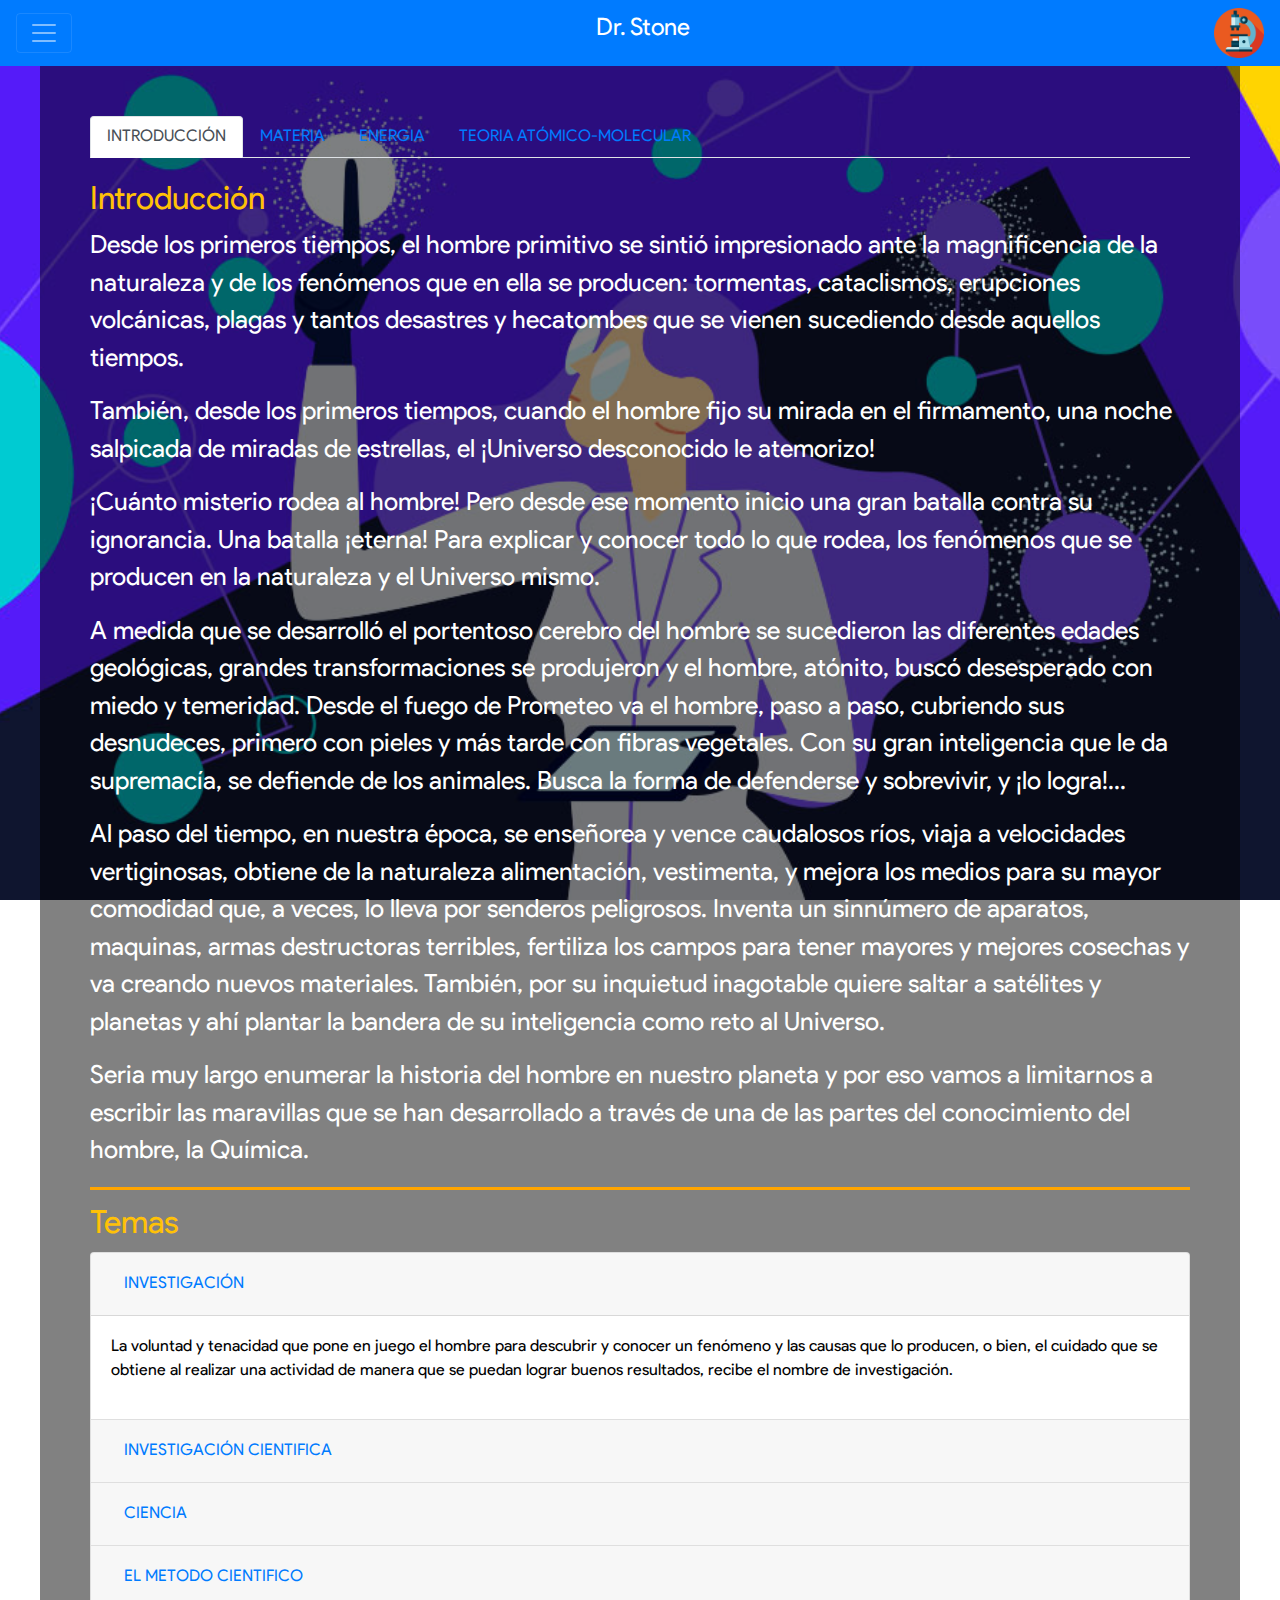
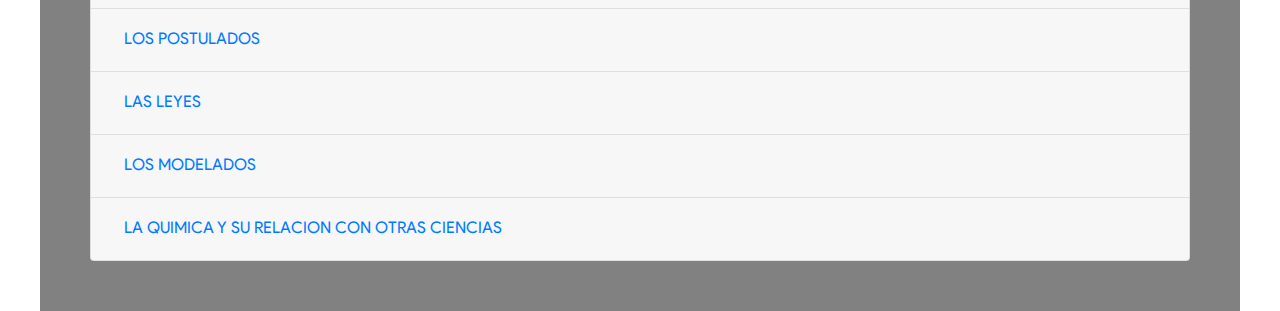
<file: index.html>
<!doctype html>
<html lang="en">

<head>
    <!-- Required meta tags -->
    <meta charset="utf-8">
    <meta name="viewport" content="width=device-width, initial-scale=1, shrink-to-fit=no">

    <!-- Bootstrap CSS -->
    <link rel="stylesheet" href="https://stackpath.bootstrapcdn.com/bootstrap/4.5.2/css/bootstrap.min.css"
        integrity="sha384-JcKb8q3iqJ61gNV9KGb8thSsNjpSL0n8PARn9HuZOnIxN0hoP+VmmDGMN5t9UJ0Z" crossorigin="anonymous">
    <link rel="stylesheet" href="css/index.css">
    <title>Dr. Stone</title>
</head>

<body>
    <section class="generalContainer">
        <!--Barra superior-->
        <div class="sticky-top">
            <nav class="navbar navbar-dark bg-primary">
                <button class="navbar-toggler" type="button" data-toggle="collapse"
                    data-target="#navbarToggleExternalContent" aria-controls="navbarToggleExternalContent"
                    aria-expanded="false" aria-label="Toggle navigation">
                    <span class="navbar-toggler-icon"></span>
                </button>
                <h5 class="text-white h4">Dr. Stone</h5>
                <img src="img/pngocean.com.png" alt="Icon">
            </nav>
            <div class="collapse" id="navbarToggleExternalContent">
                <div class="bg-warning p-4">
                    <h5 class="text-white h4">Secciones</h5>


                    <!-- Stack the columns on mobile by making one full-width and the other half-width -->
                    <div class="row">
                        <div class="col-md-8">
                            <ul class="nav nav-pills">
                                <li class="nav-item">
                                    <a class="nav-link active" href="index.html">1º PARTE</a>
                                </li>
                                <li class="nav-item">
                                    <a class="nav-link" href="parte2.html">2º PARTE</a>
                                </li>
                                <li class="nav-item">
                                    <a class="nav-link" href="#profile">Tabla Periodica de los Elementos</a>
                                </li>
                            </ul>
                        </div>
                        <div class="col-6 col-md-4">

                        </div>
                    </div>
                </div>
            </div>
        </div>
        <!--Barra superior-->

        <!--container-->
        <div class="row justify-content-md-center">
            <div class="darkShadow col-11 ">
                <ul class="nav nav-tabs" id="myTab" role="tablist">
                    <li class="nav-item" role="presentation">
                        <a class="nav-link active" id="home-tab" data-toggle="tab" href="#home" role="tab"
                            aria-controls="home" aria-selected="true">INTRODUCCIÓN</a>
                    </li>
                    <li class="nav-item" role="presentation">
                        <a class="nav-link" id="profile-tab" data-toggle="tab" href="#profile" role="tab"
                            aria-controls="profile" aria-selected="false">MATERIA</a>
                    </li>
                    <li class="nav-item" role="presentation">
                        <a class="nav-link" id="contact-tab" data-toggle="tab" href="#energia" role="tab"
                            aria-controls="contact" aria-selected="false">ENERGIA</a>
                    </li>
                    <li class="nav-item" role="presentation">
                        <a class="nav-link" id="teoriam-tab" data-toggle="tab" href="#teoriam" role="tab"
                            aria-controls="teoriam" aria-selected="false">TEORIA ATÓMICO-MOLECULAR</a>
                    </li>
                </ul>
                <div class="tab-content" id="myTabContent">
                    <div class="tab-pane fade show active" id="home" role="tabpanel" aria-labelledby="home-tab">
                        <br>
                        <article class="fright" id="hello">
                            <header>
                                <h2 class="text-warning ">Introducción</h2>
                            </header>
                            <p class="text-white h4">
                            <p>
                                Desde los primeros tiempos, el hombre primitivo se sintió impresionado ante la
                                magnificencia de la naturaleza y de los fenómenos que en ella se producen: tormentas,
                                cataclismos, erupciones volcánicas, plagas y tantos desastres y hecatombes que se vienen
                                sucediendo desde aquellos tiempos.
                            </p>
                            <p>
                                También, desde los primeros tiempos, cuando el hombre fijo su mirada en el firmamento,
                                una noche salpicada de miradas de estrellas, el ¡Universo desconocido le atemorizo!
                            </p>
                            <p>
                                ¡Cuánto misterio rodea al hombre! Pero desde ese momento inicio una gran batalla contra
                                su ignorancia. Una batalla ¡eterna! Para explicar y conocer todo lo que rodea, los
                                fenómenos que se producen en la naturaleza y el Universo mismo.
                            </p>
                            <p>
                                A medida que se desarrolló el portentoso cerebro del hombre se sucedieron las diferentes
                                edades geológicas, grandes transformaciones se produjeron y el hombre, atónito, buscó
                                desesperado con miedo y temeridad. Desde el fuego de Prometeo va el hombre,
                                paso a paso, cubriendo sus desnudeces, primero con pieles y más tarde con fibras
                                vegetales. Con su gran inteligencia que le da supremacía, se defiende de los animales.
                                Busca la forma de defenderse y sobrevivir, y ¡lo
                                logra!...
                            </p>
                            <p>
                                Al paso del tiempo, en nuestra época, se enseñorea y vence caudalosos ríos, viaja a
                                velocidades vertiginosas, obtiene de la naturaleza alimentación, vestimenta, y mejora
                                los medios para su mayor comodidad que, a veces, lo lleva por senderos peligrosos.
                                Inventa un sinnúmero de aparatos, maquinas, armas destructoras terribles, fertiliza los
                                campos para tener mayores y mejores cosechas y va creando nuevos materiales. También,
                                por su inquietud inagotable quiere saltar
                                a satélites y planetas y ahí plantar la bandera de su inteligencia como reto al
                                Universo.
                            </p>
                            <p>
                                Seria muy largo enumerar la historia del hombre en nuestro planeta y por eso vamos a
                                limitarnos a escribir las maravillas que se han desarrollado a través de una de las
                                partes del conocimiento del hombre, la Química.
                            </p>
                            </p>
                            <footer>
                                <hr>
                            </footer>
                        </article>

                        <!-- colapse acordion-->
                        <article>
                            <header>
                                <h2 class="text-warning ">Temas</h2>
                            </header>
                            <div class="accordion" id="accordionExample">
                                <div class="card">
                                    <div class="card-header" id="headingOne">
                                        <h2 class="mb-0">
                                            <button class="btn btn-link btn-block text-left" type="button"
                                                data-toggle="collapse" data-target="#collapseOne" aria-expanded="true"
                                                aria-controls="collapseOne">
                                                INVESTIGACIÓN
                                            </button>
                                        </h2>
                                    </div>

                                    <div id="collapseOne" class="collapse show" aria-labelledby="headingOne"
                                        data-parent="#accordionExample">
                                        <div class="card-body">
                                            <p> La voluntad y tenacidad que pone en juego el hombre para descubrir y
                                                conocer un fenómeno y las causas que lo producen, o bien, el cuidado que
                                                se obtiene al realizar una actividad de manera que se puedan lograr
                                                buenos resultados, recibe el nombre de investigación.
                                            </p>
                                        </div>
                                    </div>
                                </div>
                                <div class="card">
                                    <div class="card-header" id="headingTwo">
                                        <h2 class="mb-0">
                                            <button class="btn btn-link btn-block text-left collapsed" type="button"
                                                data-toggle="collapse" data-target="#collapseTwo" aria-expanded="false"
                                                aria-controls="collapseTwo">
                                                INVESTIGACIÓN CIENTIFICA
                                            </button>
                                        </h2>
                                    </div>
                                    <div id="collapseTwo" class="collapse" aria-labelledby="headingTwo"
                                        data-parent="#accordionExample">
                                        <div class="card-body">
                                            <p>
                                                El acto de obtener los conocimientos y organizarlos según o de acuerdo
                                                con los conceptos de una ciencia, o de un arte, recibe el nombre de
                                                <strong>investigación científica.</strong>
                                            </p>
                                            <p>
                                                El hombre de ciencia debe tener la aptitud y capacidad para observar lo
                                                que sucede al estudiar un fenómeno o un suceso -en la naturaleza o en el
                                                laboratorio- e investigarlo en el campo especializado de una ciencia o
                                                de un arte.
                                            </p>
                                            <p>
                                                Toda la información que se consiga de los sucesos que investiga y los
                                                resultados que obtenga en sus observaciones, le servirá para establecer
                                                o comprobar los postulados de una ciencia particular.
                                            </p>
                                            <p>
                                                Hemos dicho que tanto los investigadores científicos como los demás
                                                hombres trabajan -con la diferencia de que la investigación que realizan
                                                los primeros esta sujeta a un rigor y precisión previamente planeados-
                                                basados muchas veces en conocimientos y
                                                experiencias ya conocidos.
                                            </p>
                                            <p>
                                                La investigación científica verifica y busca el “cómo” y el “por qué” de
                                                las cosas, de los fenómenos y de todos los sucesos de la naturaleza, en
                                                el Universo y en el hombre mismo, mediante la colaboración entre las
                                                personas que se dedican a investigar
                                                en un campo particular de las ciencias naturales, física, biología,
                                                química…
                                            </p>
                                            <p>
                                                Para realizar la investigación científica se necesita la colaboración de
                                                los hombres dedicados a ella, para conocer sus diversas experiencias y
                                                coordinar sus trabajos. También se hace uso de instrumentos, aparatos,
                                                publicaciones y demás materiales necesarios
                                                para la investigación de que se trate.
                                            </p>
                                            <p>
                                                Los científicos estudian e investigan nuevos fenómenos en la naturaleza,
                                                verifican conocimientos ya establecidos en sucesos y fenómenos no
                                                conocidos anteriormente, como son las teorías y las leyes; ensayan
                                                nuevos procesos o distintos materiales que proporcionen
                                                al hombre mayor bienestar. Buscan afanosamente, a través de la
                                                investigación científica, respuesta a muchas interrogantes en las
                                                ciencias.
                                            </p>
                                            <p>
                                                Todo este trabajo lo lleva acabo el hombre mediante la característica
                                                que lo hace diferente al resto de los seres vivientes, el pensar, que es
                                                reflexionar y examinar con cuidado las cosas que le rodean.
                                            </p>
                                            <p>
                                                La investigación científica pura o básica, es la investigación de los
                                                fenómenos naturales, indiferente o ajena a fines prácticos.
                                            </p>
                                            <p>
                                                En este campo podemos citar todas las teorías y leyes de la física y de
                                                la química, el descubrimiento de muchas sustancias, como las
                                                sulfanilamidas o la penicilina, que, durante mucho tiempo, fueron
                                                productos de la investigación pura sin ninguna aplicación
                                                inmediata. Lo mismo fueron todos los principios y conocimientos que
                                                dieron origen a la bomba atómica, que fueron establecidos
                                                individualmente o por equipos de investigadores, cuya finalidad era la
                                                exploración
                                                de nuevos campos del conocimiento. Podemos decir que muy pocas
                                                industrias en el mundo no dependen totalmente de los frutos de la
                                                investigación científica.
                                            </p>
                                            <p>
                                                Por otro lado, la investigación aplicada se dedica a encontrar la
                                                solución para satisfacer determinadas necesidades mediante la aplicación
                                                y utilización de conocimientos ya existentes.
                                            </p>
                                            <p>
                                                La industria eléctrica, la industria química, la industria textil, etc.,
                                                son algunos de los campos de aplicación de los conocimientos ya
                                                establecidos en las ciencias. En los laboratorios de los institutos de
                                                enseñanza superior, en las universidades y
                                                en los laboratorios industriales es donde se realizan esas
                                                investigaciones y muchas veces el hombre es urgido para obtener
                                                resultados, debido a la oferta y la demanda.
                                            </p>
                                            <p>
                                                Tanto la investigación pura como la aplicación, así como la tecnología
                                                son de gran importancia en el desarrollo económico y social de los
                                                pueblos.
                                            </p>

                                        </div>
                                    </div>
                                </div>
                                <div class="card">
                                    <div class="card-header" id="headingThree">
                                        <h2 class="mb-0">
                                            <button class="btn btn-link btn-block text-left collapsed" type="button"
                                                data-toggle="collapse" data-target="#collapseThree"
                                                aria-expanded="false" aria-controls="collapseThree">
                                                CIENCIA
                                            </button>
                                        </h2>
                                    </div>
                                    <div id="collapseThree" class="collapse" aria-labelledby="headingThree"
                                        data-parent="#accordionExample">
                                        <div class="card-body">
                                            <p>
                                                Una explicación breve de ciencia es la siguiente:
                                                <strong>
                                                    Ciencia es el conocimiento cierto de las cosa por sus principios y
                                                    causas, y el conjunto de doctrinas metódicamente formado por y
                                                    ordenado en una rama particular del saber humano.
                                                </strong>
                                            </p>
                                            <p>
                                                O, también:
                                                <strong>
                                                    La ciencia es una acumulación ordenada y sistematizada de
                                                    conocimientos basados en la observación y la experimentación.
                                                </strong>
                                            </p>
                                            <p>
                                                La ciencia trata de relacionar los resultados de la observación y la
                                                experimentación. La ciencia trata de relacionar los resultados de las
                                                observaciones experimentales de los fenómenos o sucesos que estudia, de
                                                manera que esas relaciones lleguen a ser
                                                leyes.
                                            </p>
                                            <p>
                                                Esto significa que cada ciencia en particular contiene una serie de
                                                verdades, sean principios, axiomas o leyes, todas ellas fundamentadas y
                                                demostradas para cierto numero muy limitado de fenómenos y sucesos.
                                            </p>
                                            <p>
                                                Todas las verdades que contienen las ciencias son verdades relativas,
                                                puesto que hemos dicho que son siempre el resultado de un número
                                                reducido de fenómenos, de sus observaciones y las mediciones
                                                correspondientes.
                                            </p>
                                            <p>
                                                Durante el presente siglo, ha sido impresionante la gran cantidad de
                                                nuevos datos y descubriminetos referentes a los fenómenos naturales,
                                                pero el progreso de la ciencia depende del valor de ellos para obtener y
                                                deducir nuevos principios, o bien, la confirmación
                                                de los ya establecidos.
                                            </p>
                                            <p>
                                                A veces un número reducidos de experimentos son suficientes para
                                                establecer principios en la ciencia. Este hecho se confirma en los
                                                trabajos de <strong>J. Dalton</strong>, quien así pudo establecer su
                                                teoría
                                                atómica.
                                            </p>
                                            <p>
                                                La química, durante su historia, se convirtió en una verdadera ciencia
                                                partir de <strong>A. Lavoisier</strong>, quien entre sus innumerables
                                                investigaciones llegó a establecer la ley de la conservación de
                                                la materia:
                                                <strong>
                                                    La materia no se crea ni se destruye solamente se transforma.
                                                </strong>
                                            </p>
                                            <p>
                                                Posteriormente, en los años siguientes y hasta nuestros días, se
                                                formularon nuevas teorías, leyes y principios, sometidos a un orden,
                                                como lo exige la ciencia. Al ser consistente dentro del campo de la
                                                química obtienen un ordenamiento tal que cada relación
                                                obtenida (ley) puede explicar el “cómo” y el “por qué” de las
                                                propiedades, transformaciones o cambios que sufre la materia.
                                            </p>

                                        </div>
                                    </div>
                                </div>
                                <div class="card">
                                    <div class="card-header" id="headingFour">
                                        <h2 class="mb-0">
                                            <button class="btn btn-link btn-block text-left collapsed" type="button"
                                                data-toggle="collapse" data-target="#collapseFour" aria-expanded="false"
                                                aria-controls="collapseFour">
                                                EL METODO CIENTIFICO
                                            </button>
                                        </h2>
                                    </div>
                                    <div id="collapseFour" class="collapse" aria-labelledby="headingFour"
                                        data-parent="#accordionExample">
                                        <div class="card-body">
                                            <p>
                                                El método experimental consiste en producir en las condiciones deseadas
                                                los fenómenos naturales de tal manera que, mediante la observación y
                                                obtención de datos, encontremos relaciones que satisfagan la mayor parte
                                                de los fenómenos que se producen en la
                                                naturaleza. Esto que llamamos experiencia es lo que permite, en la
                                                mayoría de los casos, conocer las causas y efectos entre los fenómenos.
                                                Al método experimental se debe el gran avance de todas las ciencias.
                                                El hombre medita y estudia los fenómenos que se producen en la
                                                naturaleza, por ejemplo, si observamos que gran parte de los metales se
                                                encuentran en forma de óxidos en la naturaleza, podríamos idear:
                                                <strong>METAL + OXIGENO = OXIDO</strong>.
                                            </p>
                                            <p>
                                                La forma de llevar a cabo diversos experimentos en el laboratorio es
                                                poner en presencia del oxígeno un metal y después vatios metales, con el
                                                fin de poder generalizar que todos los metales tienen la propiedad de
                                                formar los compuestos que llamamos óxidos.
                                            </p>
                                            <p>
                                                Las búsquedas de estas relaciones es lo que nos proporciona las leyes,
                                                comprueba una teoría o demuestra una hipótesis, que pudo ser planteada,
                                                basada en la observación de los fenómenos que ocurren en la naturaleza.
                                            </p>
                                            <p>
                                                Es muy importante que todo problema que se estudie se simplifique; es
                                                decir, que se debe ir siempre de lo sencillo a lo complicado. De esta
                                                manera se pueden determinar las relaciones que, de otra manera, serian
                                                imposibles de obtener debido a lo complicado
                                                que es, por ejemplo, encontrar las leyes que rigen los fenómenos
                                                naturales.
                                            </p>
                                            <p>
                                                <strong>Tycho Brahe</strong> decía: “Para el estudio de los sistemas
                                                estructurados de ideas y su formulación o, en otras palabras, las
                                                teorías que el hombre va proponiendo a determinados fenómenos o sucesos,
                                                es menester acumular y obtener datos mediante la observación y el
                                                experimento”.
                                            </p>
                                            <p>
                                                Esto sucedía en época anterior a <strong> R. Boyle, Newton </strong>y
                                                otros investigadores notables, dedicados a lo que se llama Filosofía
                                                Natural. Actualmente, el método experimental se conoce como el método
                                                científico que se aplica a la investigación de la naturaleza y a los
                                                fenómenos que suceden en el Universo, con base en la observación y
                                                obtención de los hechos experimentales. La recolección de datos
                                                inteligentemente
                                                analizados y relacionados, en muchos casos, constituyen una teoría
                                                mediante la cual se predicen otros sucesos que deberían ser comprobados
                                                por la experimentación y observación.
                                            </p>
                                            <p>
                                                Si al comprobar las predicciones, estas resultan correctas, la teoría se
                                                acepta, en caso contrario se desecha. La aceptación o eliminación de una
                                                teoría en las ciencias ha sucedido frecuentemente. La teoría de la
                                                generación espontánea afirmaba que los
                                                animales se formaban de materia putrefacta -materia orgánica en
                                                descomposición. Esta teoría fue apoyada entre otros investigadores, por
                                                Aristóteles; pero no resistió las pruebas experimentales a las que
                                                la sometió Pasteur en 1861 y que dieron origen a los estudios iniciales
                                                de la asepsia.
                                            </p>
                                            <p>
                                                Podríamos citar como otros ejemplos la explicación al fenómeno de la
                                                combustión.
                                            </p>
                                            <p>
                                                La teoría del flogisto decía que todo material capaz de “arder”, o
                                                quemarse -entrar en combustión- contenía en su constitución una
                                                sustancia o principio llamado flogisto. Este flogisto se separaba de los
                                                materiales, cuando estos entraban en combustión.
                                                Si la combustión se llevaba a cabo de esta manera, todas las sustancias
                                                pesarían menos después de la combustión. Lo contrario demostrado por A.
                                                Lavoisier cuando realizo los experimentos correspondientes
                                                con azufre, fósforo, y mercurio, que aumentaban de peso. Estas pruebas
                                                experimentales negaron la existencia del flogisto y, por supuesto, la
                                                teoría fue desechada.
                                            </p>
                                            <p>
                                                Entre otras investigaciones realizadas por A. Lavoisier podemos citar
                                                las que lo llevaron a la conclusión errónea de que toda sustancia que
                                                contiene oxigeno es un ácido. Hoy en día la literatura nos muestra los
                                                resultados de investigaciones posteriores
                                                a las de A. Lavoisier que afirman: <strong>Los ácidos son sustancias que
                                                    producen iones hidrógeno en solución.</strong>
                                            </p>
                                            <p>
                                                Mas tarde Brönsted y Lowry, durante sus investigaciones acerca de los
                                                ácidos y de las bases estudiados desde el punto de vista termodinámico
                                                de las reacciones, postularon lo siguiente:
                                                <strong> Acido es toda sustancia capaz de ceder o donar un protón a otra
                                                    sustancia.</strong>
                                            </p>
                                            <p>
                                                Continuaron los estudios acerca de los ácidos y de las bases y,
                                                posteriormente G.N. Lewis propuso lo siguiente: <strong>Ácidos es una
                                                    sustancia que es capaz de aceptar un par de electrones para forma un
                                                    enlace covalente coordinado.</strong>
                                            </p>
                                            <p>
                                                Esta última teoría no solo satisface o se verifica en todas las
                                                sustancias que califica como ácido la teoría de Brönsted y Lowry, sino
                                                que también la teoría de G.N. Lewis incorpora a otras sustancias no
                                                catalogadas antes como ácidos.
                                            </p>
                                            <p>
                                                Es importante aclarar que no deben sobrestimarse o subestimarse los
                                                conocimientos científicos, pues esto es muy peligroso. Debe tenerse en
                                                cuenta que el método científico no considera las teorías como dogmas. En
                                                este ultimo ejemplo de las teorías ácido-base
                                                nos damos cuenta cómo van sucediéndose las teorías al respecto. En el
                                                campo de la química todo nuevo conocimiento debe pasar “la prueba de los
                                                tubos de ensayo y de la balanza”.
                                            </p>
                                            <p>
                                                Al método científico se debe al gran progreso y desarrollo de las
                                                ciencias; esto no significa que todo problema pase rigurosamente las
                                                pruebas del método científico, ya que en muchas ocasiones los
                                                procedimientos intuitivos producen resultados semejantes.
                                            </p>
                                            <p>
                                                En estos casos el método científico sufre modificaciones debido a que
                                                los experimentos no pueden realizarse o existen cualidades que no es
                                                posible medir. En el primer caso se aplican métodos estadísticos para
                                                obtener probabilidades a cambio de certezas;
                                                en el segundo caso tenemos el arte, que no se sujeta a relaciones
                                                cuantitativas.
                                            </p>
                                            <p>
                                                La realización de un experimento va acompañada de la observación y
                                                obtención de datos, realización llevada a cabo mediante nuestros
                                                sentidos, auxiliados por equipos por equipos y aparatos. Pasamos el
                                                terreno cualitativo a resultados cuantitativos, controlando
                                                los parámetros y magnitudes necesarios. En verdad, lo que se consigue
                                                son leyes aproximadas, válidas dentro de ciertos límites. Esto se
                                                comprueba, por ejemplo, en la teoría atómica que con el tiempo y las
                                                investigaciones cedió su puesto a la teoría eléctrica de la materia.
                                            </p>
                                            <p>
                                                La parte teórica de las ciencias se encarga de ordenar las leyes en una
                                                secuencia lógica que conduce a la investigación de nuevos hechos
                                                experimentales y otras teorías, a veces basadas en resultados empíricos
                                                bien conocidos, o bien que se deducen en forma
                                                lógica de hipótesis no comprobadas. Al verificarse experimentalmente,
                                                las hipótesis se transforman en leyes. Así afirma Carracido: “la
                                                euritmia -la armonía y la proporción – de las construcciones científicas
                                                es obra de hipótesis”. No podría ser de otro modo en la hipótesis de
                                                Avogadro y Ampère.
                                            </p>
                                            <p>
                                                Veamos también cómo la genialidad y la intuición del romano Lucrecio,
                                                continuando las idead de Democrito, se expresa de la teoría atómica en
                                                su poema “acerca de la naturaleza de las cosas” … “en la misma forma las
                                                estatuas de bronce dejan ver como adelgazan
                                                sus diestras por el tacto de tanta gente que las besa al pasar. Estas
                                                cosas disminuyen, puesto que las vemos gastarse; pero qué partículas las
                                                dejan en cada momento, es una visión que nuestra naturaleza
                                                nos veda”.
                                            </p>
                                            <p>
                                                Es en Kekulé donde se desborda el artista con toda su intuición y
                                                sensibilidad, un soñador empedernido, con átomos que bailaban frente a
                                                sus ojos, con la imaginación, mientras viajaba a Clapham por el año de
                                                1850 y decía: … “Aprendamos a soñar, quizás
                                                entonces encontraremos la verdad … más, guardémonos de publicar nuestros
                                                sueños hasta haberlos sometidos a las pruebas del despierto
                                                entendimiento”. La intuición es la percepción clara, instantánea, de una
                                                idea o una verdad, tal como si se tuviera a la vista.
                                            </p>

                                        </div>
                                    </div>
                                </div>
                                <div class="card">
                                    <div class="card-header" id="headingFive">
                                        <h2 class="mb-0">
                                            <button class="btn btn-link btn-block text-left collapsed" type="button"
                                                data-toggle="collapse" data-target="#collapseFive" aria-expanded="false"
                                                aria-controls="collapseFive">
                                                LOS POSTULADOS
                                            </button>
                                        </h2>
                                    </div>
                                    <div id="collapseFive" class="collapse" aria-labelledby="headingFive"
                                        data-parent="#accordionExample">
                                        <div class="card-body">
                                            <p>
                                                En la ciencia siempre existen puntos de partida, los
                                                <strong>postulados</strong>, que son los axiomas de una ciencia; son
                                                verdades que se aceptan sin demostración y con el fundamento de las
                                                verdades que
                                                se quieren demostrar. No se parte de simples definiciones, sino que se
                                                suponen y postulan ciertas propiedades, por ejemplo, que ciertos
                                                fenómenos naturales satisfacen ciertas leyes básicas, las cuales
                                                constituyen
                                                los postulados de la ciencia; a partir de estos podemos deducir otras
                                                propiedades o comportamientos. Un postulado es:
                                                <strong>
                                                    Todos los átomos de los elementos químicos están formados por
                                                    protones, neutrones y electrones.
                                                </strong>
                                            </p>
                                            <p>
                                                Entonces, como el oro es un elemento químico, tendremos que:
                                                <strong>
                                                    Los átomos de oro están formados por protones, neutrones y
                                                    electrones.
                                                </strong>
                                            </p>

                                        </div>
                                    </div>
                                </div>
                                <div class="card">
                                    <div class="card-header" id="headingSix">
                                        <h2 class="mb-0">
                                            <button class="btn btn-link btn-block text-left collapsed" type="button"
                                                data-toggle="collapse" data-target="#collapseSix" aria-expanded="false"
                                                aria-controls="collapseSix">
                                                LAS LEYES
                                            </button>
                                        </h2>
                                    </div>
                                    <div id="collapseSix" class="collapse" aria-labelledby="headingSix"
                                        data-parent="#accordionExample">
                                        <div class="card-body">
                                            <p>
                                                Las leyes empíricas dan origen a proporciones que cubren y satisfacen un
                                                campo mayor de fenómenos o sucesos y que pueden llegar a catalogarse
                                                como leyes naturales.
                                            </p>
                                            <p>
                                                Las leyes tienen carácter permanente como información dentro de las
                                                ciencias, puesto que todo conocimiento del hombre es relativo.
                                            </p>
                                            <p>
                                                Así las especulaciones de Demócrito, acerca del átomo y la invisibilidad
                                                de la materia, son sustituidas a lo largo de la historia de la ciencia
                                                por el átomo de Newton, por la teoría atómica de Dalton, por la
                                                proposición de Proust acerca de la composición
                                                de los elementos químicos, y mas tarde, en el mismo siglo XIX, la teoría
                                                de Dalton es superada por la naturaleza eléctrica de la materia.
                                            </p>
                                            <p>
                                                La mecánica clásica (Newton) en generalizada por la teoría de Einstein
                                                y, más tarde, cubre el campo de la física en una de sus áreas más
                                                importantes, la mecánica ondulatoria.
                                            </p>
                                            <p>
                                                Todo esto es el resultado de la investigación científica realizada por
                                                el hombre y va sucediendo así, dando paso cada conocimiento de hoy, al
                                                conocimiento de mañana, puesto que cada etapa es el resultado de un
                                                numero reducido de mediciones y comprobaciones
                                                de sucesos. Una ley más general satisface un mayor número de
                                                comprobaciones experimentales.
                                            </p>
                                            <p>
                                                Por lo tanto, vemos que las leyes resultan de la información obtenidas
                                                de hechos empíricos, aunados a la selección de sucesos mediante la
                                                reflexión la imaginación del investigador. Una teoría esta constituida
                                                por conceptos obtenidos de resultados experimentales,
                                                por hipótesis y por leyes.
                                            </p>
                                            <p>
                                                Consideremos la teoría atómica de Dalton (1808), enunciada por ese
                                                investigador, para explicar la relación o poder de combinación de los
                                                elementos químicos:
                                                <strong>
                                                    Todo elemento químico consta de partículas indivisibles llamadas
                                                    átomos y poseen la misma masa para un mismo elemento. Estos átomos
                                                    reaccionan con átomos de otros elementos para formar compuestos.
                                                </strong>
                                            </p>
                                            <p>
                                                Dentro de esta teoría encontramos los conceptos de elementos químicos,
                                                de átomo, además de otros que aparecerán cuando estudiemos ampliamente
                                                esta teoría.
                                            </p>
                                            <p>
                                                Con la teoría de Dalton, fue posible interpretar las leyes
                                                estequiométricas de las proporciones constantes, de las proporciones
                                                múltiples y la ley de la conservación de la materia.
                                            </p>
                                            <p>
                                                Pero su proposición falló en las leyes que rigen las combinaciones de
                                                las sustancias que se encuentran en estado gaseoso, por no haber tomado
                                                en cuenta la distinción entre átomos y moléculas.
                                            </p>
                                            <p>
                                                Esta dificultad vino a resolverse cuando A. Avogadro (1811) enunció su
                                                hipótesis:
                                                <strong>
                                                    Volúmenes iguales de gases diferentes en las mismas condiciones de
                                                    presión y temperatura, contienen el mismo número de moléculas.
                                                </strong>
                                            </p>
                                            <p>
                                                Por otra parte, el principio que postuló Dalton contenía la hipótesis de
                                                que todos los átomos de un mismo elemento poseen la misma masa. Sin
                                                embargo, como veremos posteriormente, esto no es cierto para la mayoría
                                                de los químicos, ya que existen los isótopos
                                                en determinadas proporciones y cada uno de ellos tiene diferente masa.
                                            </p>

                                        </div>
                                    </div>
                                </div>
                                <div class="card">
                                    <div class="card-header" id="headingSeven">
                                        <h2 class="mb-0">
                                            <button class="btn btn-link btn-block text-left collapsed" type="button"
                                                data-toggle="collapse" data-target="#collapseSeven"
                                                aria-expanded="false" aria-controls="collapseSeven">
                                                LOS MODELADOS
                                            </button>
                                        </h2>
                                    </div>
                                    <div id="collapseSeven" class="collapse" aria-labelledby="headingSeven"
                                        data-parent="#accordionExample">
                                        <div class="card-body">
                                            <p>
                                                Ha sido en nuestro siglo cuando nos hemos dado cuenta qué llegar a
                                                conocer la realidad nos resulta cada día más difícil. Son las relaciones
                                                y expresiones matemáticas las que han llegado a imponer la precisión en
                                                las leyes de las ciencias naturales. El
                                                pensamiento filosófico se adelanta en el campo científico cuando se
                                                dice:
                                                <strong>
                                                    “Ya no se pregunta el cómo y el por qué de las cosas; todo se reduce
                                                    a sacar la realidad del pensamiento. Heráclito señala al hombre dos
                                                    caminos para alcanzar la verdad, su mundo limitado por la percepción
                                                    de sus sentidos o el mundo místico de los sueños y la fantasía. Así
                                                    como en la biología se dividió a la célula en mil pedazos, el átomo
                                                    se redujo a un sinnúmero de partículas. Al final, como si fuera un
                                                    rompecabezas, se buscaban las ultimas preguntas hacia donde se
                                                    presumía haber llegado; pero esto fue imposible”.
                                                </strong>
                                            </p>
                                            <p>
                                                Por eso cobra tanta importancia en nuestro tiempo la abstracción
                                                matemática, las hipótesis, los modelos para la explicación de las
                                                estructuras de las teorías. Debido a ello hacemos nuestras las palabras
                                                de Hertwig: “En las ciencias naturales, las fórmulas
                                                y modelos estructurales han de ser únicamente símbolos necesarios para
                                                la investigación y comprensión de los fenómenos”.
                                            </p>
                                            <p>
                                                En nuestros cursos más elementales de química y de física hemos
                                                estudiado modelos para interpretar teorías, leyes, etc. Por ejemplo, la
                                                teoría atómica de Dalton, la teoría cinética de los gases, la simbología
                                                y modelos de las teorías de la valencia, los
                                                modelos del átomo de Rutherford y Bohr, etc. Es un capítulo aparte el
                                                estudio de toda la simbología y modelos que imagino el hombre desde la
                                                Antigüedad hasta nuestros días para interpretar fenómenos formas,
                                                comportamiento de las sustancias, interpretación de leyes y de teorías,
                                                pero en el transcurso de nuestro estudio seguiremos paso a paso el
                                                desarrollo de estos modelos y haremos alusión también a algunos
                                                ya estudiados en el curso anterior.
                                            </p>

                                        </div>
                                    </div>
                                </div>
                                <div class="card">
                                    <div class="card-header" id="headingEight">
                                        <h2 class="mb-0">
                                            <button class="btn btn-link btn-block text-left collapsed" type="button"
                                                data-toggle="collapse" data-target="#collapseEight"
                                                aria-expanded="false" aria-controls="collapseEight">
                                                LA QUIMICA Y SU RELACION CON OTRAS CIENCIAS
                                            </button>
                                        </h2>
                                    </div>
                                    <div id="collapseEight" class="collapse" aria-labelledby="headingEight"
                                        data-parent="#accordionExample">
                                        <div class="card-body">
                                            <p>
                                                Adentrándose mas en el estudio de la química, diremos que esta ciencia
                                                se dedica a la investigación del comportamiento de los materiales,
                                                sistemas o sustancias que existen en el mundo físico; su estado natural,
                                                sus propiedades, su comportamiento y las
                                                transformaciones que sufren al reaccionar con otras, o bien, en
                                                presencia de los agentes físicos, tales como las radiaciones, la luz, el
                                                calor, las presiones y las temperaturas. El estudio de las sustancias
                                                permite describir sus propiedades expresándolas en términos de buenas
                                                leyes, teorías, hipótesis. Sin embargo, solo con la experiencia obtenida
                                                a través del estudio teórico y práctico, nos daremos cuenta
                                                y percibiremos el objeto del estudio de esta ciencia.
                                            </p>
                                            <p>
                                                No pensemos que estudiamos químicas como parte de un ciclo de estudios,
                                                por cubrir créditos o porque vamos a ser químicos, etc. Meditemos en los
                                                alimentos que ingerimos y las transformaciones que sufren en el
                                                organismo, en el mantenimiento de los tejidos,
                                                órganos y sistemas del cuerpo humano y en la energía que nos
                                                proporcionan mecanismos intrincados de un sistema químico. Hemos de
                                                recapacitar en todas las cosas que ha proporcionado a la humanidad a lo
                                                largo
                                                de su historia; fibras naturales y artificiales para elaboración de
                                                telas; cementos y mezclas, como materiales de construcción; plásticos,
                                                drogas, antibióticos y, en general, productos químicos-farmacéuticos.
                                                Es interminable la lista de productos y materiales que la química ha
                                                dado al hombre para su comodidad y vida actual.
                                            </p>
                                            <p>
                                                Por eso es muy importante estudiar química, no para ser químicos, sino
                                                para darnos cuenta del mundo en que vivimos y conocer las diferentes
                                                transformaciones que en él ocurren, es decir, como parte importante de
                                                la cultura del hombre. La expansión de la
                                                ciencia que hace cada día más difícil la adquisición de los
                                                refinamientos culturales da lugar a la especialización sobre diversas
                                                ramas. Sin embargo, recordemos el Siglo de Oro, donde tenemos ejemplos
                                                de
                                                alto grado de cultura y pensemos que el progreso de la ciencia depende
                                                pensar y percibir la unidad dentro de la diversidad; por lo tanto, la
                                                mente no puede nutrirse de áreas limitadas del conocimiento, ni
                                                mucho menos en los umbrales de las mismas.
                                            </p>
                                            <p>
                                                La química, como todas las ciencias, no tiene limites definidos para su
                                                estudio, ni tampoco es posible hablar concretamente de cierto número de
                                                ciencias relacionadas con ella.
                                            </p>
                                            <p>
                                                Podemos hablar en general de las diversas ramas de la química como: la
                                                química general, el análisis químico cualitativo y cuantitativo hasta
                                                sus técnicas actuales; la química inorgánica, la química orgánica, la
                                                bioquímica, etc. Los mismos podemos decir
                                                que las ciencias relacionadas con la química, pero también pasa lo
                                                mismo, pues el progreso de la ciencia en general, y las grandes
                                                modificaciones en las técnicas y teorías, transforman el panorama, por
                                                lo
                                                que no debemos restringir nuestras explicaciones en este ultimo caso a
                                                la física, geología, la biología, etc.
                                            </p>

                                        </div>
                                    </div>
                                </div>
                            </div>
                        </article>
                        <!-- colapse acordion-->
                    </div>
                    <div class="tab-pane fade" id="profile" role="tabpanel" aria-labelledby="profile-tab">
                        <br>
                        <article class="fright">
                            <header>
                                <h2 class="text-warning ">Materia</h2>
                            </header>
                            <div class="text-white h4">
                                <p>
                                    El hombre percibe lo que le rodea mediante los sentidos: tacto, vista, oído, gusto y
                                    olfato. Su sistema nervioso central, cerebro y médula espinal -llamado también
                                    sistema de la vida de relación- recibe y transmite los actos que lo comunican con el
                                    medio
                                    ambiente. Es en la corteza cerebral, capa externa de los hemisferios cerebrales,
                                    donde residen los actos intelectuales, la memoria, las ideas y el raciocinio.
                                    También recibe las impresiones que envían los órganos sensoriales
                                    y que se convierten en sensaciones.
                                </p>
                                <p>
                                    Las terminaciones nerviosas envían el estímulo del medio ambiente y nos damos cuenta
                                    de él, condicionando una respuesta inmediata; pero también en la corteza cerebral
                                    nos formamos una idea de los sucesos.
                                </p>
                                <p>
                                    Mediante los sentidos tenemos conciencia y percibimos lo que constituye la
                                    naturaleza del Universo; a esto denominamos materia.
                                </p>
                                <p>
                                    Materia, es lo que forma todas las cosas: los gases que forman nuestra atmosfera, el
                                    oxígeno, el nitrógeno, los gases raros, etc; los seres vivos que forman el reino
                                    animal; los entes que constituyen el reino animal; las rocas, minerales, barros,
                                    arcillas,
                                    metales, sales, etc., componentes del reino mineral; todo es materia.
                                </p>
                                <p>
                                    La heterogeneidad del Universo se debe a la mataría, a ella se debe también la idea
                                    del espacio-tiempo. Todos los sucesos y acontecimientos que observamos en la
                                    naturaleza y en el Universo, están relacionados con la materia. En resumen, podemos
                                    decir
                                    que:
                                    <strong>
                                        Todos los cuerpos que nos rodean están constituidos de materia.
                                    </strong>
                                </p>

                            </div>
                            <footer>
                                <hr>
                            </footer>
                        </article>
                        <article>
                            <header>
                                <h2 class="text-warning ">Temas</h2>
                            </header>
                            <div class="accordion" id="accordionExample">
                                <div class="card">
                                    <div class="card-header" id="headingNine">
                                        <h2 class="mb-0">
                                            <button class="btn btn-link btn-block text-left" type="button"
                                                data-toggle="collapse" data-target="#collapseNine" aria-expanded="true"
                                                aria-controls="collapseNine">
                                                SUSTANCIAS
                                            </button>
                                        </h2>
                                    </div>

                                    <div id="collapseNine" class="collapse show" aria-labelledby="headingNine"
                                        data-parent="#accordionExample">
                                        <div class="card-body">
                                            <p>
                                                Al observar y estudiar los cuerpos nos damos cuenta de inmediato de que
                                                no todos presentan las mismas propiedades, como son: color, peso, etc.
                                                Esto significa que los cuerpos en la naturaleza están hechos de
                                                diferentes clases de materia. Estas diversas
                                                clases de materia se llaman sustancias. Es decir, las sustancias son las
                                                diferentes clases de materia que existen en la naturaleza.
                                            </p>
                                            <p>
                                                Es evidente que la materia de están hechos un pedazo de madera, una
                                                moneda, una muestra de mineral, el agua y los gases de la atmosfera, es
                                                diferente en cada caso. La madera está hecha principalmente de celulosa,
                                                la moneda puede ser una aleación de cobre,
                                                níquel y plata; el agua es una sustancia diferente a las otras y los
                                                gases de nuestra atmósfera tampoco se parecen a las otras sustancias.
                                            </p>

                                        </div>
                                    </div>
                                </div>
                                <div class="card">
                                    <div class="card-header" id="headingTen">
                                        <h2 class="mb-0">
                                            <button class="btn btn-link btn-block text-left collapsed" type="button"
                                                data-toggle="collapse" data-target="#collapseTen" aria-expanded="false"
                                                aria-controls="collapseTen">
                                                ESTADOS DE LA MATERIA
                                            </button>
                                        </h2>
                                    </div>
                                    <div id="collapseTen" class="collapse" aria-labelledby="headingTen"
                                        data-parent="#accordionExample">
                                        <div class="card-body">
                                            <p>
                                                La materia, y por lo tanto, las sustancias que la constituyen, existe en
                                                tres estados físicos: sólido, líquido, gaseoso. Estos son unos ejemplos:
                                            </p>
                                            <ol>
                                                <li>Sólidos: Hielo, objetos metálicos, vidrio, arena, diamantes, etc.
                                                </li>
                                                <li>Líquidos: Agua, alcohol, gasolina, petróleo, etc.</li>
                                                <li>Gases: Los gases de la atmósfera: oxígeno, nitrógeno, gases raros,
                                                    etc.</li>
                                            </ol>

                                        </div>
                                        <!--Btn colapse-->
                                        <div class="card-body">
                                            <ul class="nav nav-pills mb-3" id="pills-tab" role="tablist">
                                                <li class="nav-item" role="presentation">
                                                    <a class="nav-link active" id="pills-home-tab" data-toggle="pill"
                                                        href="#pills-home" role="tab" aria-controls="pills-home"
                                                        aria-selected="true">SOLIDOS</a>
                                                </li>
                                                <li class="nav-item" role="presentation">
                                                    <a class="nav-link" id="pills-profile-tab" data-toggle="pill"
                                                        href="#pills-profile" role="tab" aria-controls="pills-profile"
                                                        aria-selected="false">LIQUIDOS</a>
                                                </li>
                                                <li class="nav-item" role="presentation">
                                                    <a class="nav-link" id="pills-contact-tab" data-toggle="pill"
                                                        href="#pills-contact" role="tab" aria-controls="pills-contact"
                                                        aria-selected="false">GASES</a>
                                                </li>
                                            </ul>
                                            <div class="tab-content" id="pills-tabContent">
                                                <div class="tab-pane fade show active" id="pills-home" role="tabpanel"
                                                    aria-labelledby="pills-home-tab">
                                                    <p>
                                                        Los sólidos se caracterizan por tener forma propia y volumen
                                                        fijo. En general son más pesados que los líquidos y gases, si
                                                        consideramos volúmenes iguales y en las mismas condiciones.
                                                    </p>
                                                    <figure>
                                                        <img src="img/solidos.jpg"
                                                            alt="Mismo volúmen diferentes masas"><br>
                                                        <small>Volúmenes iguales de materia en diferentes estados de
                                                            agregación tienen diferente peso.</small>
                                                    </figure>
                                                    <div class="card-body">
                                                        <header>
                                                            <h5 class="text-primary">DISCONTINUIDAD DE LA MATERIA</h5>
                                                        </header>
                                                        <p>
                                                            Para poder explicar de manera más amplia las propiedades de
                                                            los estados físicos de la materia es necesario comprender
                                                            que la materia es discontinua, es decir, que está formada
                                                            por partículas muy pequeñas de materia que no podemos ver a
                                                            simple vista ni
                                                            tampoco con los microscopios mas potentes. Debido a esto la
                                                            discontinuidad de la materia se representa con un modelo,
                                                            pero se puede comprobar experimentalmente.
                                                        </p>

                                                    </div>
                                                    <div class="card-body">
                                                        <header>
                                                            <h5 class="text-primary">FUERZAS DE COHESION</h5>
                                                        </header>
                                                        <p>
                                                            Las partículas que forman la materia están unidas entre sí
                                                            mediante fuerzas de cohesión que, como veremos
                                                            posteriormente, son de naturaleza eléctrica. En el caso de
                                                            los sólidos estas fuerzas de cohesión poseen el valor más
                                                            alto, es decir, son fuerzas
                                                            de unión de alta intensidad.
                                                        </p>
                                                        <p>
                                                            Las partículas materiales tienen un movimiento de vibración
                                                            alrededor de un punto imaginario fijo. Es por eso que los
                                                            sólidos son casi rígidos y presentan determinada dureza y
                                                            resistencia a la deformación cuando se les aplica una fuerza
                                                            externa.
                                                        </p>
                                                        <p>
                                                            Un pedazo de hierro, por ejemplo, presenta resistencia a la
                                                            deformación. Los solidos son mas compactos porque sus
                                                            partículas están más cercanas y las fuerzas de cohesión
                                                            hacen que presenten un volumen fijo y una gran resistencia
                                                            al cambio de forma.
                                                        </p>

                                                    </div>
                                                </div>
                                                <div class="tab-pane fade" id="pills-profile" role="tabpanel"
                                                    aria-labelledby="pills-profile-tab">
                                                    <p>
                                                        Los líquidos no tienen forma propia. Siempre toman la forma del
                                                        recipiente que las contiene, como podemos apreciarlo al vaciar
                                                        una cantidad determinada de agua en recipientes formas.
                                                    </p>
                                                    <figure>
                                                        <img src="img/liquidos.jpg"
                                                            alt="Los líquidos toman la forma del recipiente que los contiene."><br>
                                                        <small>Los líquidos toman la forma del recipiente que los
                                                            contiene.</small>
                                                    </figure>
                                                    <p>
                                                        Las fuerzas que mantiene unida las partículas que forman los
                                                        líquidos -las fuerzas de cohesión- son más débiles que en el
                                                        caso de los sólidos, por esto manifiestan mayor movilidad,
                                                        aunque tratan de mantenerse unidas. Se mueven en todas
                                                        direcciones y chocan
                                                        con otras acercándose y separándose entre sí. Cuando aplicamos
                                                        una fuerza externa a un recipiente cerrado conteniendo cualquier
                                                        liquido incompresible, el volumen del líquido prácticamente no
                                                        disminuye,
                                                        aunque el valor de la fuerza aplicada sea muy grande. Este
                                                        fenómeno le imparte al liquido la propiedad de tener un volumen
                                                        propio.
                                                    </p>
                                                    <figure>
                                                        <img src="img/Funcionamiento de gato hifráulico.jpg"
                                                            alt="El volumen de los líquidos no disminuye al ejercer presión sobre ellos(gato hidráulico)">
                                                    </figure>
                                                    <p>
                                                        El que los líquidos sean incompresibles les hace útiles para
                                                        transmitir la presión ejercida por una fuerza externa con la
                                                        misma intensidad en todas direcciones. Esta propiedad se aplica
                                                        en la prensa hidráulica y en nel dato hidráulico; el liquido de
                                                        los
                                                        frenos de un automóvil transmite la presión que se aplica con el
                                                        pedal.
                                                    </p>

                                                </div>
                                                <div class="tab-pane fade" id="pills-contact" role="tabpanel"
                                                    aria-labelledby="pills-contact-tab">
                                                    <p>
                                                        Los gases tienden a ocupar el volumen del recipiente que los
                                                        contiene, por lo tanto, no tienen forma propia.
                                                    </p>
                                                    <p>
                                                        En este estado físico, las partículas que constituyen el gas se
                                                        mueven libremente y, al chocar entre sí, se mueven en todas
                                                        direcciones, es decir, tienen un movimiento caótico. Es lógico
                                                        pensar que las fuerzas de cohesión de los gases son nulas puesto
                                                        que las distancias de separación entre las partículas son
                                                        demasiado grandes para que dichas fuerzas influyan de alguna
                                                        manera.
                                                    </p>
                                                    <p>
                                                        Cuando inflamos suavemente un globo y lo presionamos entre
                                                        nuestras manos, este puede adquirir un sinnúmero de formas al
                                                        disminuir o aumentar la presión sobre el gas, que se encuentra
                                                        confinado en el globo. Por esto decimos que los gases son
                                                        elásticos
                                                        ya que al aplicarles una presión, pueden disminuir su volumen y
                                                        recobrarlo al cesar la presión que se les aplica.
                                                    </p>

                                                </div>
                                            </div>
                                        </div>
                                        <!--Btn colapse-->
                                    </div>
                                </div>

                                <div class="card">
                                    <div class="card-header" id="headingEleven">
                                        <h2 class="mb-0">
                                            <button class="btn btn-link btn-block text-left collapsed" type="button"
                                                data-toggle="collapse" data-target="#collapseEleven"
                                                aria-expanded="false" aria-controls="collapseEleven">
                                                UNIDADES FUNDAMENTALES
                                            </button>
                                        </h2>
                                    </div>
                                    <div id="collapseEleven" class="collapse" aria-labelledby="headingEleven"
                                        data-parent="#accordionExample">
                                        <div class="card-body">
                                            <p>
                                                Para estudiar las propiedades de la materia se han ideado sistemas de
                                                unidades fundamentales; estos son el <strong>mks</strong>, el
                                                <strong>cgs</strong> y el <strong>Inglés</strong>.
                                            </p>
                                            <p>
                                                En los sistemas <strong>cgs</strong> y <strong>mks</strong> las unidades
                                                fundamentales son las de longitud, masa y tiempo. En el sistema inglés
                                                las unidades fundamentales son de longitud, fuerza(peso) y
                                                tiempo.
                                            </p>
                                        </div>
                                        <div class="row">
                                            <div class="col-sm-4">
                                                <div class="card-body">
                                                    <p>
                                                        <strong>Sistema cgs</strong><br> En el sistema cgs la unidad de:
                                                    <ul>
                                                        <li>longitud es el <strong>centímetro, cm,</strong></li>
                                                        <li>masa es el <strong>gramo, g,</strong></li>
                                                        <li>tiempo es el <strong>segundo, s.</strong></li>
                                                    </ul>
                                                    </p>
                                                </div>
                                            </div>
                                            <div class="col-sm-4">
                                                <div class="card-body">
                                                    <p>
                                                        <strong>Sistema mks</strong><br> En el sistema mks la unidad de:
                                                    <ul>
                                                        <li>longitud es el <strong>metro, m,</strong></li>
                                                        <li>masa es el <strong>kilogramo, kg,</strong></li>
                                                        <li>tiempo es el <strong>segundo, s.</strong></li>
                                                    </ul>
                                                    </p>
                                                </div>
                                            </div>
                                            <div class="col-sm-4">
                                                <div class="card-body">
                                                    <p>
                                                        <strong>Sistema inglés</strong><br> En el sistema inglés la unidad de:
                                                    <ul>
                                                        <li>longitud es el <strong>pie, pie,</strong></li>
                                                        <li>fuerza es la <strong>libra, lb,</strong></li>
                                                        <li>tiempo es el <strong>segundo, s(seg).</strong></li>
                                                    </ul>
                                                    </p>
                                                </div>
                                            </div>
                                        </div>
                                    </div>
                                </div>
                                <div class="card">
                                    <div class="card-header" id="headingTwolve">
                                        <h2 class="mb-0">
                                            <button class="btn btn-link btn-block text-left collapsed" type="button"
                                                data-toggle="collapse" data-target="#collapseTwelve"
                                                aria-expanded="false" aria-controls="collapseTwelve">
                                                UNIDADES DERIVADAS
                                            </button>
                                        </h2>
                                    </div>
                                    <div id="collapseTwelve" class="collapse" aria-labelledby="headingTwelve"
                                        data-parent="#accordionExample">
                                        <div class="card-body">
                                            <p>A fin de comprender lo que se llama unidades derivada veamos los
                                                siguientes ejemplos:</p>
                                            <p>1. La densidad de una sustancia es la razón entre su masa (M) el volumen
                                                (V) que ocupa.</p>
                                            <center>densidad = masa/volumen = <i>m/v</i></center>
                                            <p>2. La expresión para la velocidad de un cuerpo en movimiento es:</p>
                                            <center>velocidad = distancia/tiempo</center>
                                            <p>o sea,</p>
                                            <center><i>v = d/t</i></center>
                                            <p>3. La expresión para la aceleración es:</p>
                                            <center>aceleración = velocidad/tiempo</center>
                                            <p>o sea,</p>
                                            <center><i>a = v/t</i></center>
                                            <p>4. La fuerza es igual a:</p>
                                            <center>fuerza = masa x aceleración</center>
                                            <p>o sea,</p>
                                            <center><i>F = ma</i></center>
                                            <p>5. La presión (P) es igual a la razón entre una fuerza (F) y el área (A).
                                            </p>
                                            <center>presión = fuerza/área</center>
                                            <p>o sea,</p>
                                            <center><i>P = F/A</i></center>
                                            <p>Las unidades de presión, velocidad, aceleración, etc., reciben el nombre
                                                de <strong>unidades derivadas</strong> debido a que se expresan como una
                                                combinación de las <i>unidades fundamentales.</i></p>
                                            <p>En la práctica se emplean otras unidades para medir ángulos,
                                                temperaturas, cantidades eléctricas, etc. Veamos cómo se presentan:</p>
                                            <center>Ángulos = longitud del arco <i>AB</i>/longitud del radio <i>r</i> =
                                                <i>L/L</i></center>
                                            <p>De la relación <i>L/L</i> vemos que la unidad de medida angular no tiene
                                                dimensiones, pero la unidad que se utiliza es el
                                                <strong><i>radián.</i></strong>
                                                <center>Energía = Trabajo = Fuerza x distancia,</center>
                                            </p>
                                            <center>Potencia = trabajo/tiempo</center>
                                            <p>Para describir los fenómenos eléctricos, se necesitan añadir al sistema
                                                dimensional <i>L, M, T.</i>, la dimensión de otra unidad que represente
                                                la cantidad de carga eléctrica, (Q); así, tendremos el sistema
                                                dimensional, <i>L, M, T, Q.</i> Veamos los siguientes ejemplos:</p>
                                            <p>1. Corriente eléctrica = carga/unidad de tiempo, o sea:</p>
                                            <center><i>i = Q/T</i></center>
                                            <p>2. Fuerza electromotriz = potencia/corriente</p>

                                        </div>
                                    </div>
                                </div>
                                <div class="card">
                                    <div class="card-header" id="headingThirteen">
                                        <h2 class="mb-0">
                                            <button class="btn btn-link btn-block text-left collapsed" type="button"
                                                data-toggle="collapse" data-target="#collapseThirteen"
                                                aria-expanded="false" aria-controls="collapseThirteen">
                                                FACTORES DE CONVERSION
                                            </button>
                                        </h2>
                                    </div>
                                    <div id="collapseThirteen" class="collapse" aria-labelledby="headingThirteen"
                                        data-parent="#accordionExample">
                                        <div class="row">
                                            <div class="col-sm-6">
                                                <div class="card-body">
                                                    <dl>
                                                        <dt>Longitud, L</dt>
                                                        <dd>1m = 100cm</dd>
                                                        <dd>1pulg = 2.54cm</dd>
                                                        <dd>1µ = 10<sup>-6</sup>m = 10<sup>-4</sup>cm</dd>
                                                        <dd>1Å = 10<sup>-10</sup>m = 10<sup>-8</sup>cm </dd>
                                                    </dl>
                                                    <dl>
                                                        <dt>Masa, M</dt>
                                                        <dd>1Kg = 2.205 lb</dd>
                                                        <dd>454g = 1 lb</dd>
                                                        <dd>1slug = 32.16 lb</dd>
                                                    </dl>
                                                    <dl>
                                                        <dt>Fuerza, F</dt>
                                                        <dd>1 Newton = 0.102Kg</dd>
                                                        <dd>1 Newton = 10<sup>5</sup> dinas</dd>
                                                        <dd>1 libra = 4.448 N</dd>
                                                        <dd>1 dina = 2.248 X 10<sup>-6</sup> lb</dd>
                                                        <dd>1 dina = 10<sup>-5</sup> N</dd>
                                                        <dd>1 Kg = 9.807 N</dd>
                                                    </dl>
                                                </div>
                                            </div>
                                            <div class="col-sm-6">
                                                <div class="card-body">
                                                    <dl>
                                                        <dt>Energia, E</dt>
                                                        <dd>1 B.T.U. = 252 calorías</dd>
                                                        <dd>1 B.T.U. = 778 lb-pie</dd>
                                                        <dd>1 lb-pie = 1.356 joules</dd>
                                                        <dd>1 Kw-h = 3413 B.T.U.</dd>
                                                        <dd>1 H.P. = 2545 B.T.U.</dd>
                                                        <dd>1 Joule = 10<sup>7</sup> ergs</dd>
                                                        <dd>1 Joule = 0.2389 cal·g</dd>
                                                        <dd>1 Joule = 0.102 Kg·m</dd>
                                                        <dd>1 g-caloria = 4.186 joules</dd>
                                                    </dl>
                                                    <dl>
                                                        <dt>Presión, P</dt>
                                                        <dd>1 atm = 14.696 lb-pulg<sup>2</sup></dd>
                                                        <dd>1 atm = 1.0132 N/m<sup>2</sup></dd>
                                                        <dd>1 pulg de Hg = 70.73 lb/pie<sup>2</sup></dd>
                                                        <dd>1 N/m<sup>2</sup> = 10 dinas/cm<sup>2</sup></dd>
                                                        <dd>1 N/m<sup>2</sup> = 0.01 milibares</dd>
                                                        <dd>1 mm de Hg = 133.3 N/m<sup>2</sup></dd>
                                                        <dd>1 g/cm<sup>2</sup> = 98.07 N/m<sup>2</sup></dd>
                                                    </dl>
                                                </div>
                                            </div>
                                        </div>
                                    </div>
                                </div>
                                <div class="card">
                                    <div class="card-header" id="headingFourteen">
                                        <h2 class="mb-0">
                                            <button class="btn btn-link btn-block text-left collapsed" type="button"
                                                data-toggle="collapse" data-target="#collapseFourteen"
                                                aria-expanded="false" aria-controls="collapseFourteen">
                                                DENSIDAD Y PESO ESPECIFICO
                                            </button>
                                        </h2>
                                    </div>
                                    <div id="collapseFourteen" class="collapse" aria-labelledby="headingFourteen"
                                        data-parent="#accordionExample">
                                        <div class="card-body">
                                            <p>La <strong>densidad</strong> de un cuerpo, <i>d</i>, es la relación entre su masa y su volumen.</p>
                                                <center>Densidad = Masa/Volumen</center>
                                                <center><i>d=m/v</i></center>
                                            <p>El <strong>peso específico</strong> de un cuerpo, <i>We</i>, es la relación de su peso a su volumen.</p>
                                                <center>Peso específico = Peso/Volumen</center>
                                                <center><i>We=W/v</i></center>
                                            <p>La <strong>densidad relativa</strong> de un cuerpo, es la relación que existe entre la masa del cuerpo y la masa de un volumen igual de agua a una temperatura de 4°C. 
                                            Los valores de estas tres magnitudes: <i>densidad, peso específico y densidad relativa,</i> poseen el mismo valor número en el sistema <i>c.g.s.</i></p>
                                            <center><strong>~ Densida ~</strong></center>
                                            <div class="row">
                                                <div class="col-sm-4">
                                                    <div class="card-boy">
                                                        Solidos:
                                                    </div>
                                                </div>
                                                <div class="col-sm-4">
                                                    <div class="card-boy">
                                                        LIquidos
                                                    </div>
                                                </div>
                                                <div class="col-sm-4">
                                                    <div class="card-boy">
                                                        Gases:
                                                    </div>
                                                </div>
                                            </div>

                                        </div>
                                        <!--Btn colapse-->
                                        <div class="card-body">
                                            <ul class="nav nav-pills mb-3" id="pills-tab" role="tablist">
                                                <li class="nav-item" role="presentation">
                                                    <a class="nav-link active" id="pills-masa-tab" data-toggle="pill"
                                                        href="#pills-masa" role="tab" aria-controls="pills-home"
                                                        aria-selected="true">MASA ESPECIFICA</a>
                                                </li>
                                                <li class="nav-item" role="presentation">
                                                    <a class="nav-link" id="pills-volumen-tab" data-toggle="pill"
                                                        href="#pills-volumen" role="tab" aria-controls="pills-profile"
                                                        aria-selected="false">VOLUMEN ESPECIFICO</a>
                                                </li>
                                            </ul>
                                            <div class="tab-content" id="pills-tabContent">
                                                <div class="tab-pane fade show active" id="pills-masa" role="tabpanel"
                                                    aria-labelledby="pills-home-tab">
                                                    MAS ESPECIFICA Anim pariatur cliche reprehenderit, enim eiusmod
                                                    high life accusamus terry richardson ad squid. 3 wolf moon officia
                                                    aute, non cupidatat skateboard dolor brunch. Food truck quinoa
                                                    nesciunt laborum eiusmod. Brunch 3 wolf moon tempor, sunt
                                                    aliqua put a bird on it squid single-origin coffee nulla assumenda
                                                    shoreditch et. Nihil anim keffiyeh helvetica, craft beer labore wes
                                                    anderson cred nesciunt sapiente ea proident. Ad vegan excepteur
                                                    butcher vice lomo. Leggings occaecat craft beer farm-to-table, raw
                                                    denim aesthetic synth nesciunt you probably haven't heard of them
                                                    accusamus labore sustainable VHS.Anim pariatur cliche reprehenderit, enim eiusmod
                                                    high life accusamus terry richardson ad squid. 3 wolf moon officia
                                                    aute, non cupidatat skateboard dolor brunch. Food truck quinoa
                                                    nesciunt laborum eiusmod. Brunch 3 wolf moon tempor, sunt
                                                    aliqua put a bird on it squid single-origin coffee nulla assumenda
                                                    shoreditch et. Nihil anim keffiyeh helvetica, craft beer labore wes
                                                    anderson cred nesciunt sapiente ea proident. Ad vegan excepteur
                                                    butcher vice lomo. Leggings occaecat craft beer farm-to-table, raw
                                                    denim aesthetic synth nesciunt you probably haven't heard of them
                                                    accusamus labore sustainable VHS.

                                                </div>
                                                <div class="tab-pane fade" id="pills-volumen" role="tabpanel"
                                                    aria-labelledby="pills-profile-tab">
                                                    VOLUMEN ESPECIFICO Anim pariatur cliche reprehenderit, enim eiusmod
                                                    high life accusamus terry richardson ad squid. 3 wolf moon officia
                                                    aute, non cupidatat skateboard dolor brunch. Food truck quinoa
                                                    nesciunt laborum eiusmod. Brunch 3 wolf moon tempor,
                                                    sunt aliqua put a bird on it squid single-origin coffee nulla
                                                    assumenda shoreditch et. Nihil anim keffiyeh helvetica, craft beer
                                                    labore wes anderson cred nesciunt sapiente ea proident. Ad vegan
                                                    excepteur
                                                    butcher vice lomo. Leggings occaecat craft beer farm-to-table, raw
                                                    denim aesthetic synth nesciunt you probably haven't heard of them
                                                    accusamus labore sustainable VHS.Anim pariatur cliche reprehenderit, enim eiusmod
                                                    high life accusamus terry richardson ad squid. 3 wolf moon officia
                                                    aute, non cupidatat skateboard dolor brunch. Food truck quinoa
                                                    nesciunt laborum eiusmod. Brunch 3 wolf moon tempor, sunt
                                                    aliqua put a bird on it squid single-origin coffee nulla assumenda
                                                    shoreditch et. Nihil anim keffiyeh helvetica, craft beer labore wes
                                                    anderson cred nesciunt sapiente ea proident. Ad vegan excepteur
                                                    butcher vice lomo. Leggings occaecat craft beer farm-to-table, raw
                                                    denim aesthetic synth nesciunt you probably haven't heard of them
                                                    accusamus labore sustainable VHS.

                                                </div>
                                            </div>
                                        </div>
                                        <!--Btn colapse-->
                                    </div>
                                </div>
                                <div class="card">
                                    <div class="card-header" id="headingFifteen">
                                        <h2 class="mb-0">
                                            <button class="btn btn-link btn-block text-left collapsed" type="button"
                                                data-toggle="collapse" data-target="#collapseFifteen"
                                                aria-expanded="false" aria-controls="collapseFifteen">
                                                MASA Y PESO DE LOS CUERPOS
                                            </button>
                                        </h2>
                                    </div>
                                    <div id="collapseFifteen" class="collapse" aria-labelledby="headingFifteen"
                                        data-parent="#accordionExample">
                                        <div class="card-body">
                                            Anim pariatur cliche reprehenderit, enim eiusmod high life accusamus terry
                                            richardson ad squid. 3 wolf moon officia aute, non cupidatat skateboard
                                            dolor brunch. Food truck quinoa nesciunt laborum eiusmod. Brunch 3 wolf moon
                                            tempor, sunt aliqua put a bird
                                            on it squid single-origin coffee nulla assumenda shoreditch et. Nihil anim
                                            keffiyeh helvetica, craft beer labore wes anderson cred nesciunt sapiente ea
                                            proident. Ad vegan excepteur butcher vice lomo. Leggings
                                            occaecat craft beer farm-to-table, raw denim aesthetic synth nesciunt you
                                            probably haven't heard of them accusamus labore sustainable VHS.
                                        </div>
                                    </div>
                                </div>
                                <div class="card">
                                    <div class="card-header" id="headingSixteen">
                                        <h2 class="mb-0">
                                            <button class="btn btn-link btn-block text-left collapsed" type="button"
                                                data-toggle="collapse" data-target="#collapseSixteen"
                                                aria-expanded="false" aria-controls="collapseSixteen">
                                                DETERMINACIÓN DE LA DENSIDAD DE LOS SOLIDOS
                                            </button>
                                        </h2>
                                    </div>
                                    <div id="collapseSixteen" class="collapse" aria-labelledby="headingSixteen"
                                        data-parent="#accordionExample">
                                        <div class="card-body">
                                            Anim pariatur cliche reprehenderit, enim eiusmod high life accusamus terry
                                            richardson ad squid. 3 wolf moon officia aute, non cupidatat skateboard
                                            dolor brunch. Food truck quinoa nesciunt laborum eiusmod. Brunch 3 wolf moon
                                            tempor, sunt aliqua put a bird
                                            on it squid single-origin coffee nulla assumenda shoreditch et. Nihil anim
                                            keffiyeh helvetica, craft beer labore wes anderson cred nesciunt sapiente ea
                                            proident. Ad vegan excepteur butcher vice lomo. Leggings
                                            occaecat craft beer farm-to-table, raw denim aesthetic synth nesciunt you
                                            probably haven't heard of them accusamus labore sustainable VHS.
                                        </div>
                                        <!--Btn colapse-->
                                        <div class="card-body">
                                            <ul class="nav nav-pills mb-3" id="pills-tab" role="tablist">
                                                <li class="nav-item" role="presentation">
                                                    <a class="nav-link active" id="pills-picno-tab" data-toggle="pill"
                                                        href="#pills-picno" role="tab" aria-controls="pills-home"
                                                        aria-selected="true">METODO DEL PICNOMETRO</a>
                                                </li>
                                                <li class="nav-item" role="presentation">
                                                    <a class="nav-link" id="pills-hidro-tab" data-toggle="pill"
                                                        href="#pills-hidro" role="tab" aria-controls="pills-profile"
                                                        aria-selected="false">METODO DE LA BALANZA HIDROESTATICA</a>
                                                </li>
                                            </ul>
                                            <div class="tab-content" id="pills-tabContent">
                                                <div class="tab-pane fade show active" id="pills-picno" role="tabpanel"
                                                    aria-labelledby="pills-home-tab">
                                                    PICNO ESPECIFICA Anim pariatur cliche reprehenderit, enim eiusmod
                                                    high life accusamus terry richardson ad squid. 3 wolf moon officia
                                                    aute, non cupidatat skateboard dolor brunch. Food truck quinoa
                                                    nesciunt laborum eiusmod. Brunch 3 wolf moon tempor, sunt
                                                    aliqua put a bird on it squid single-origin coffee nulla assumenda
                                                    shoreditch et. Nihil anim keffiyeh helvetica, craft beer labore wes
                                                    anderson cred nesciunt sapiente ea proident. Ad vegan excepteur
                                                    butcher vice lomo. Leggings occaecat craft beer farm-to-table, raw
                                                    denim aesthetic synth nesciunt you probably haven't heard of them
                                                    accusamus labore sustainable VHS.

                                                </div>
                                                <div class="tab-pane fade" id="pills-hidro" role="tabpanel"
                                                    aria-labelledby="pills-profile-tab">
                                                    HIDRO ESPECIFICO Anim pariatur cliche reprehenderit, enim eiusmod
                                                    high life accusamus terry richardson ad squid. 3 wolf moon officia
                                                    aute, non cupidatat skateboard dolor brunch. Food truck quinoa
                                                    nesciunt laborum eiusmod. Brunch 3 wolf moon tempor, sunt
                                                    aliqua put a bird on it squid single-origin coffee nulla assumenda
                                                    shoreditch et. Nihil anim keffiyeh helvetica, craft beer labore wes
                                                    anderson cred nesciunt sapiente ea proident. Ad vegan excepteur
                                                    butcher vice lomo. Leggings occaecat craft beer farm-to-table, raw
                                                    denim aesthetic synth nesciunt you probably haven't heard of them
                                                    accusamus labore sustainable VHS.

                                                </div>
                                            </div>
                                        </div>
                                        <!--Btn colapse-->
                                    </div>
                                </div>
                                <div class="card">
                                    <div class="card-header" id="headingSeventeen">
                                        <h2 class="mb-0">
                                            <button class="btn btn-link btn-block text-left collapsed" type="button"
                                                data-toggle="collapse" data-target="#collapseSeventeen"
                                                aria-expanded="false" aria-controls="collapseSeventeen">
                                                DETERMINACIÓN DE LA DENSIDAD DE LOS LIQUIDOS
                                            </button>
                                        </h2>
                                    </div>
                                    <div id="collapseSeventeen" class="collapse" aria-labelledby="headingSeventeen"
                                        data-parent="#accordionExample">
                                        <div class="card-body">
                                            Anim pariatur cliche reprehenderit, enim eiusmod high life accusamus terry
                                            richardson ad squid. 3 wolf moon officia aute, non cupidatat skateboard
                                            dolor brunch. Food truck quinoa nesciunt laborum eiusmod. Brunch 3 wolf moon
                                            tempor, sunt aliqua put a bird
                                            on it squid single-origin coffee nulla assumenda shoreditch et. Nihil anim
                                            keffiyeh helvetica, craft beer labore wes anderson cred nesciunt sapiente ea
                                            proident. Ad vegan excepteur butcher vice lomo. Leggings
                                            occaecat craft beer farm-to-table, raw denim aesthetic synth nesciunt you
                                            probably haven't heard of them accusamus labore sustainable VHS.
                                        </div>
                                    </div>
                                </div>
                                <div class="card">
                                    <div class="card-header" id="headingEighteen">
                                        <h2 class="mb-0">
                                            <button class="btn btn-link btn-block text-left collapsed" type="button"
                                                data-toggle="collapse" data-target="#collapseEighteen"
                                                aria-expanded="false" aria-controls="collapseEighteen">
                                                DETERMINACIÓN DE LA DENSIDAD DE LOS LIQUIDOS
                                            </button>
                                        </h2>
                                    </div>
                                    <div id="collapseEighteen" class="collapse" aria-labelledby="headingEighteen"
                                        data-parent="#accordionExample">
                                        <div class="card-body">
                                            Anim pariatur cliche reprehenderit, enim eiusmod high life accusamus terry
                                            richardson ad squid. 3 wolf moon officia aute, non cupidatat skateboard
                                            dolor brunch. Food truck quinoa nesciunt laborum eiusmod. Brunch 3 wolf moon
                                            tempor, sunt aliqua put a bird
                                            on it squid single-origin coffee nulla assumenda shoreditch et. Nihil anim
                                            keffiyeh helvetica, craft beer labore wes anderson cred nesciunt sapiente ea
                                            proident. Ad vegan excepteur butcher vice lomo. Leggings
                                            occaecat craft beer farm-to-table, raw denim aesthetic synth nesciunt you
                                            probably haven't heard of them accusamus labore sustainable VHS.
                                        </div>
                                    </div>
                                </div>
                                <div class="card">
                                    <div class="card-header" id="headingNineteen">
                                        <h2 class="mb-0">
                                            <button class="btn btn-link btn-block text-left collapsed" type="button"
                                                data-toggle="collapse" data-target="#collapseNineteen"
                                                aria-expanded="false" aria-controls="collapseOne">
                                                PROPIEDADES QUIMICAS
                                            </button>
                                        </h2>
                                    </div>
                                    <div id="collapseNineteen" class="collapse" aria-labelledby="headingNineteen"
                                        data-parent="#accordionExample">
                                        <div class="card-body">
                                            Anim pariatur cliche reprehenderit, enim eiusmod high life accusamus terry
                                            richardson ad squid. 3 wolf moon officia aute, non cupidatat skateboard
                                            dolor brunch. Food truck quinoa nesciunt laborum eiusmod. Brunch 3 wolf moon
                                            tempor, sunt aliqua put a bird
                                            on it squid single-origin coffee nulla assumenda shoreditch et. Nihil anim
                                            keffiyeh helvetica, craft beer labore wes anderson cred nesciunt sapiente ea
                                            proident. Ad vegan excepteur butcher vice lomo. Leggings
                                            occaecat craft beer farm-to-table, raw denim aesthetic synth nesciunt you
                                            probably haven't heard of them accusamus labore sustainable VHS.
                                        </div>
                                    </div>
                                </div>
                                <div class="card">
                                    <div class="card-header" id="headingTwenty">
                                        <h2 class="mb-0">
                                            <button class="btn btn-link btn-block text-left collapsed" type="button"
                                                data-toggle="collapse" data-target="#collapseTwenty"
                                                aria-expanded="false" aria-controls="collapseTwenty">
                                                SUSTANCIAS HOMOGENEAS Y SUSTANCIAS HETEROGENEAS
                                            </button>
                                        </h2>
                                    </div>
                                    <div id="collapseTwenty" class="collapse" aria-labelledby="headingTwenty"
                                        data-parent="#accordionExample">
                                        <div class="card-body">
                                            Anim pariatur cliche reprehenderit, enim eiusmod high life accusamus terry
                                            richardson ad squid. 3 wolf moon officia aute, non cupidatat skateboard
                                            dolor brunch. Food truck quinoa nesciunt laborum eiusmod. Brunch 3 wolf moon
                                            tempor, sunt aliqua put a bird
                                            on it squid single-origin coffee nulla assumenda shoreditch et. Nihil anim
                                            keffiyeh helvetica, craft beer labore wes anderson cred nesciunt sapiente ea
                                            proident. Ad vegan excepteur butcher vice lomo. Leggings
                                            occaecat craft beer farm-to-table, raw denim aesthetic synth nesciunt you
                                            probably haven't heard of them accusamus labore sustainable VHS.
                                        </div>
                                    </div>
                                </div>
                                <div class="card">
                                    <div class="card-header" id="headingTwentyone">
                                        <h2 class="mb-0">
                                            <button class="btn btn-link btn-block text-left collapsed" type="button"
                                                data-toggle="collapse" data-target="#collapseTwentyone"
                                                aria-expanded="false" aria-controls="collapseTwentyone">
                                                SUSTANCIAS HOMOGENEAS Y SUSTANCIAS HETEROGENEAS
                                            </button>
                                        </h2>
                                    </div>
                                    <div id="collapseTwentyone" class="collapse" aria-labelledby="headingTwentyone"
                                        data-parent="#accordionExample">
                                        <div class="card-body">
                                            Anim pariatur cliche reprehenderit, enim eiusmod high life accusamus terry
                                            richardson ad squid. 3 wolf moon officia aute, non cupidatat skateboard
                                            dolor brunch. Food truck quinoa nesciunt laborum eiusmod. Brunch 3 wolf moon
                                            tempor, sunt aliqua put a bird
                                            on it squid single-origin coffee nulla assumenda shoreditch et. Nihil anim
                                            keffiyeh helvetica, craft beer labore wes anderson cred nesciunt sapiente ea
                                            proident. Ad vegan excepteur butcher vice lomo. Leggings
                                            occaecat craft beer farm-to-table, raw denim aesthetic synth nesciunt you
                                            probably haven't heard of them accusamus labore sustainable VHS.
                                        </div>
                                    </div>
                                </div>
                                <div class="card">
                                    <div class="card-header" id="headingTwentytwo">
                                        <h2 class="mb-0">
                                            <button class="btn btn-link btn-block text-left collapsed" type="button"
                                                data-toggle="collapse" data-target="#collapseTwentytwo"
                                                aria-expanded="false" aria-controls="collapseTwentytwo">
                                                MEZCLAS
                                            </button>
                                        </h2>
                                    </div>
                                    <div id="collapseTwentytwo" class="collapse" aria-labelledby="headingTwentytwo"
                                        data-parent="#accordionExample">
                                        <div class="card-body">
                                            Anim pariatur cliche reprehenderit, enim eiusmod high life accusamus terry
                                            richardson ad squid. 3 wolf moon officia aute, non cupidatat skateboard
                                            dolor brunch. Food truck quinoa nesciunt laborum eiusmod. Brunch 3 wolf moon
                                            tempor, sunt aliqua put a bird
                                            on it squid single-origin coffee nulla assumenda shoreditch et. Nihil anim
                                            keffiyeh helvetica, craft beer labore wes anderson cred nesciunt sapiente ea
                                            proident. Ad vegan excepteur butcher vice lomo. Leggings
                                            occaecat craft beer farm-to-table, raw denim aesthetic synth nesciunt you
                                            probably haven't heard of them accusamus labore sustainable VHS.
                                        </div>
                                    </div>
                                </div>
                                <div class="card">
                                    <div class="card-header" id="headingTwentythree">
                                        <h2 class="mb-0">
                                            <button class="btn btn-link btn-block text-left collapsed" type="button"
                                                data-toggle="collapse" data-target="#collapseTwentythree"
                                                aria-expanded="false" aria-controls="collapseTwentythree">
                                                SEPARACION DE LOS COMPONENTES DE UNA MEZCLA
                                            </button>
                                        </h2>
                                    </div>
                                    <div id="collapseTwentythree" class="collapse" aria-labelledby="headingTwentythree"
                                        data-parent="#accordionExample">
                                        <div class="card-body">
                                            Anim pariatur cliche reprehenderit, enim eiusmod high life accusamus terry
                                            richardson ad squid. 3 wolf moon officia aute, non cupidatat skateboard
                                            dolor brunch. Food truck quinoa nesciunt laborum eiusmod. Brunch 3 wolf moon
                                            tempor, sunt aliqua put a bird
                                            on it squid single-origin coffee nulla assumenda shoreditch et. Nihil anim
                                            keffiyeh helvetica, craft beer labore wes anderson cred nesciunt sapiente ea
                                            proident. Ad vegan excepteur butcher vice lomo. Leggings
                                            occaecat craft beer farm-to-table, raw denim aesthetic synth nesciunt you
                                            probably haven't heard of them accusamus labore sustainable VHS.
                                        </div>
                                    </div>
                                </div>
                                <div class="card">
                                    <div class="card-header" id="headingTwentyfour">
                                        <h2 class="mb-0">
                                            <button class="btn btn-link btn-block text-left collapsed" type="button"
                                                data-toggle="collapse" data-target="#collapseTwentyfour"
                                                aria-expanded="false" aria-controls="collapseTwentyfour">
                                                SOLUCIONES
                                            </button>
                                        </h2>
                                    </div>
                                    <div id="collapseTwentyfour" class="collapse" aria-labelledby="headingTwentyfour"
                                        data-parent="#accordionExample">
                                        <div class="card-body">
                                            Anim pariatur cliche reprehenderit, enim eiusmod high life accusamus terry
                                            richardson ad squid. 3 wolf moon officia aute, non cupidatat skateboard
                                            dolor brunch. Food truck quinoa nesciunt laborum eiusmod. Brunch 3 wolf moon
                                            tempor, sunt aliqua put a bird
                                            on it squid single-origin coffee nulla assumenda shoreditch et. Nihil anim
                                            keffiyeh helvetica, craft beer labore wes anderson cred nesciunt sapiente ea
                                            proident. Ad vegan excepteur butcher vice lomo. Leggings
                                            occaecat craft beer farm-to-table, raw denim aesthetic synth nesciunt you
                                            probably haven't heard of them accusamus labore sustainable VHS.
                                        </div>
                                    </div>
                                </div>
                            </div>
                        </article>
                    </div>
                    <div class="tab-pane fade" id="energia" role="tabpanel" aria-labelledby="contact-tab">
                        <br>
                        <article class="fright">
                            <header>
                                <h2 class="text-warning ">Energia</h2>
                            </header>
                            <p class="text-white h4">
                                Lorem Ipsum is simply dummy text of the printing and typesetting industry. Lorem Ipsum
                                has been the industry's standard dummy text ever since the 1500s, when an unknown
                                printer took a galley of type and scrambled it to make a type specimen book. It has
                                survived not only five centuries, but also the leap into electronic typesetting,
                                remaining essentially unchanged. It was popularised in the 1960s with the release of
                                Letraset sheets containing Lorem Ipsum passages, and
                                more recently with desktop publishing software like Aldus PageMaker including versions
                                of Lorem Ipsum. Why do we use it? It is a long established fact that a reader will be
                                distracted by the readable content of a page when
                                looking at its layout. The point of using Lorem Ipsum is that it has a more-or-less
                                normal distribution of letters, as opposed to using 'Content here, content here', making
                                it look like readable English. Many desktop publishing
                                packages and web page editors now use Lorem Ipsum as their default model text, and a
                                search for 'lorem ipsum' will uncover many web sites still in their infancy. Various
                                versions have evolved over the years, sometimes by
                                accident, sometimes on purpose (injected humour and the like). Where does it come from?
                                Contrary to popular belief, Lorem Ipsum is not simply random text. It has roots in a
                                piece of classical Latin literature from 45 BC,
                                making it over 2000 years old. Richard McClintock, a Latin professor at Hampden-Sydney
                                College in Virginia, looked up one of the more obscure Latin words, consectetur, from a
                                Lorem Ipsum passage, and going through the cites
                                of the word in classical literature, discovered the undoubtable source. Lorem Ipsum
                                comes from sections 1.10.32 and 1.10.33 of "de Finibus Bonorum et Malorum" (The Extremes
                                of Good and Evil) by Cicero, written in 45 BC.
                                This book is a treatise on the theory of ethics, very popular during the Renaissance.
                                The first line of Lorem Ipsum, "Lorem ipsum dolor sit amet..", comes from a line in
                                section 1.10.32.
                            </p>
                            <footer>
                                <hr>
                            </footer>
                        </article>
                        <!-- colapse acordion-->
                        <article>
                            <header>
                                <h2 class="text-warning ">Temas</h2>
                            </header>
                            <div class="accordion" id="accordionExample">
                                <div class="card">
                                    <div class="card-header" id="headingTwentyfive">
                                        <h2 class="mb-0">
                                            <button class="btn btn-link btn-block text-left" type="button"
                                                data-toggle="collapse" data-target="#collapseTwentyfive"
                                                aria-expanded="true" aria-controls="collapseTwentyfive">
                                                FUERZA
                                            </button>
                                        </h2>
                                    </div>

                                    <div id="collapseTwentyfive" class="collapse show"
                                        aria-labelledby="headingTwentyfive" data-parent="#accordionExample">
                                        <div class="card-body">
                                            Anim pariatur cliche reprehenderit, enim eiusmod high life accusamus terry
                                            richardson ad squid. 3 wolf moon officia aute, non cupidatat skateboard
                                            dolor brunch. Food truck quinoa nesciunt laborum eiusmod. Brunch 3 wolf moon
                                            tempor, sunt aliqua put a bird
                                            on it squid single-origin coffee nulla assumenda shoreditch et. Nihil anim
                                            keffiyeh helvetica, craft beer labore wes anderson cred nesciunt sapiente ea
                                            proident. Ad vegan excepteur butcher vice lomo. Leggings
                                            occaecat craft beer farm-to-table, raw denim aesthetic synth nesciunt you
                                            probably haven't heard of them accusamus labore sustainable VHS.
                                        </div>
                                        <!--Btn colapse-->
                                        <div class="card-body">
                                            <ul class="nav nav-pills mb-3" id="pills-tab" role="tablist">
                                                <li class="nav-item" role="presentation">
                                                    <a class="nav-link active" id="pills-medfu-tab" data-toggle="pill"
                                                        href="#pills-medfu" role="tab" aria-controls="pills-home"
                                                        aria-selected="true">MEDICIÓN DE UNA FUERZA</a>
                                                </li>
                                                <li class="nav-item" role="presentation">
                                                    <a class="nav-link" id="pills-umfu-tab" data-toggle="pill"
                                                        href="#pills-umfu" role="tab" aria-controls="pills-profile"
                                                        aria-selected="false">UNIDADES DE MEDICION DE LAS FUERZAS</a>
                                                </li>
                                            </ul>
                                            <div class="tab-content" id="pills-tabContent">
                                                <div class="tab-pane fade show active" id="pills-medfu" role="tabpanel"
                                                    aria-labelledby="pills-medfu-tab">
                                                    MEDICION DE UNA FUERZA Anim pariatur cliche reprehenderit, enim
                                                    eiusmod high life accusamus terry richardson ad squid. 3 wolf moon
                                                    officia aute, non cupidatat skateboard dolor brunch. Food truck
                                                    quinoa nesciunt laborum eiusmod. Brunch 3 wolf moon tempor,
                                                    sunt aliqua put a bird on it squid single-origin coffee nulla
                                                    assumenda shoreditch et. Nihil anim keffiyeh helvetica, craft beer
                                                    labore wes anderson cred nesciunt sapiente ea proident. Ad vegan
                                                    excepteur
                                                    butcher vice lomo. Leggings occaecat craft beer farm-to-table, raw
                                                    denim aesthetic synth nesciunt you probably haven't heard of them
                                                    accusamus labore sustainable VHS.

                                                </div>
                                                <div class="tab-pane fade" id="pills-umfu" role="tabpanel"
                                                    aria-labelledby="pills-umfu-tab">
                                                    UNIDADES DE MEDICION DE LAS FUERZAS Anim pariatur cliche
                                                    reprehenderit, enim eiusmod high life accusamus terry richardson ad
                                                    squid. 3 wolf moon officia aute, non cupidatat skateboard dolor
                                                    brunch. Food truck quinoa nesciunt laborum eiusmod. Brunch 3 wolf
                                                    moon tempor, sunt aliqua put a bird on it squid single-origin coffee
                                                    nulla assumenda shoreditch et. Nihil anim keffiyeh helvetica, craft
                                                    beer labore wes anderson cred nesciunt sapiente ea proident. Ad
                                                    vegan excepteur butcher vice lomo. Leggings occaecat craft beer
                                                    farm-to-table, raw denim aesthetic synth nesciunt you probably
                                                    haven't heard of them accusamus labore sustainable VHS.

                                                </div>
                                            </div>
                                        </div>
                                        <!--Btn colapse-->
                                    </div>
                                </div>
                                <div class="card">
                                    <div class="card-header" id="headingTwentysix">
                                        <h2 class="mb-0">
                                            <button class="btn btn-link btn-block text-left collapsed" type="button"
                                                data-toggle="collapse" data-target="#collapseTwentysix"
                                                aria-expanded="false" aria-controls="collapseTwentysix">
                                                TRABAJO
                                            </button>
                                        </h2>
                                    </div>
                                    <div id="collapseTwentysix" class="collapse" aria-labelledby="headingTwentysix"
                                        data-parent="#accordionExample">
                                        <div class="card-body">
                                            Anim pariatur cliche reprehenderit, enim eiusmod high life accusamus terry
                                            richardson ad squid. 3 wolf moon officia aute, non cupidatat skateboard
                                            dolor brunch. Food truck quinoa nesciunt laborum eiusmod. Brunch 3 wolf moon
                                            tempor, sunt aliqua put a bird
                                            on it squid single-origin coffee nulla assumenda shoreditch et. Nihil anim
                                            keffiyeh helvetica, craft beer labore wes anderson cred nesciunt sapiente ea
                                            proident. Ad vegan excepteur butcher vice lomo. Leggings
                                            occaecat craft beer farm-to-table, raw denim aesthetic synth nesciunt you
                                            probably haven't heard of them accusamus labore sustainable VHS.
                                        </div>
                                        <div class="card-body">
                                            <header>
                                                <h5 class="text-primary ">UNIDADES EN QUE SE EXPRESA EL TRABAJO</h5>
                                            </header>
                                            Anim pariatur cliche reprehenderit, enim eiusmod high life accusamus terry
                                            richardson ad squid. 3 wolf moon officia aute, non cupidatat skateboard
                                            dolor brunch. Food truck quinoa nesciunt laborum eiusmod. Brunch 3 wolf moon
                                            tempor, sunt aliqua put a bird
                                            on it squid single-origin coffee nulla assumenda shoreditch et. Nihil anim
                                            keffiyeh helvetica, craft beer labore wes anderson cred nesciunt sapiente ea
                                            proident. Ad vegan excepteur butcher vice lomo. Leggings
                                            occaecat craft beer farm-to-table, raw denim aesthetic synth nesciunt you
                                            probably haven't heard of them accusamus labore sustainable VHS.
                                        </div>
                                    </div>
                                </div>
                                <div class="card">
                                    <div class="card-header" id="headingTwentyseven">
                                        <h2 class="mb-0">
                                            <button class="btn btn-link btn-block text-left collapsed" type="button"
                                                data-toggle="collapse" data-target="#collapseTwentyseven"
                                                aria-expanded="false" aria-controls="collapseTwentyseven">
                                                ENERGIA
                                            </button>
                                        </h2>
                                    </div>
                                    <div id="collapseTwentyseven" class="collapse" aria-labelledby="headingTwentyseven"
                                        data-parent="#accordionExample">
                                        <div class="card-body">
                                            Anim pariatur cliche reprehenderit, enim eiusmod high life accusamus terry
                                            richardson ad squid. 3 wolf moon officia aute, non cupidatat skateboard
                                            dolor brunch. Food truck quinoa nesciunt laborum eiusmod. Brunch 3 wolf moon
                                            tempor, sunt aliqua put a bird
                                            on it squid single-origin coffee nulla assumenda shoreditch et. Nihil anim
                                            keffiyeh helvetica, craft beer labore wes anderson cred nesciunt sapiente ea
                                            proident. Ad vegan excepteur butcher vice lomo. Leggings
                                            occaecat craft beer farm-to-table, raw denim aesthetic synth nesciunt you
                                            probably haven't heard of them accusamus labore sustainable VHS.
                                        </div>
                                        <!--Btn colapse-->
                                        <div class="card-body">
                                            <ul class="nav nav-pills mb-3" id="pills-tab" role="tablist">
                                                <li class="nav-item" role="presentation">
                                                    <a class="nav-link active" id="pills-termi-tab" data-toggle="pill"
                                                        href="#pills-termi" role="tab" aria-controls="pills-home"
                                                        aria-selected="true">E. TERMICA</a>
                                                </li>
                                                <li class="nav-item" role="presentation">
                                                    <a class="nav-link" id="pills-meca-tab" data-toggle="pill"
                                                        href="#pills-meca" role="tab" aria-controls="pills-profile"
                                                        aria-selected="false">E. MECANICA</a>
                                                </li>
                                                <li class="nav-item" role="presentation">
                                                    <a class="nav-link" id="pills-pote-tab" data-toggle="pill"
                                                        href="#pills-pote" role="tab" aria-controls="pills-profile"
                                                        aria-selected="false">E. POTENCIAL</a>
                                                </li>
                                                <li class="nav-item" role="presentation">
                                                    <a class="nav-link" id="pills-cine-tab" data-toggle="pill"
                                                        href="#pills-cine" role="tab" aria-controls="pills-profile"
                                                        aria-selected="false">E. CINETICA</a>
                                                </li>
                                            </ul>
                                            <div class="tab-content" id="pills-tabContent">
                                                <div class="tab-pane fade show active" id="pills-termi" role="tabpanel"
                                                    aria-labelledby="pills-termi-tab">
                                                    ENERGIA TERMICA Anim pariatur cliche reprehenderit, enim eiusmod
                                                    high life accusamus terry richardson ad squid. 3 wolf moon officia
                                                    aute, non cupidatat skateboard dolor brunch. Food truck quinoa
                                                    nesciunt laborum eiusmod. Brunch 3 wolf moon tempor, sunt
                                                    aliqua put a bird on it squid single-origin coffee nulla assumenda
                                                    shoreditch et. Nihil anim keffiyeh helvetica, craft beer labore wes
                                                    anderson cred nesciunt sapiente ea proident. Ad vegan excepteur
                                                    butcher vice lomo. Leggings occaecat craft beer farm-to-table, raw
                                                    denim aesthetic synth nesciunt you probably haven't heard of them
                                                    accusamus labore sustainable VHS.

                                                </div>
                                                <div class="tab-pane fade" id="pills-meca" role="tabpanel"
                                                    aria-labelledby="pills-meca-tab">
                                                    ENERGIA MECANICA Anim pariatur cliche reprehenderit, enim eiusmod
                                                    high life accusamus terry richardson ad squid. 3 wolf moon officia
                                                    aute, non cupidatat skateboard dolor brunch. Food truck quinoa
                                                    nesciunt laborum eiusmod. Brunch 3 wolf moon tempor, sunt
                                                    aliqua put a bird on it squid single-origin coffee nulla assumenda
                                                    shoreditch et. Nihil anim keffiyeh helvetica, craft beer labore wes
                                                    anderson cred nesciunt sapiente ea proident. Ad vegan excepteur
                                                    butcher vice lomo. Leggings occaecat craft beer farm-to-table, raw
                                                    denim aesthetic synth nesciunt you probably haven't heard of them
                                                    accusamus labore sustainable VHS.

                                                </div>
                                                <div class="tab-pane fade" id="pills-pote" role="tabpanel"
                                                    aria-labelledby="pills-pote-tab">
                                                    ENERGIA POTENCIAL Anim pariatur cliche reprehenderit, enim eiusmod
                                                    high life accusamus terry richardson ad squid. 3 wolf moon officia
                                                    aute, non cupidatat skateboard dolor brunch. Food truck quinoa
                                                    nesciunt laborum eiusmod. Brunch 3 wolf moon tempor, sunt
                                                    aliqua put a bird on it squid single-origin coffee nulla assumenda
                                                    shoreditch et. Nihil anim keffiyeh helvetica, craft beer labore wes
                                                    anderson cred nesciunt sapiente ea proident. Ad vegan excepteur
                                                    butcher vice lomo. Leggings occaecat craft beer farm-to-table, raw
                                                    denim aesthetic synth nesciunt you probably haven't heard of them
                                                    accusamus labore sustainable VHS.

                                                </div>
                                                <div class="tab-pane fade" id="pills-cine" role="tabpanel"
                                                    aria-labelledby="pills-cine-tab">
                                                    ENERGIA CINETICA Anim pariatur cliche reprehenderit, enim eiusmod
                                                    high life accusamus terry richardson ad squid. 3 wolf moon officia
                                                    aute, non cupidatat skateboard dolor brunch. Food truck quinoa
                                                    nesciunt laborum eiusmod. Brunch 3 wolf moon tempor, sunt
                                                    aliqua put a bird on it squid single-origin coffee nulla assumenda
                                                    shoreditch et. Nihil anim keffiyeh helvetica, craft beer labore wes
                                                    anderson cred nesciunt sapiente ea proident. Ad vegan excepteur
                                                    butcher vice lomo. Leggings occaecat craft beer farm-to-table, raw
                                                    denim aesthetic synth nesciunt you probably haven't heard of them
                                                    accusamus labore sustainable VHS.

                                                </div>
                                            </div>
                                        </div>
                                        <!--Btn colapse-->
                                    </div>
                                </div>
                                <div class="card">
                                    <div class="card-header" id="headingTwentyeight">
                                        <h2 class="mb-0">
                                            <button class="btn btn-link btn-block text-left collapsed" type="button"
                                                data-toggle="collapse" data-target="#collapseTwentyeight"
                                                aria-expanded="false" aria-controls="collapseTwentyeight">
                                                TRANSFORMACION DE LA ENERGIA
                                            </button>
                                        </h2>
                                    </div>
                                    <div id="collapseTwentyeight" class="collapse" aria-labelledby="headingTwentyeight"
                                        data-parent="#accordionExample">
                                        <div class="card-body">
                                            Anim pariatur cliche reprehenderit, enim eiusmod high life accusamus terry
                                            richardson ad squid. 3 wolf moon officia aute, non cupidatat skateboard
                                            dolor brunch. Food truck quinoa nesciunt laborum eiusmod. Brunch 3 wolf moon
                                            tempor, sunt aliqua put a bird
                                            on it squid single-origin coffee nulla assumenda shoreditch et. Nihil anim
                                            keffiyeh helvetica, craft beer labore wes anderson cred nesciunt sapiente ea
                                            proident. Ad vegan excepteur butcher vice lomo. Leggings
                                            occaecat craft beer farm-to-table, raw denim aesthetic synth nesciunt you
                                            probably haven't heard of them accusamus labore sustainable VHS.
                                        </div>
                                        <div class="card-body">
                                            <header>
                                                <h5 class="text-primary ">UNIDADES DE ENERGIA</h5>
                                            </header>
                                            Anim pariatur cliche reprehenderit, enim eiusmod high life accusamus terry
                                            richardson ad squid. 3 wolf moon officia aute, non cupidatat skateboard
                                            dolor brunch. Food truck quinoa nesciunt laborum eiusmod. Brunch 3 wolf moon
                                            tempor, sunt aliqua put a bird
                                            on it squid single-origin coffee nulla assumenda shoreditch et. Nihil anim
                                            keffiyeh helvetica, craft beer labore wes anderson cred nesciunt sapiente ea
                                            proident. Ad vegan excepteur butcher vice lomo. Leggings
                                            occaecat craft beer farm-to-table, raw denim aesthetic synth nesciunt you
                                            probably haven't heard of them accusamus labore sustainable VHS.
                                        </div>
                                    </div>
                                </div>
                                <div class="card">
                                    <div class="card-header" id="headingTwentynine">
                                        <h2 class="mb-0">
                                            <button class="btn btn-link btn-block text-left collapsed" type="button"
                                                data-toggle="collapse" data-target="#collapseTwentynine"
                                                aria-expanded="false" aria-controls="collapseTwentynine">
                                                SISTEMAS
                                            </button>
                                        </h2>
                                    </div>
                                    <div id="collapseTwentynine" class="collapse" aria-labelledby="headingTwentynine"
                                        data-parent="#accordionExample">
                                        <div class="card-body">
                                            Anim pariatur cliche reprehenderit, enim eiusmod high life accusamus terry
                                            richardson ad squid. 3 wolf moon officia aute, non cupidatat skateboard
                                            dolor brunch. Food truck quinoa nesciunt laborum eiusmod. Brunch 3 wolf moon
                                            tempor, sunt aliqua put a bird
                                            on it squid single-origin coffee nulla assumenda shoreditch et. Nihil anim
                                            keffiyeh helvetica, craft beer labore wes anderson cred nesciunt sapiente ea
                                            proident. Ad vegan excepteur butcher vice lomo. Leggings
                                            occaecat craft beer farm-to-table, raw denim aesthetic synth nesciunt you
                                            probably haven't heard of them accusamus labore sustainable VHS.
                                        </div>
                                        <!--Btn colapse-->
                                        <div class="card-body">
                                            <ul class="nav nav-pills mb-3" id="pills-tab" role="tablist">
                                                <li class="nav-item" role="presentation">
                                                    <a class="nav-link active" id="pills-esta-tab" data-toggle="pill"
                                                        href="#pills-esta" role="tab" aria-controls="pills-home"
                                                        aria-selected="true">EL ESTADO DE UN SISTEMA</a>
                                                </li>
                                                <li class="nav-item" role="presentation">
                                                    <a class="nav-link" id="pills-enesis-tab" data-toggle="pill"
                                                        href="#pills-enesis" role="tab" aria-controls="pills-profile"
                                                        aria-selected="false">ENERGIA DE UN SISTEMA</a>
                                                </li>
                                            </ul>
                                            <div class="tab-content" id="pills-tabContent">
                                                <div class="tab-pane fade show active" id="pills-esta" role="tabpanel"
                                                    aria-labelledby="pills-esta-tab">
                                                    ESTADO DE UN SISTEMA Anim pariatur cliche reprehenderit, enim
                                                    eiusmod high life accusamus terry richardson ad squid. 3 wolf moon
                                                    officia aute, non cupidatat skateboard dolor brunch. Food truck
                                                    quinoa nesciunt laborum eiusmod. Brunch 3 wolf moon tempor,
                                                    sunt aliqua put a bird on it squid single-origin coffee nulla
                                                    assumenda shoreditch et. Nihil anim keffiyeh helvetica, craft beer
                                                    labore wes anderson cred nesciunt sapiente ea proident. Ad vegan
                                                    excepteur
                                                    butcher vice lomo. Leggings occaecat craft beer farm-to-table, raw
                                                    denim aesthetic synth nesciunt you probably haven't heard of them
                                                    accusamus labore sustainable VHS.

                                                </div>
                                                <div class="tab-pane fade" id="pills-enesis" role="tabpanel"
                                                    aria-labelledby="pills-enesis-tab">
                                                    ENERGIA DE UN SISTEMA Anim pariatur cliche reprehenderit, enim
                                                    eiusmod high life accusamus terry richardson ad squid. 3 wolf moon
                                                    officia aute, non cupidatat skateboard dolor brunch. Food truck
                                                    quinoa nesciunt laborum eiusmod. Brunch 3 wolf moon tempor,
                                                    sunt aliqua put a bird on it squid single-origin coffee nulla
                                                    assumenda shoreditch et. Nihil anim keffiyeh helvetica, craft beer
                                                    labore wes anderson cred nesciunt sapiente ea proident. Ad vegan
                                                    excepteur
                                                    butcher vice lomo. Leggings occaecat craft beer farm-to-table, raw
                                                    denim aesthetic synth nesciunt you probably haven't heard of them
                                                    accusamus labore sustainable VHS.

                                                </div>
                                            </div>
                                        </div>
                                        <!--Btn colapse-->
                                    </div>
                                </div>
                                <div class="card">
                                    <div class="card-header" id="headingThirty">
                                        <h2 class="mb-0">
                                            <button class="btn btn-link btn-block text-left collapsed" type="button"
                                                data-toggle="collapse" data-target="#collapseThirty"
                                                aria-expanded="false" aria-controls="collapseThirty">
                                                LEY DE CONSERVACIÓN DE LA ENERGIA
                                            </button>
                                        </h2>
                                    </div>
                                    <div id="collapseThirty" class="collapse" aria-labelledby="headingThirty"
                                        data-parent="#accordionExample">
                                        <div class="card-body">
                                            Anim pariatur cliche reprehenderit, enim eiusmod high life accusamus terry
                                            richardson ad squid. 3 wolf moon officia aute, non cupidatat skateboard
                                            dolor brunch. Food truck quinoa nesciunt laborum eiusmod. Brunch 3 wolf moon
                                            tempor, sunt aliqua put a bird
                                            on it squid single-origin coffee nulla assumenda shoreditch et. Nihil anim
                                            keffiyeh helvetica, craft beer labore wes anderson cred nesciunt sapiente ea
                                            proident. Ad vegan excepteur butcher vice lomo. Leggings
                                            occaecat craft beer farm-to-table, raw denim aesthetic synth nesciunt you
                                            probably haven't heard of them accusamus labore sustainable VHS.
                                        </div>
                                    </div>
                                </div>
                                <div class="card">
                                    <div class="card-header" id="headingThirtyone">
                                        <h2 class="mb-0">
                                            <button class="btn btn-link btn-block text-left collapsed" type="button"
                                                data-toggle="collapse" data-target="#collapseThirtyone"
                                                aria-expanded="false" aria-controls="collapseThirtyone">
                                                FORMAS DE ENERGIA
                                            </button>
                                        </h2>
                                    </div>
                                    <div id="collapseThirtyone" class="collapse" aria-labelledby="headingThirtyone"
                                        data-parent="#accordionExample">
                                        <div class="card-body">
                                            Anim pariatur cliche reprehenderit, enim eiusmod high life accusamus terry
                                            richardson ad squid. 3 wolf moon officia aute, non cupidatat skateboard
                                            dolor brunch. Food truck quinoa nesciunt laborum eiusmod. Brunch 3 wolf moon
                                            tempor, sunt aliqua put a bird
                                            on it squid single-origin coffee nulla assumenda shoreditch et. Nihil anim
                                            keffiyeh helvetica, craft beer labore wes anderson cred nesciunt sapiente ea
                                            proident. Ad vegan excepteur butcher vice lomo. Leggings
                                            occaecat craft beer farm-to-table, raw denim aesthetic synth nesciunt you
                                            probably haven't heard of them accusamus labore sustainable VHS.
                                        </div>
                                        <!--Btn colapse-->
                                        <div class="card-body">
                                            <ul class="nav nav-pills mb-3" id="pills-tab" role="tablist">
                                                <li class="nav-item" role="presentation">
                                                    <a class="nav-link active" id="pills-elec-tab" data-toggle="pill"
                                                        href="#pills-elec" role="tab" aria-controls="pills-home"
                                                        aria-selected="true">ENERGIA ELECTRICA</a>
                                                </li>
                                                <li class="nav-item" role="presentation">
                                                    <a class="nav-link" id="pills-sono-tab" data-toggle="pill"
                                                        href="#pills-sono" role="tab" aria-controls="pills-profile"
                                                        aria-selected="false">ENERGIA SONORA</a>
                                                </li>
                                                <li class="nav-item" role="presentation">
                                                    <a class="nav-link" id="pills-radi-tab" data-toggle="pill"
                                                        href="#pills-radi" role="tab" aria-controls="pills-profile"
                                                        aria-selected="false">ENERGIA RADIANTE</a>
                                                </li>
                                                <li class="nav-item" role="presentation">
                                                    <a class="nav-link" id="pills-mica-tab" data-toggle="pill"
                                                        href="#pills-mica" role="tab" aria-controls="pills-profile"
                                                        aria-selected="false">ENERGIA TERMICA</a>
                                                </li>
                                            </ul>
                                            <div class="tab-content" id="pills-tabContent">
                                                <div class="tab-pane fade show active" id="pills-elec" role="tabpanel"
                                                    aria-labelledby="pills-elec-tab">
                                                    ENERGIA ELECTRICA Anim pariatur cliche reprehenderit, enim eiusmod
                                                    high life accusamus terry richardson ad squid. 3 wolf moon officia
                                                    aute, non cupidatat skateboard dolor brunch. Food truck quinoa
                                                    nesciunt laborum eiusmod. Brunch 3 wolf moon tempor, sunt
                                                    aliqua put a bird on it squid single-origin coffee nulla assumenda
                                                    shoreditch et. Nihil anim keffiyeh helvetica, craft beer labore wes
                                                    anderson cred nesciunt sapiente ea proident. Ad vegan excepteur
                                                    butcher vice lomo. Leggings occaecat craft beer farm-to-table, raw
                                                    denim aesthetic synth nesciunt you probably haven't heard of them
                                                    accusamus labore sustainable VHS.
                                                    <div class="card-body">
                                                        <header>
                                                            <h5 class="text-primary ">UNIDADES ELECTRICAS</h5>
                                                        </header>
                                                        Anim pariatur cliche reprehenderit, enim eiusmod high life
                                                        accusamus terry richardson ad squid. 3 wolf moon officia aute,
                                                        non cupidatat skateboard dolor brunch. Food truck quinoa
                                                        nesciunt laborum eiusmod. Brunch 3 wolf moon tempor, sunt aliqua
                                                        put a bird
                                                        on it squid single-origin coffee nulla assumenda shoreditch et.
                                                        Nihil anim keffiyeh helvetica, craft beer labore wes anderson
                                                        cred nesciunt sapiente ea proident. Ad vegan excepteur butcher
                                                        vice lomo.
                                                        Leggings occaecat craft beer farm-to-table, raw denim aesthetic
                                                        synth nesciunt you probably haven't heard of them accusamus
                                                        labore sustainable VHS.
                                                    </div>
                                                </div>
                                                <div class="tab-pane fade" id="pills-sono" role="tabpanel"
                                                    aria-labelledby="pills-sono-tab">
                                                    ENERGIA SONORA Anim pariatur cliche reprehenderit, enim eiusmod high
                                                    life accusamus terry richardson ad squid. 3 wolf moon officia aute,
                                                    non cupidatat skateboard dolor brunch. Food truck quinoa nesciunt
                                                    laborum eiusmod. Brunch 3 wolf moon tempor, sunt
                                                    aliqua put a bird on it squid single-origin coffee nulla assumenda
                                                    shoreditch et. Nihil anim keffiyeh helvetica, craft beer labore wes
                                                    anderson cred nesciunt sapiente ea proident. Ad vegan excepteur
                                                    butcher vice lomo. Leggings occaecat craft beer farm-to-table, raw
                                                    denim aesthetic synth nesciunt you probably haven't heard of them
                                                    accusamus labore sustainable VHS.

                                                </div>
                                                <div class="tab-pane fade" id="pills-radi" role="tabpanel"
                                                    aria-labelledby="pills-radi-tab">
                                                    ENERGIA RADIANTE Anim pariatur cliche reprehenderit, enim eiusmod
                                                    high life accusamus terry richardson ad squid. 3 wolf moon officia
                                                    aute, non cupidatat skateboard dolor brunch. Food truck quinoa
                                                    nesciunt laborum eiusmod. Brunch 3 wolf moon tempor, sunt
                                                    aliqua put a bird on it squid single-origin coffee nulla assumenda
                                                    shoreditch et. Nihil anim keffiyeh helvetica, craft beer labore wes
                                                    anderson cred nesciunt sapiente ea proident. Ad vegan excepteur
                                                    butcher vice lomo. Leggings occaecat craft beer farm-to-table, raw
                                                    denim aesthetic synth nesciunt you probably haven't heard of them
                                                    accusamus labore sustainable VHS.
                                                    <div class="card-body">
                                                        <header>
                                                            <h5 class="text-primary ">NATURALEZA ONDULATORIA DE LA LUZ
                                                            </h5>
                                                        </header>
                                                        Anim pariatur cliche reprehenderit, enim eiusmod high life
                                                        accusamus terry richardson ad squid. 3 wolf moon officia aute,
                                                        non cupidatat skateboard dolor brunch. Food truck quinoa
                                                        nesciunt laborum eiusmod. Brunch 3 wolf moon tempor, sunt aliqua
                                                        put a bird
                                                        on it squid single-origin coffee nulla assumenda shoreditch et.
                                                        Nihil anim keffiyeh helvetica, craft beer labore wes anderson
                                                        cred nesciunt sapiente ea proident. Ad vegan excepteur butcher
                                                        vice lomo.
                                                        Leggings occaecat craft beer farm-to-table, raw denim aesthetic
                                                        synth nesciunt you probably haven't heard of them accusamus
                                                        labore sustainable VHS.
                                                    </div>
                                                    <div class="card-body">
                                                        <header>
                                                            <h5 class="text-primary ">ENERGIA DE LAS RADIACIONES</h5>
                                                        </header>
                                                        Anim pariatur cliche reprehenderit, enim eiusmod high life
                                                        accusamus terry richardson ad squid. 3 wolf moon officia aute,
                                                        non cupidatat skateboard dolor brunch. Food truck quinoa
                                                        nesciunt laborum eiusmod. Brunch 3 wolf moon tempor, sunt aliqua
                                                        put a bird
                                                        on it squid single-origin coffee nulla assumenda shoreditch et.
                                                        Nihil anim keffiyeh helvetica, craft beer labore wes anderson
                                                        cred nesciunt sapiente ea proident. Ad vegan excepteur butcher
                                                        vice lomo.
                                                        Leggings occaecat craft beer farm-to-table, raw denim aesthetic
                                                        synth nesciunt you probably haven't heard of them accusamus
                                                        labore sustainable VHS.
                                                    </div>
                                                </div>
                                                <div class="tab-pane fade" id="pills-mica" role="tabpanel"
                                                    aria-labelledby="pills-mica-tab">
                                                    ENERGIA TERMICA Anim pariatur cliche reprehenderit, enim eiusmod
                                                    high life accusamus terry richardson ad squid. 3 wolf moon officia
                                                    aute, non cupidatat skateboard dolor brunch. Food truck quinoa
                                                    nesciunt laborum eiusmod. Brunch 3 wolf moon tempor, sunt
                                                    aliqua put a bird on it squid single-origin coffee nulla assumenda
                                                    shoreditch et. Nihil anim keffiyeh helvetica, craft beer labore wes
                                                    anderson cred nesciunt sapiente ea proident. Ad vegan excepteur
                                                    butcher vice lomo. Leggings occaecat craft beer farm-to-table, raw
                                                    denim aesthetic synth nesciunt you probably haven't heard of them
                                                    accusamus labore sustainable VHS.

                                                </div>
                                            </div>
                                        </div>
                                        <!--Btn colapse-->
                                    </div>
                                </div>
                            </div>
                        </article>
                        <!-- colapse acordion-->
                    </div>
                    <div class="tab-pane fade" id="teoriam" role="tabpanel" aria-labelledby="teoriam-tab">
                        <br>
                        <article class="fright">
                            <header>
                                <h2 class="text-warning ">Teoria Atómico-Molecular </h2>
                            </header>
                            <p class="text-white h4">
                                Lorem Ipsum is simply dummy text of the printing and typesetting industry. Lorem Ipsum
                                has been the industry's standard dummy text ever since the 1500s, when an unknown
                                printer took a galley of type and scrambled it to make a type specimen book. It has
                                survived not only five centuries, but also the leap into electronic typesetting,
                                remaining essentially unchanged. It was popularised in the 1960s with the release of
                                Letraset sheets containing Lorem Ipsum passages, and
                                more recently with desktop publishing software like Aldus PageMaker including versions
                                of Lorem Ipsum. Why do we use it? It is a long established fact that a reader will be
                                distracted by the readable content of a page when
                                looking at its layout. The point of using Lorem Ipsum is that it has a more-or-less
                                normal distribution of letters, as opposed to using 'Content here, content here', making
                                it look like readable English. Many desktop publishing
                                packages and web page editors now use Lorem Ipsum as their default model text, and a
                                search for 'lorem ipsum' will uncover many web sites still in their infancy. Various
                                versions have evolved over the years, sometimes by
                                accident, sometimes on purpose (injected humour and the like). Where does it come from?
                                Contrary to popular belief, Lorem Ipsum is not simply random text. It has roots in a
                                piece of classical Latin literature from 45 BC,
                                making it over 2000 years old. Richard McClintock, a Latin professor at Hampden-Sydney
                                College in Virginia, looked up one of the more obscure Latin words, consectetur, from a
                                Lorem Ipsum passage, and going through the cites
                                of the word in classical literature, discovered the undoubtable source. Lorem Ipsum
                                comes from sections 1.10.32 and 1.10.33 of "de Finibus Bonorum et Malorum" (The Extremes
                                of Good and Evil) by Cicero, written in 45 BC.
                                This book is a treatise on the theory of ethics, very popular during the Renaissance.
                                The first line of Lorem Ipsum, "Lorem ipsum dolor sit amet..", comes from a line in
                                section 1.10.32.
                            </p>
                            <footer>
                                <hr>
                            </footer>
                        </article>
                        <!-- colapse acordion-->
                        <article>
                            <header>
                                <h2 class="text-warning ">Temas</h2>
                            </header>
                            <div class="accordion" id="accordionExample">
                                <div class="card">
                                    <div class="card-header" id="headingThirtytwo">
                                        <h2 class="mb-0">
                                            <button class="btn btn-link btn-block text-left" type="button"
                                                data-toggle="collapse" data-target="#collapseThirtytwo"
                                                aria-expanded="true" aria-controls="collapseThirtytwo">
                                                PESO DE COMBINACIÓN
                                            </button>
                                        </h2>
                                    </div>

                                    <div id="collapseThirtytwo" class="collapse show" aria-labelledby="headingThirtytwo"
                                        data-parent="#accordionExample">
                                        <div class="card-body">
                                            Anim pariatur cliche reprehenderit, enim eiusmod high life accusamus terry
                                            richardson ad squid. 3 wolf moon officia aute, non cupidatat skateboard
                                            dolor brunch. Food truck quinoa nesciunt laborum eiusmod. Brunch 3 wolf moon
                                            tempor, sunt aliqua put a bird
                                            on it squid single-origin coffee nulla assumenda shoreditch et. Nihil anim
                                            keffiyeh helvetica, craft beer labore wes anderson cred nesciunt sapiente ea
                                            proident. Ad vegan excepteur butcher vice lomo. Leggings
                                            occaecat craft beer farm-to-table, raw denim aesthetic synth nesciunt you
                                            probably haven't heard of them accusamus labore sustainable VHS.
                                        </div>
                                    </div>
                                </div>
                                <div class="card">
                                    <div class="card-header" id="headingThirtythree">
                                        <h2 class="mb-0">
                                            <button class="btn btn-link btn-block text-left collapsed" type="button"
                                                data-toggle="collapse" data-target="#collapseThirtythree"
                                                aria-expanded="false" aria-controls="collapseThirtythree">
                                                LEY DE LAS PROPORCIONES CONSTANTES
                                            </button>
                                        </h2>
                                    </div>
                                    <div id="collapseThirtythree" class="collapse" aria-labelledby="headingThirtythree"
                                        data-parent="#accordionExample">
                                        <div class="card-body">
                                            Anim pariatur cliche reprehenderit, enim eiusmod high life accusamus terry
                                            richardson ad squid. 3 wolf moon officia aute, non cupidatat skateboard
                                            dolor brunch. Food truck quinoa nesciunt laborum eiusmod. Brunch 3 wolf moon
                                            tempor, sunt aliqua put a bird
                                            on it squid single-origin coffee nulla assumenda shoreditch et. Nihil anim
                                            keffiyeh helvetica, craft beer labore wes anderson cred nesciunt sapiente ea
                                            proident. Ad vegan excepteur butcher vice lomo. Leggings
                                            occaecat craft beer farm-to-table, raw denim aesthetic synth nesciunt you
                                            probably haven't heard of them accusamus labore sustainable VHS.
                                        </div>
                                    </div>
                                </div>
                                <div class="card">
                                    <div class="card-header" id="headingThirtyfour">
                                        <h2 class="mb-0">
                                            <button class="btn btn-link btn-block text-left collapsed" type="button"
                                                data-toggle="collapse" data-target="#collapseThirtyfour"
                                                aria-expanded="false" aria-controls="collapseThirtyfour">
                                                TEORIA ATOMICA DE DALTON
                                            </button>
                                        </h2>
                                    </div>
                                    <div id="collapseThirtyfour" class="collapse" aria-labelledby="headingThirtyfour"
                                        data-parent="#accordionExample">
                                        <div class="card-body">
                                            Anim pariatur cliche reprehenderit, enim eiusmod high life accusamus terry
                                            richardson ad squid. 3 wolf moon officia aute, non cupidatat skateboard
                                            dolor brunch. Food truck quinoa nesciunt laborum eiusmod. Brunch 3 wolf moon
                                            tempor, sunt aliqua put a bird
                                            on it squid single-origin coffee nulla assumenda shoreditch et. Nihil anim
                                            keffiyeh helvetica, craft beer labore wes anderson cred nesciunt sapiente ea
                                            proident. Ad vegan excepteur butcher vice lomo. Leggings
                                            occaecat craft beer farm-to-table, raw denim aesthetic synth nesciunt you
                                            probably haven't heard of them accusamus labore sustainable VHS.
                                            <div class="card-body">
                                                <header>
                                                    <h5 class="text-primary">MODIFICACION A LA TEORIA DE DALTON</h5>
                                                </header>
                                                Anim pariatur cliche reprehenderit, enim eiusmod high life accusamus
                                                terry richardson ad squid. 3 wolf moon officia aute, non cupidatat
                                                skateboard dolor brunch. Food truck quinoa nesciunt laborum eiusmod.
                                                Brunch 3 wolf moon tempor, sunt aliqua put a bird
                                                on it squid single-origin coffee nulla assumenda shoreditch et. Nihil
                                                anim keffiyeh helvetica, craft beer labore wes anderson cred nesciunt
                                                sapiente ea proident. Ad vegan excepteur butcher vice lomo. Leggings
                                                occaecat craft beer farm-to-table, raw denim aesthetic synth nesciunt
                                                you probably haven't heard of them accusamus labore sustainable VHS.
                                            </div>
                                        </div>
                                    </div>
                                </div>
                                <div class="card">
                                    <div class="card-header" id="headingThirtyfive">
                                        <h2 class="mb-0">
                                            <button class="btn btn-link btn-block text-left collapsed" type="button"
                                                data-toggle="collapse" data-target="#collapseThirtyfive"
                                                aria-expanded="false" aria-controls="collapseThirtyfive">
                                                LOS PESOS ATOMICOS
                                            </button>
                                        </h2>
                                    </div>
                                    <div id="collapseThirtyfive" class="collapse" aria-labelledby="headingThirtyfive"
                                        data-parent="#accordionExample">
                                        <div class="card-body">
                                            Anim pariatur cliche reprehenderit, enim eiusmod high life accusamus terry
                                            richardson ad squid. 3 wolf moon officia aute, non cupidatat skateboard
                                            dolor brunch. Food truck quinoa nesciunt laborum eiusmod. Brunch 3 wolf moon
                                            tempor, sunt aliqua put a bird
                                            on it squid single-origin coffee nulla assumenda shoreditch et. Nihil anim
                                            keffiyeh helvetica, craft beer labore wes anderson cred nesciunt sapiente ea
                                            proident. Ad vegan excepteur butcher vice lomo. Leggings
                                            occaecat craft beer farm-to-table, raw denim aesthetic synth nesciunt you
                                            probably haven't heard of them accusamus labore sustainable VHS.
                                        </div>
                                    </div>
                                </div>
                                <div class="card">
                                    <div class="card-header" id="headingThirtysix">
                                        <h2 class="mb-0">
                                            <button class="btn btn-link btn-block text-left collapsed" type="button"
                                                data-toggle="collapse" data-target="#collapseThirtysix"
                                                aria-expanded="false" aria-controls="collapseThirtysix">
                                                LAS MOLECULA Y LA HIPOTESIS DE AVOGADRO <br>
                                                LEY DE GAY-LUSSAC DE LA COMBINACION DE VOLUMENES
                                            </button>
                                        </h2>
                                    </div>
                                    <div id="collapseThirtysix" class="collapse" aria-labelledby="headingThirtysix"
                                        data-parent="#accordionExample">
                                        <div class="card-body">
                                            Anim pariatur cliche reprehenderit, enim eiusmod high life accusamus terry
                                            richardson ad squid. 3 wolf moon officia aute, non cupidatat skateboard
                                            dolor brunch. Food truck quinoa nesciunt laborum eiusmod. Brunch 3 wolf moon
                                            tempor, sunt aliqua put a bird
                                            on it squid single-origin coffee nulla assumenda shoreditch et. Nihil anim
                                            keffiyeh helvetica, craft beer labore wes anderson cred nesciunt sapiente ea
                                            proident. Ad vegan excepteur butcher vice lomo. Leggings
                                            occaecat craft beer farm-to-table, raw denim aesthetic synth nesciunt you
                                            probably haven't heard of them accusamus labore sustainable VHS.
                                        </div>
                                    </div>
                                </div>
                                <div class="card">
                                    <div class="card-header" id="headingThirtyseven">
                                        <h2 class="mb-0">
                                            <button class="btn btn-link btn-block text-left collapsed" type="button"
                                                data-toggle="collapse" data-target="#collapseThirtyseven"
                                                aria-expanded="false" aria-controls="collapseThirtyseven">
                                                HIPOTESIS DE AVOGADRO
                                            </button>
                                        </h2>
                                    </div>
                                    <div id="collapseThirtyseven" class="collapse" aria-labelledby="headingThirtyseven"
                                        data-parent="#accordionExample">
                                        <div class="card-body">
                                            Anim pariatur cliche reprehenderit, enim eiusmod high life accusamus terry
                                            richardson ad squid. 3 wolf moon officia aute, non cupidatat skateboard
                                            dolor brunch. Food truck quinoa nesciunt laborum eiusmod. Brunch 3 wolf moon
                                            tempor, sunt aliqua put a bird
                                            on it squid single-origin coffee nulla assumenda shoreditch et. Nihil anim
                                            keffiyeh helvetica, craft beer labore wes anderson cred nesciunt sapiente ea
                                            proident. Ad vegan excepteur butcher vice lomo. Leggings
                                            occaecat craft beer farm-to-table, raw denim aesthetic synth nesciunt you
                                            probably haven't heard of them accusamus labore sustainable VHS.
                                        </div>
                                    </div>
                                </div>
                                <div class="card">
                                    <div class="card-header" id="headingThirtyeight">
                                        <h2 class="mb-0">
                                            <button class="btn btn-link btn-block text-left collapsed" type="button"
                                                data-toggle="collapse" data-target="#collapseThirtyeight"
                                                aria-expanded="false" aria-controls="collapseTwentyeight">
                                                LEY DE DULONG Y PETIT
                                            </button>
                                        </h2>
                                    </div>
                                    <div id="collapseThirtyeight" class="collapse" aria-labelledby="headingThirtyeight"
                                        data-parent="#accordionExample">
                                        <div class="card-body">
                                            Anim pariatur cliche reprehenderit, enim eiusmod high life accusamus terry
                                            richardson ad squid. 3 wolf moon officia aute, non cupidatat skateboard
                                            dolor brunch. Food truck quinoa nesciunt laborum eiusmod. Brunch 3 wolf moon
                                            tempor, sunt aliqua put a bird
                                            on it squid single-origin coffee nulla assumenda shoreditch et. Nihil anim
                                            keffiyeh helvetica, craft beer labore wes anderson cred nesciunt sapiente ea
                                            proident. Ad vegan excepteur butcher vice lomo. Leggings
                                            occaecat craft beer farm-to-table, raw denim aesthetic synth nesciunt you
                                            probably haven't heard of them accusamus labore sustainable VHS.
                                        </div>
                                    </div>
                                </div>
                                <div class="card">
                                    <div class="card-header" id="headingThirtynine">
                                        <h2 class="mb-0">
                                            <button class="btn btn-link btn-block text-left collapsed" type="button"
                                                data-toggle="collapse" data-target="#collapseThirtynine"
                                                aria-expanded="false" aria-controls="collapseThirtynine">
                                                LEY DE MITSCHERLICH
                                            </button>
                                        </h2>
                                    </div>
                                    <div id="collapseThirtynine" class="collapse" aria-labelledby="headingThirtynine"
                                        data-parent="#accordionExample">
                                        <div class="card-body">
                                            Anim pariatur cliche reprehenderit, enim eiusmod high life accusamus terry
                                            richardson ad squid. 3 wolf moon officia aute, non cupidatat skateboard
                                            dolor brunch. Food truck quinoa nesciunt laborum eiusmod. Brunch 3 wolf moon
                                            tempor, sunt aliqua put a bird
                                            on it squid single-origin coffee nulla assumenda shoreditch et. Nihil anim
                                            keffiyeh helvetica, craft beer labore wes anderson cred nesciunt sapiente ea
                                            proident. Ad vegan excepteur butcher vice lomo. Leggings
                                            occaecat craft beer farm-to-table, raw denim aesthetic synth nesciunt you
                                            probably haven't heard of them accusamus labore sustainable VHS.
                                        </div>
                                    </div>
                                </div>
                                <div class="card">
                                    <div class="card-header" id="headingForty">
                                        <h2 class="mb-0">
                                            <button class="btn btn-link btn-block text-left collapsed" type="button"
                                                data-toggle="collapse" data-target="#collapseForty"
                                                aria-expanded="false" aria-controls="collapseForty">
                                                UNIDAD MOL Y OTRAS UNIDADES
                                            </button>
                                        </h2>
                                    </div>
                                    <div id="collapseForty" class="collapse" aria-labelledby="headingForty"
                                        data-parent="#accordionExample">
                                        <div class="card-body">
                                            Anim pariatur cliche reprehenderit, enim eiusmod high life accusamus terry
                                            richardson ad squid. 3 wolf moon officia aute, non cupidatat skateboard
                                            dolor brunch. Food truck quinoa nesciunt laborum eiusmod. Brunch 3 wolf moon
                                            tempor, sunt aliqua put a bird
                                            on it squid single-origin coffee nulla assumenda shoreditch et. Nihil anim
                                            keffiyeh helvetica, craft beer labore wes anderson cred nesciunt sapiente ea
                                            proident. Ad vegan excepteur butcher vice lomo. Leggings
                                            occaecat craft beer farm-to-table, raw denim aesthetic synth nesciunt you
                                            probably haven't heard of them accusamus labore sustainable VHS.
                                        </div>
                                        <!--Btn colapse-->
                                        <div class="card-body">
                                            <ul class="nav nav-pills mb-3" id="pills-tab" role="tablist">
                                                <li class="nav-item" role="presentation">
                                                    <a class="nav-link active" id="pills-atomol-tab" data-toggle="pill"
                                                        href="#pills-atomol" role="tab" aria-controls="pills-home"
                                                        aria-selected="true">ATOMO-GRAMO Y MOLECULA-GRAMO</a>
                                                </li>
                                                <li class="nav-item" role="presentation">
                                                    <a class="nav-link" id="pills-numav-tab" data-toggle="pill"
                                                        href="#pills-numav" role="tab" aria-controls="pills-profile"
                                                        aria-selected="false">EL NUMERO DE AVOGADRO Y EL MOL</a>
                                                </li>
                                                <li class="nav-item" role="presentation">
                                                    <a class="nav-link" id="pills-pesat-tab" data-toggle="pill"
                                                        href="#pills-pesat" role="tab" aria-controls="pills-profile"
                                                        aria-selected="false">PESO DE UN ATOMO Y DE UNA MOLECULA</a>
                                                </li>

                                            </ul>
                                            <div class="tab-content" id="pills-tabContent">
                                                <div class="tab-pane fade show active" id="pills-atomol" role="tabpanel"
                                                    aria-labelledby="pills-atomol-tab">
                                                    ENERGIA ELECTRICA Anim pariatur cliche reprehenderit, enim eiusmod
                                                    high life accusamus terry richardson ad squid. 3 wolf moon officia
                                                    aute, non cupidatat skateboard dolor brunch. Food truck quinoa
                                                    nesciunt laborum eiusmod. Brunch 3 wolf moon tempor, sunt
                                                    aliqua put a bird on it squid single-origin coffee nulla assumenda
                                                    shoreditch et. Nihil anim keffiyeh helvetica, craft beer labore wes
                                                    anderson cred nesciunt sapiente ea proident. Ad vegan excepteur
                                                    butcher vice lomo. Leggings occaecat craft beer farm-to-table, raw
                                                    denim aesthetic synth nesciunt you probably haven't heard of them
                                                    accusamus labore sustainable VHS.

                                                </div>
                                                <div class="tab-pane fade" id="pills-numav" role="tabpanel"
                                                    aria-labelledby="pills-numav-tab">
                                                    ENERGIA SONORA Anim pariatur cliche reprehenderit, enim eiusmod high
                                                    life accusamus terry richardson ad squid. 3 wolf moon officia aute,
                                                    non cupidatat skateboard dolor brunch. Food truck quinoa nesciunt
                                                    laborum eiusmod. Brunch 3 wolf moon tempor, sunt
                                                    aliqua put a bird on it squid single-origin coffee nulla assumenda
                                                    shoreditch et. Nihil anim keffiyeh helvetica, craft beer labore wes
                                                    anderson cred nesciunt sapiente ea proident. Ad vegan excepteur
                                                    butcher vice lomo. Leggings occaecat craft beer farm-to-table, raw
                                                    denim aesthetic synth nesciunt you probably haven't heard of them
                                                    accusamus labore sustainable VHS.

                                                </div>
                                                <div class="tab-pane fade" id="pills-pesat" role="tabpanel"
                                                    aria-labelledby="pills-pesat-tab">
                                                    ENERGIA RADIANTE Anim pariatur cliche reprehenderit, enim eiusmod
                                                    high life accusamus terry richardson ad squid. 3 wolf moon officia
                                                    aute, non cupidatat skateboard dolor brunch. Food truck quinoa
                                                    nesciunt laborum eiusmod. Brunch 3 wolf moon tempor, sunt
                                                    aliqua put a bird on it squid single-origin coffee nulla assumenda
                                                    shoreditch et. Nihil anim keffiyeh helvetica, craft beer labore wes
                                                    anderson cred nesciunt sapiente ea proident. Ad vegan excepteur
                                                    butcher vice lomo. Leggings occaecat craft beer farm-to-table, raw
                                                    denim aesthetic synth nesciunt you probably haven't heard of them
                                                    accusamus labore sustainable VHS.

                                                </div>

                                            </div>
                                        </div>
                                        <!--Btn colapse-->
                                    </div>
                                </div>
                            </div>
                        </article>
                        <!-- colapse acordion-->
                    </div>
                </div>
            </div>
        </div>
        <!--Container-->

    </section>


    <!-- Optional JavaScript -->
    <!-- jQuery first, then Popper.js, then Bootstrap JS -->
    <script src="https://code.jquery.com/jquery-3.5.1.slim.min.js"
        integrity="sha384-DfXdz2htPH0lsSSs5nCTpuj/zy4C+OGpamoFVy38MVBnE+IbbVYUew+OrCXaRkfj"
        crossorigin="anonymous"></script>
    <script src="https://cdn.jsdelivr.net/npm/popper.js@1.16.1/dist/umd/popper.min.js"
        integrity="sha384-9/reFTGAW83EW2RDu2S0VKaIzap3H66lZH81PoYlFhbGU+6BZp6G7niu735Sk7lN"
        crossorigin="anonymous"></script>
    <script src="https://stackpath.bootstrapcdn.com/bootstrap/4.5.2/js/bootstrap.min.js"
        integrity="sha384-B4gt1jrGC7Jh4AgTPSdUtOBvfO8shuf57BaghqFfPlYxofvL8/KUEfYiJOMMV+rV"
        crossorigin="anonymous"></script>
</body>

</html>
</file>
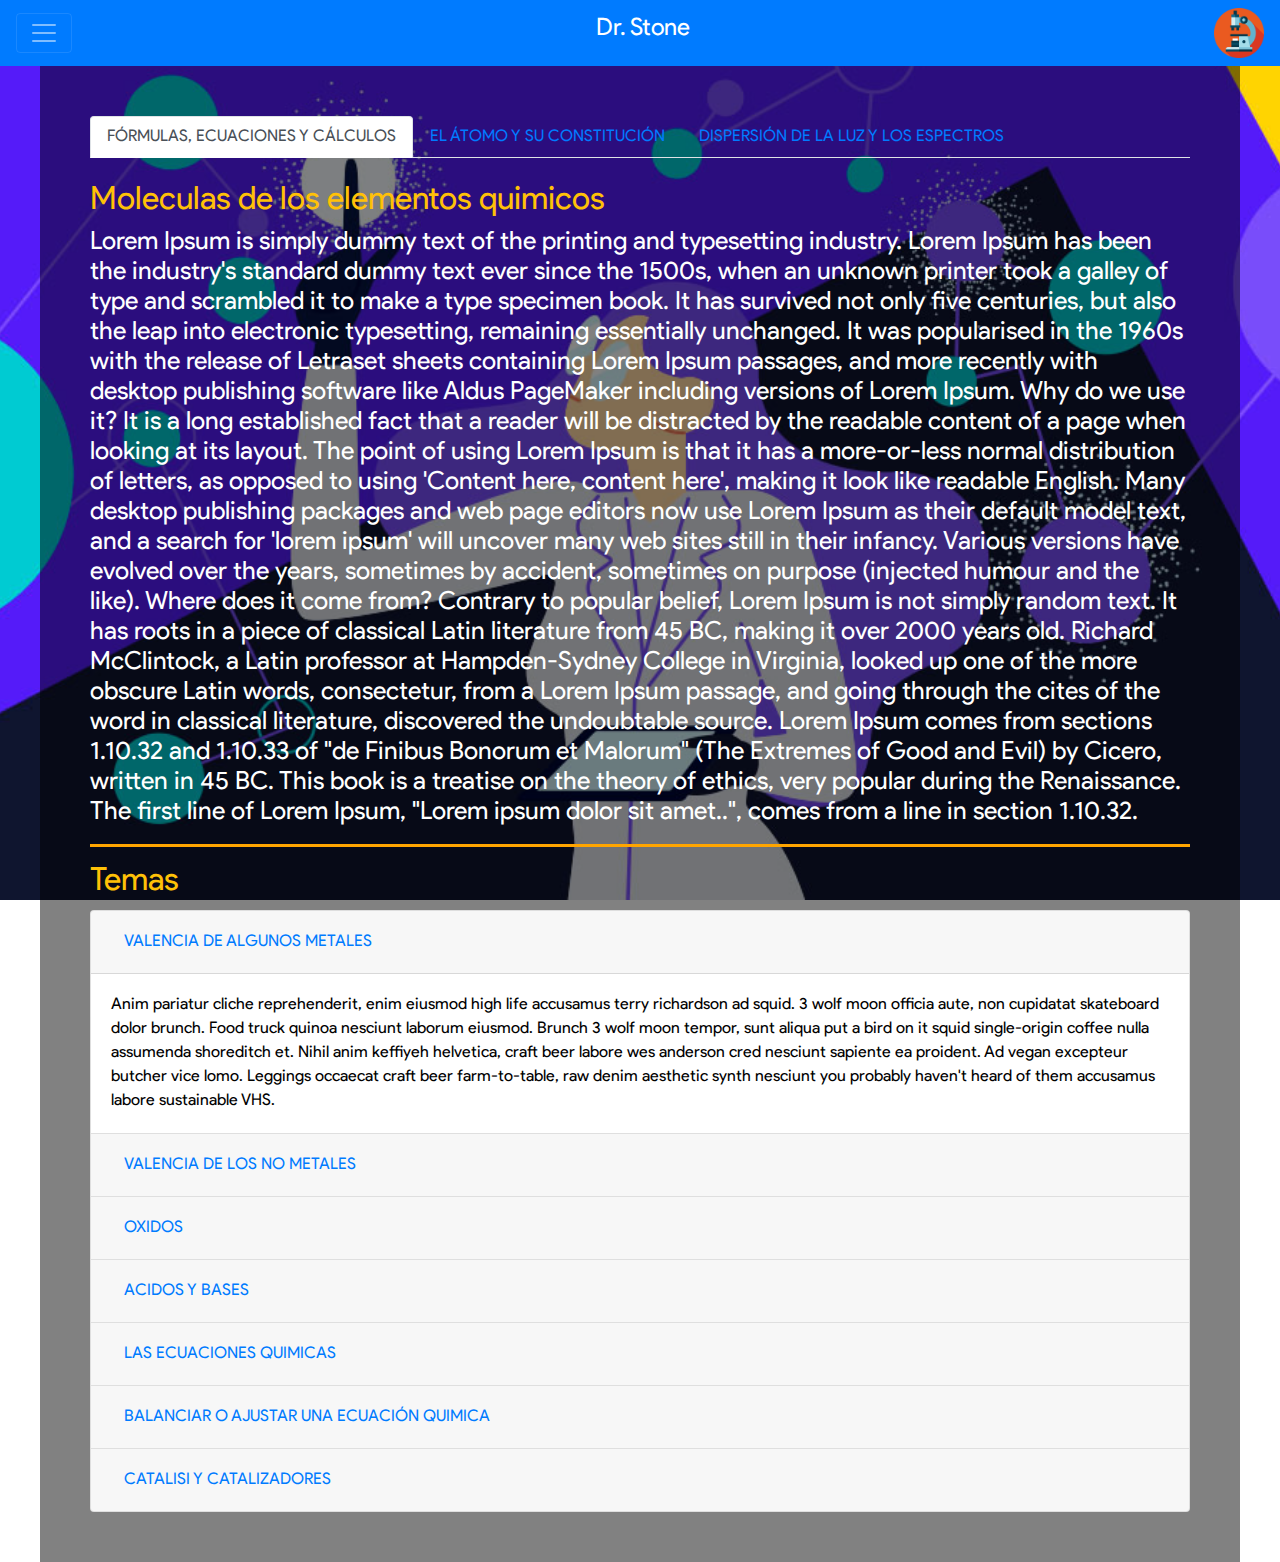
<file: parte2.html>
<!doctype html>
<html lang="en">

<head>
    <!-- Required meta tags -->
    <meta charset="utf-8">
    <meta name="viewport" content="width=device-width, initial-scale=1, shrink-to-fit=no">

    <!-- Bootstrap CSS -->
    <link rel="stylesheet" href="https://stackpath.bootstrapcdn.com/bootstrap/4.5.2/css/bootstrap.min.css" integrity="sha384-JcKb8q3iqJ61gNV9KGb8thSsNjpSL0n8PARn9HuZOnIxN0hoP+VmmDGMN5t9UJ0Z" crossorigin="anonymous">
    <link rel="stylesheet" href="css/index.css">
    <title>Dr. Stone</title>
</head>

<body>
    <section class="generalContainer">
        <!--Barra superior-->
        <div class="sticky-top">
            <nav class="navbar navbar-dark bg-primary">
                <button class="navbar-toggler" type="button" data-toggle="collapse" data-target="#navbarToggleExternalContent" aria-controls="navbarToggleExternalContent" aria-expanded="false" aria-label="Toggle navigation">
                    <span class="navbar-toggler-icon"></span>
                 </button>
                <h5 class="text-white h4">Dr. Stone</h5>
                <img src="img/pngocean.com.png" alt="Icon">
            </nav>
            <div class="collapse" id="navbarToggleExternalContent">
                <div class="bg-warning p-4">
                    <h5 class="text-white h4">Secciones</h5>

                    <!-- Stack the columns on mobile by making one full-width and the other half-width -->
                    <div class="row">
                        <div class="col-md-8">
                            <ul class="nav nav-pills">
                                <li class="nav-item">
                                    <a class="nav-link" href="index.html">1º PARTE</a>
                                </li>
                                <li class="nav-item">
                                    <a class="nav-link  active" href="#profile">2º PARTE</a>
                                </li>
                                <li class="nav-item">
                                    <a class="nav-link" href="#profile">Tabla Periodica de los Elementos</a>
                                </li>
                            </ul>
                        </div>
                        <div class="col-6 col-md-4"></div>
                    </div>
                </div>
            </div>
        </div>
        <!--Barra superior-->

        <!--container-->
        <div class="row justify-content-md-center">
            <div class="darkShadow col-11 ">
                <ul class="nav nav-tabs" id="myTab" role="tablist">
                    <li class="nav-item" role="presentation">
                        <a class="nav-link active" id="home-tab" data-toggle="tab" href="#home" role="tab" aria-controls="home" aria-selected="true">FÓRMULAS, ECUACIONES Y CÁLCULOS</a>
                    </li>
                    <li class="nav-item" role="presentation">
                        <a class="nav-link" id="profile-tab" data-toggle="tab" href="#profile" role="tab" aria-controls="profile" aria-selected="false">EL ÁTOMO Y SU CONSTITUCIÓN</a>
                    </li>
                    <li class="nav-item" role="presentation">
                        <a class="nav-link" id="contact-tab" data-toggle="tab" href="#energia" role="tab" aria-controls="contact" aria-selected="false">DISPERSIÓN DE LA LUZ Y LOS ESPECTROS</a>
                    </li>
                </ul>
                <div class="tab-content" id="myTabContent">
                    <div class="tab-pane fade show active" id="home" role="tabpanel" aria-labelledby="home-tab">
                        <br>
                        <article class="fright" id="hello">
                            <header>
                                <h2 class="text-warning ">Moleculas de los elementos quimicos</h2>
                            </header>
                            <p class="text-white h4">
                                Lorem Ipsum is simply dummy text of the printing and typesetting industry. Lorem Ipsum has been the industry's standard dummy text ever since the 1500s, when an unknown printer took a galley of type and scrambled it to make a type specimen book. It has
                                survived not only five centuries, but also the leap into electronic typesetting, remaining essentially unchanged. It was popularised in the 1960s with the release of Letraset sheets containing Lorem Ipsum passages, and
                                more recently with desktop publishing software like Aldus PageMaker including versions of Lorem Ipsum. Why do we use it? It is a long established fact that a reader will be distracted by the readable content of a page when
                                looking at its layout. The point of using Lorem Ipsum is that it has a more-or-less normal distribution of letters, as opposed to using 'Content here, content here', making it look like readable English. Many desktop publishing
                                packages and web page editors now use Lorem Ipsum as their default model text, and a search for 'lorem ipsum' will uncover many web sites still in their infancy. Various versions have evolved over the years, sometimes by
                                accident, sometimes on purpose (injected humour and the like). Where does it come from? Contrary to popular belief, Lorem Ipsum is not simply random text. It has roots in a piece of classical Latin literature from 45 BC,
                                making it over 2000 years old. Richard McClintock, a Latin professor at Hampden-Sydney College in Virginia, looked up one of the more obscure Latin words, consectetur, from a Lorem Ipsum passage, and going through the cites
                                of the word in classical literature, discovered the undoubtable source. Lorem Ipsum comes from sections 1.10.32 and 1.10.33 of "de Finibus Bonorum et Malorum" (The Extremes of Good and Evil) by Cicero, written in 45 BC.
                                This book is a treatise on the theory of ethics, very popular during the Renaissance. The first line of Lorem Ipsum, "Lorem ipsum dolor sit amet..", comes from a line in section 1.10.32.
                            </p>
                            <footer>
                                <hr>
                            </footer>
                        </article>

                        <!-- colapse acordion-->
                        <article>
                            <header>
                                <h2 class="text-warning ">Temas</h2>
                            </header>
                            <div class="accordion" id="accordionExample">
                                <div class="card">
                                    <div class="card-header" id="headingOne">
                                        <h2 class="mb-0">
                                            <button class="btn btn-link btn-block text-left" type="button" data-toggle="collapse" data-target="#collapseOne" aria-expanded="true" aria-controls="collapseOne">
                                        VALENCIA DE ALGUNOS METALES
                                      </button>
                                        </h2>
                                    </div>

                                    <div id="collapseOne" class="collapse show" aria-labelledby="headingOne" data-parent="#accordionExample">
                                        <div class="card-body">
                                            Anim pariatur cliche reprehenderit, enim eiusmod high life accusamus terry richardson ad squid. 3 wolf moon officia aute, non cupidatat skateboard dolor brunch. Food truck quinoa nesciunt laborum eiusmod. Brunch 3 wolf moon tempor, sunt aliqua put a bird
                                            on it squid single-origin coffee nulla assumenda shoreditch et. Nihil anim keffiyeh helvetica, craft beer labore wes anderson cred nesciunt sapiente ea proident. Ad vegan excepteur butcher vice lomo. Leggings
                                            occaecat craft beer farm-to-table, raw denim aesthetic synth nesciunt you probably haven't heard of them accusamus labore sustainable VHS.
                                        </div>
                                    </div>
                                </div>
                                <div class="card">
                                    <div class="card-header" id="headingTwo">
                                        <h2 class="mb-0">
                                            <button class="btn btn-link btn-block text-left collapsed" type="button" data-toggle="collapse" data-target="#collapseTwo" aria-expanded="false" aria-controls="collapseTwo">
                                        VALENCIA DE LOS NO METALES
                                      </button>
                                        </h2>
                                    </div>
                                    <div id="collapseTwo" class="collapse" aria-labelledby="headingTwo" data-parent="#accordionExample">
                                        <div class="card-body">
                                            Anim pariatur cliche reprehenderit, enim eiusmod high life accusamus terry richardson ad squid. 3 wolf moon officia aute, non cupidatat skateboard dolor brunch. Food truck quinoa nesciunt laborum eiusmod. Brunch 3 wolf moon tempor, sunt aliqua put a bird
                                            on it squid single-origin coffee nulla assumenda shoreditch et. Nihil anim keffiyeh helvetica, craft beer labore wes anderson cred nesciunt sapiente ea proident. Ad vegan excepteur butcher vice lomo. Leggings
                                            occaecat craft beer farm-to-table, raw denim aesthetic synth nesciunt you probably haven't heard of them accusamus labore sustainable VHS.
                                        </div>
                                    </div>
                                </div>
                                <div class="card">
                                    <div class="card-header" id="headingThree">
                                        <h2 class="mb-0">
                                            <button class="btn btn-link btn-block text-left collapsed" type="button" data-toggle="collapse" data-target="#collapseThree" aria-expanded="false" aria-controls="collapseThree">
                                        OXIDOS
                                      </button>
                                        </h2>
                                    </div>
                                    <div id="collapseThree" class="collapse" aria-labelledby="headingThree" data-parent="#accordionExample">
                                        <div class="card-body">
                                            Anim pariatur cliche reprehenderit, enim eiusmod high life accusamus terry richardson ad squid. 3 wolf moon officia aute, non cupidatat skateboard dolor brunch. Food truck quinoa nesciunt laborum eiusmod. Brunch 3 wolf moon tempor, sunt aliqua put a bird
                                            on it squid single-origin coffee nulla assumenda shoreditch et. Nihil anim keffiyeh helvetica, craft beer labore wes anderson cred nesciunt sapiente ea proident. Ad vegan excepteur butcher vice lomo. Leggings
                                            occaecat craft beer farm-to-table, raw denim aesthetic synth nesciunt you probably haven't heard of them accusamus labore sustainable VHS.
                                        </div>
                                        <!--Btn colapse-->
                                        <div class="card-body">
                                            <ul class="nav nav-pills mb-3" id="pills-tab" role="tablist">
                                                <li class="nav-item" role="presentation">
                                                    <a class="nav-link active" id="pills-home-tab" data-toggle="pill" href="#pills-home" role="tab" aria-controls="pills-home" aria-selected="true">PROPIEDADES DE LOS OXIDOS</a>
                                                </li>
                                                <li class="nav-item" role="presentation">
                                                    <a class="nav-link" id="pills-profile-tab" data-toggle="pill" href="#pills-profile" role="tab" aria-controls="pills-profile" aria-selected="false">PREPARACIÓN DE LOS OXIDOS</a>
                                                </li>
                                                <li class="nav-item" role="presentation">
                                                    <a class="nav-link" id="pills-contact-tab" data-toggle="pill" href="#pills-contact" role="tab" aria-controls="pills-contact" aria-selected="false">CLASIFICACIÓN DE LOS OXIDOS</a>
                                                </li>
                                            </ul>
                                            <div class="tab-content" id="pills-tabContent">
                                                <div class="tab-pane fade show active" id="pills-home" role="tabpanel" aria-labelledby="pills-home-tab">
                                                    PROPIEDADES Anim pariatur cliche reprehenderit, enim eiusmod high life accusamus terry richardson ad squid. 3 wolf moon officia aute, non cupidatat skateboard dolor brunch. Food truck quinoa nesciunt laborum eiusmod. Brunch 3 wolf moon tempor, sunt aliqua
                                                    put a bird on it squid single-origin coffee nulla assumenda shoreditch et. Nihil anim keffiyeh helvetica, craft beer labore wes anderson cred nesciunt sapiente ea proident. Ad vegan excepteur butcher
                                                    vice lomo. Leggings occaecat craft beer farm-to-table, raw denim aesthetic synth nesciunt you probably haven't heard of them accusamus labore sustainable VHS.

                                                </div>
                                                <div class="tab-pane fade" id="pills-profile" role="tabpanel" aria-labelledby="pills-profile-tab">
                                                    PREPARACIÓN Anim pariatur cliche reprehenderit, enim eiusmod high life accusamus terry richardson ad squid. 3 wolf moon officia aute, non cupidatat skateboard dolor brunch. Food truck quinoa nesciunt laborum eiusmod. Brunch 3 wolf moon tempor, sunt aliqua
                                                    put a bird on it squid single-origin coffee nulla assumenda shoreditch et. Nihil anim keffiyeh helvetica, craft beer labore wes anderson cred nesciunt sapiente ea proident. Ad vegan excepteur butcher
                                                    vice lomo. Leggings occaecat craft beer farm-to-table, raw denim aesthetic synth nesciunt you probably haven't heard of them accusamus labore sustainable VHS.

                                                </div>
                                                <div class="tab-pane fade" id="pills-contact" role="tabpanel" aria-labelledby="pills-contact-tab">
                                                    CLASIFICACIÓN Anim pariatur cliche reprehenderit, enim eiusmod high life accusamus terry richardson ad squid. 3 wolf moon officia aute, non cupidatat skateboard dolor brunch. Food truck quinoa nesciunt laborum eiusmod. Brunch 3 wolf moon tempor, sunt
                                                    aliqua put a bird on it squid single-origin coffee nulla assumenda shoreditch et. Nihil anim keffiyeh helvetica, craft beer labore wes anderson cred nesciunt sapiente ea proident. Ad vegan excepteur
                                                    butcher vice lomo. Leggings occaecat craft beer farm-to-table, raw denim aesthetic synth nesciunt you probably haven't heard of them accusamus labore sustainable VHS.
                                                    <div class="card-body">
                                                        <header>
                                                            <h5 class="text-primary">OXIDOS BASICOS</h5>
                                                        </header>
                                                        Anim pariatur cliche reprehenderit, enim eiusmod high life accusamus terry richardson ad squid. 3 wolf moon officia aute, non cupidatat skateboard dolor brunch. Food truck quinoa nesciunt laborum eiusmod. Brunch 3 wolf moon tempor, sunt aliqua put a bird
                                                        on it squid single-origin coffee nulla assumenda shoreditch et. Nihil anim keffiyeh helvetica, craft beer labore wes anderson cred nesciunt sapiente ea proident. Ad vegan excepteur butcher vice lomo.
                                                        Leggings occaecat craft beer farm-to-table, raw denim aesthetic synth nesciunt you probably haven't heard of them accusamus labore sustainable VHS.
                                                    </div>
                                                    <div class="card-body">
                                                        <header>
                                                            <h5 class="text-primary">OXIDOS ACIDOS O ANHIBRIDOS</h5>
                                                        </header>
                                                        Anim pariatur cliche reprehenderit, enim eiusmod high life accusamus terry richardson ad squid. 3 wolf moon officia aute, non cupidatat skateboard dolor brunch. Food truck quinoa nesciunt laborum eiusmod. Brunch 3 wolf moon tempor, sunt aliqua put a bird
                                                        on it squid single-origin coffee nulla assumenda shoreditch et. Nihil anim keffiyeh helvetica, craft beer labore wes anderson cred nesciunt sapiente ea proident. Ad vegan excepteur butcher vice lomo.
                                                        Leggings occaecat craft beer farm-to-table, raw denim aesthetic synth nesciunt you probably haven't heard of them accusamus labore sustainable VHS.
                                                    </div>
                                                    <div class="card-body">
                                                        <header>
                                                            <h5 class="text-primary">OXIDOS NORMALES</h5>
                                                        </header>
                                                        Anim pariatur cliche reprehenderit, enim eiusmod high life accusamus terry richardson ad squid. 3 wolf moon officia aute, non cupidatat skateboard dolor brunch. Food truck quinoa nesciunt laborum eiusmod. Brunch 3 wolf moon tempor, sunt aliqua put a bird
                                                        on it squid single-origin coffee nulla assumenda shoreditch et. Nihil anim keffiyeh helvetica, craft beer labore wes anderson cred nesciunt sapiente ea proident. Ad vegan excepteur butcher vice lomo.
                                                        Leggings occaecat craft beer farm-to-table, raw denim aesthetic synth nesciunt you probably haven't heard of them accusamus labore sustainable VHS.
                                                    </div>
                                                    <div class="card-body">
                                                        <header>
                                                            <h5 class="text-primary">MONOXIDO DE CARBONO</h5>
                                                        </header>
                                                        Anim pariatur cliche reprehenderit, enim eiusmod high life accusamus terry richardson ad squid. 3 wolf moon officia aute, non cupidatat skateboard dolor brunch. Food truck quinoa nesciunt laborum eiusmod. Brunch 3 wolf moon tempor, sunt aliqua put a bird
                                                        on it squid single-origin coffee nulla assumenda shoreditch et. Nihil anim keffiyeh helvetica, craft beer labore wes anderson cred nesciunt sapiente ea proident. Ad vegan excepteur butcher vice lomo.
                                                        Leggings occaecat craft beer farm-to-table, raw denim aesthetic synth nesciunt you probably haven't heard of them accusamus labore sustainable VHS.
                                                    </div>
                                                    <div class="card-body">
                                                        <header>
                                                            <h5 class="text-primary">OXIDOS ANFOTERICOS</h5>
                                                        </header>
                                                        Anim pariatur cliche reprehenderit, enim eiusmod high life accusamus terry richardson ad squid. 3 wolf moon officia aute, non cupidatat skateboard dolor brunch. Food truck quinoa nesciunt laborum eiusmod. Brunch 3 wolf moon tempor, sunt aliqua put a bird
                                                        on it squid single-origin coffee nulla assumenda shoreditch et. Nihil anim keffiyeh helvetica, craft beer labore wes anderson cred nesciunt sapiente ea proident. Ad vegan excepteur butcher vice lomo.
                                                        Leggings occaecat craft beer farm-to-table, raw denim aesthetic synth nesciunt you probably haven't heard of them accusamus labore sustainable VHS.
                                                    </div>
                                                    <div class="card-body">
                                                        <header>
                                                            <h5 class="text-primary">PEROXIDOS</h5>
                                                        </header>
                                                        Anim pariatur cliche reprehenderit, enim eiusmod high life accusamus terry richardson ad squid. 3 wolf moon officia aute, non cupidatat skateboard dolor brunch. Food truck quinoa nesciunt laborum eiusmod. Brunch 3 wolf moon tempor, sunt aliqua put a bird
                                                        on it squid single-origin coffee nulla assumenda shoreditch et. Nihil anim keffiyeh helvetica, craft beer labore wes anderson cred nesciunt sapiente ea proident. Ad vegan excepteur butcher vice lomo.
                                                        Leggings occaecat craft beer farm-to-table, raw denim aesthetic synth nesciunt you probably haven't heard of them accusamus labore sustainable VHS.
                                                    </div>
                                                    <div class="card-body">
                                                        <header>
                                                            <h5 class="text-primary">OXIDOS COMPUESTOS</h5>
                                                        </header>
                                                        Anim pariatur cliche reprehenderit, enim eiusmod high life accusamus terry richardson ad squid. 3 wolf moon officia aute, non cupidatat skateboard dolor brunch. Food truck quinoa nesciunt laborum eiusmod. Brunch 3 wolf moon tempor, sunt aliqua put a bird
                                                        on it squid single-origin coffee nulla assumenda shoreditch et. Nihil anim keffiyeh helvetica, craft beer labore wes anderson cred nesciunt sapiente ea proident. Ad vegan excepteur butcher vice lomo.
                                                        Leggings occaecat craft beer farm-to-table, raw denim aesthetic synth nesciunt you probably haven't heard of them accusamus labore sustainable VHS.
                                                    </div>
                                                </div>
                                            </div>
                                        </div>
                                        <!--Btn colapse-->
                                    </div>
                                </div>
                                <div class="card">
                                    <div class="card-header" id="headingFour">
                                        <h2 class="mb-0">
                                            <button class="btn btn-link btn-block text-left collapsed" type="button" data-toggle="collapse" data-target="#collapseFour" aria-expanded="false" aria-controls="collapseFour">
                                        ACIDOS Y BASES
                                      </button>
                                        </h2>
                                    </div>
                                    <div id="collapseFour" class="collapse" aria-labelledby="headingFour" data-parent="#accordionExample">
                                        <div class="card-body">
                                            Anim pariatur cliche reprehenderit, enim eiusmod high life accusamus terry richardson ad squid. 3 wolf moon officia aute, non cupidatat skateboard dolor brunch. Food truck quinoa nesciunt laborum eiusmod. Brunch 3 wolf moon tempor, sunt aliqua put a bird
                                            on it squid single-origin coffee nulla assumenda shoreditch et. Nihil anim keffiyeh helvetica, craft beer labore wes anderson cred nesciunt sapiente ea proident. Ad vegan excepteur butcher vice lomo. Leggings
                                            occaecat craft beer farm-to-table, raw denim aesthetic synth nesciunt you probably haven't heard of them accusamus labore sustainable VHS.
                                        </div>
                                        <!--Btn colapse-->
                                        <div class="card-body">
                                            <ul class="nav nav-pills mb-3" id="pills-tab" role="tablist">
                                                <li class="nav-item" role="presentation">
                                                    <a class="nav-link active" id="pills-acid-tab" data-toggle="pill" href="#pills-acid" role="tab" aria-controls="pills-acid" aria-selected="true">ACIDOS</a>
                                                </li>
                                                <li class="nav-item" role="presentation">
                                                    <a class="nav-link" id="pills-base-tab" data-toggle="pill" href="#pills-base" role="tab" aria-controls="pills-base" aria-selected="false">BASES O HIDROXIDOS</a>
                                                </li>
                                            </ul>
                                            <div class="tab-content" id="pills-tabContent">
                                                <div class="tab-pane fade show active" id="pills-acid" role="tabpanel" aria-labelledby="pills-acid-tab">
                                                    ACIDOS Anim pariatur cliche reprehenderit, enim eiusmod high life accusamus terry richardson ad squid. 3 wolf moon officia aute, non cupidatat skateboard dolor brunch. Food truck quinoa nesciunt laborum eiusmod. Brunch 3 wolf moon tempor, sunt aliqua
                                                    put a bird on it squid single-origin coffee nulla assumenda shoreditch et. Nihil anim keffiyeh helvetica, craft beer labore wes anderson cred nesciunt sapiente ea proident. Ad vegan excepteur butcher
                                                    vice lomo. Leggings occaecat craft beer farm-to-table, raw denim aesthetic synth nesciunt you probably haven't heard of them accusamus labore sustainable VHS.
                                                    <div class="card-body">
                                                        <header>
                                                            <h5 class="text-primary">CLASIFICACIÓN DE LOS ACIDOS</h5>
                                                        </header>
                                                        Anim pariatur cliche reprehenderit, enim eiusmod high life accusamus terry richardson ad squid. 3 wolf moon officia aute, non cupidatat skateboard dolor brunch. Food truck quinoa nesciunt laborum eiusmod. Brunch 3 wolf moon tempor, sunt aliqua put a bird
                                                        on it squid single-origin coffee nulla assumenda shoreditch et. Nihil anim keffiyeh helvetica, craft beer labore wes anderson cred nesciunt sapiente ea proident. Ad vegan excepteur butcher vice lomo.
                                                        Leggings occaecat craft beer farm-to-table, raw denim aesthetic synth nesciunt you probably haven't heard of them accusamus labore sustainable VHS.
                                                    </div>
                                                    <div class="card-body">
                                                        <header>
                                                            <h5 class="text-primary">NOMENCLATURA DE LOS ACIDOS</h5>
                                                        </header>
                                                        Anim pariatur cliche reprehenderit, enim eiusmod high life accusamus terry richardson ad squid. 3 wolf moon officia aute, non cupidatat skateboard dolor brunch. Food truck quinoa nesciunt laborum eiusmod. Brunch 3 wolf moon tempor, sunt aliqua put a bird
                                                        on it squid single-origin coffee nulla assumenda shoreditch et. Nihil anim keffiyeh helvetica, craft beer labore wes anderson cred nesciunt sapiente ea proident. Ad vegan excepteur butcher vice lomo.
                                                        Leggings occaecat craft beer farm-to-table, raw denim aesthetic synth nesciunt you probably haven't heard of them accusamus labore sustainable VHS.
                                                    </div>
                                                    <div class="card-body">
                                                        <header>
                                                            <h5 class="text-primary">RADICALES ACIDOS</h5>
                                                        </header>
                                                        Anim pariatur cliche reprehenderit, enim eiusmod high life accusamus terry richardson ad squid. 3 wolf moon officia aute, non cupidatat skateboard dolor brunch. Food truck quinoa nesciunt laborum eiusmod. Brunch 3 wolf moon tempor, sunt aliqua put a bird
                                                        on it squid single-origin coffee nulla assumenda shoreditch et. Nihil anim keffiyeh helvetica, craft beer labore wes anderson cred nesciunt sapiente ea proident. Ad vegan excepteur butcher vice lomo.
                                                        Leggings occaecat craft beer farm-to-table, raw denim aesthetic synth nesciunt you probably haven't heard of them accusamus labore sustainable VHS.
                                                    </div>
                                                </div>
                                                <div class="tab-pane fade" id="pills-base" role="tabpanel" aria-labelledby="pills-base-tab">
                                                    BASES Anim pariatur cliche reprehenderit, enim eiusmod high life accusamus terry richardson ad squid. 3 wolf moon officia aute, non cupidatat skateboard dolor brunch. Food truck quinoa nesciunt laborum eiusmod. Brunch 3 wolf moon tempor, sunt aliqua put
                                                    a bird on it squid single-origin coffee nulla assumenda shoreditch et. Nihil anim keffiyeh helvetica, craft beer labore wes anderson cred nesciunt sapiente ea proident. Ad vegan excepteur butcher vice
                                                    lomo. Leggings occaecat craft beer farm-to-table, raw denim aesthetic synth nesciunt you probably haven't heard of them accusamus labore sustainable VHS.
                                                    <div class="card-body">
                                                        <header>
                                                            <h5 class="text-primary">NEUTRALIZACIÓN</h5>
                                                        </header>
                                                        Anim pariatur cliche reprehenderit, enim eiusmod high life accusamus terry richardson ad squid. 3 wolf moon officia aute, non cupidatat skateboard dolor brunch. Food truck quinoa nesciunt laborum eiusmod. Brunch 3 wolf moon tempor, sunt aliqua put a bird
                                                        on it squid single-origin coffee nulla assumenda shoreditch et. Nihil anim keffiyeh helvetica, craft beer labore wes anderson cred nesciunt sapiente ea proident. Ad vegan excepteur butcher vice lomo.
                                                        Leggings occaecat craft beer farm-to-table, raw denim aesthetic synth nesciunt you probably haven't heard of them accusamus labore sustainable VHS.
                                                    </div>
                                                    <div class="card-body">
                                                        <header>
                                                            <h5 class="text-primary">LOS INDICADORES</h5>
                                                        </header>
                                                        Anim pariatur cliche reprehenderit, enim eiusmod high life accusamus terry richardson ad squid. 3 wolf moon officia aute, non cupidatat skateboard dolor brunch. Food truck quinoa nesciunt laborum eiusmod. Brunch 3 wolf moon tempor, sunt aliqua put a bird
                                                        on it squid single-origin coffee nulla assumenda shoreditch et. Nihil anim keffiyeh helvetica, craft beer labore wes anderson cred nesciunt sapiente ea proident. Ad vegan excepteur butcher vice lomo.
                                                        Leggings occaecat craft beer farm-to-table, raw denim aesthetic synth nesciunt you probably haven't heard of them accusamus labore sustainable VHS.
                                                    </div>
                                                    <div class="card-body">
                                                        <header>
                                                            <h5 class="text-primary">SALES</h5>
                                                        </header>
                                                        Anim pariatur cliche reprehenderit, enim eiusmod high life accusamus terry richardson ad squid. 3 wolf moon officia aute, non cupidatat skateboard dolor brunch. Food truck quinoa nesciunt laborum eiusmod. Brunch 3 wolf moon tempor, sunt aliqua put a bird
                                                        on it squid single-origin coffee nulla assumenda shoreditch et. Nihil anim keffiyeh helvetica, craft beer labore wes anderson cred nesciunt sapiente ea proident. Ad vegan excepteur butcher vice lomo.
                                                        Leggings occaecat craft beer farm-to-table, raw denim aesthetic synth nesciunt you probably haven't heard of them accusamus labore sustainable VHS.
                                                    </div>
                                                    <div class="card-body">
                                                        <header>
                                                            <h5 class="text-primary">NOMENCLATURA DE LAS SALES</h5>
                                                        </header>
                                                        Anim pariatur cliche reprehenderit, enim eiusmod high life accusamus terry richardson ad squid. 3 wolf moon officia aute, non cupidatat skateboard dolor brunch. Food truck quinoa nesciunt laborum eiusmod. Brunch 3 wolf moon tempor, sunt aliqua put a bird
                                                        on it squid single-origin coffee nulla assumenda shoreditch et. Nihil anim keffiyeh helvetica, craft beer labore wes anderson cred nesciunt sapiente ea proident. Ad vegan excepteur butcher vice lomo.
                                                        Leggings occaecat craft beer farm-to-table, raw denim aesthetic synth nesciunt you probably haven't heard of them accusamus labore sustainable VHS.
                                                    </div>
                                                </div>
                                            </div>
                                        </div>
                                        <!--Btn colapse-->
                                    </div>
                                </div>
                                <div class="card">
                                    <div class="card-header" id="headingFive">
                                        <h2 class="mb-0">
                                            <button class="btn btn-link btn-block text-left collapsed" type="button" data-toggle="collapse" data-target="#collapseFive" aria-expanded="false" aria-controls="collapseFive">
                                        LAS ECUACIONES QUIMICAS
                                      </button>
                                        </h2>
                                    </div>
                                    <div id="collapseFive" class="collapse" aria-labelledby="headingFive" data-parent="#accordionExample">
                                        <div class="card-body">
                                            Anim pariatur cliche reprehenderit, enim eiusmod high life accusamus terry richardson ad squid. 3 wolf moon officia aute, non cupidatat skateboard dolor brunch. Food truck quinoa nesciunt laborum eiusmod. Brunch 3 wolf moon tempor, sunt aliqua put a bird
                                            on it squid single-origin coffee nulla assumenda shoreditch et. Nihil anim keffiyeh helvetica, craft beer labore wes anderson cred nesciunt sapiente ea proident. Ad vegan excepteur butcher vice lomo. Leggings
                                            occaecat craft beer farm-to-table, raw denim aesthetic synth nesciunt you probably haven't heard of them accusamus labore sustainable VHS.
                                        </div>
                                    </div>
                                </div>
                                <div class="card">
                                    <div class="card-header" id="headingSix">
                                        <h2 class="mb-0">
                                            <button class="btn btn-link btn-block text-left collapsed" type="button" data-toggle="collapse" data-target="#collapseSix" aria-expanded="false" aria-controls="collapseSix">
                                        BALANCIAR O AJUSTAR UNA ECUACIÓN QUIMICA
                                      </button>
                                        </h2>
                                    </div>
                                    <div id="collapseSix" class="collapse" aria-labelledby="headingSix" data-parent="#accordionExample">
                                        <div class="card-body">
                                            Anim pariatur cliche reprehenderit, enim eiusmod high life accusamus terry richardson ad squid. 3 wolf moon officia aute, non cupidatat skateboard dolor brunch. Food truck quinoa nesciunt laborum eiusmod. Brunch 3 wolf moon tempor, sunt aliqua put a bird
                                            on it squid single-origin coffee nulla assumenda shoreditch et. Nihil anim keffiyeh helvetica, craft beer labore wes anderson cred nesciunt sapiente ea proident. Ad vegan excepteur butcher vice lomo. Leggings
                                            occaecat craft beer farm-to-table, raw denim aesthetic synth nesciunt you probably haven't heard of them accusamus labore sustainable VHS.
                                        </div>
                                    </div>
                                </div>
                                <div class="card">
                                    <div class="card-header" id="headingSeven">
                                        <h2 class="mb-0">
                                            <button class="btn btn-link btn-block text-left collapsed" type="button" data-toggle="collapse" data-target="#collapseSeven" aria-expanded="false" aria-controls="collapseSeven">
                                        CATALISI Y CATALIZADORES
                                      </button>
                                        </h2>
                                    </div>
                                    <div id="collapseSeven" class="collapse" aria-labelledby="headingSeven" data-parent="#accordionExample">
                                        <div class="card-body">
                                            Anim pariatur cliche reprehenderit, enim eiusmod high life accusamus terry richardson ad squid. 3 wolf moon officia aute, non cupidatat skateboard dolor brunch. Food truck quinoa nesciunt laborum eiusmod. Brunch 3 wolf moon tempor, sunt aliqua put a bird
                                            on it squid single-origin coffee nulla assumenda shoreditch et. Nihil anim keffiyeh helvetica, craft beer labore wes anderson cred nesciunt sapiente ea proident. Ad vegan excepteur butcher vice lomo. Leggings
                                            occaecat craft beer farm-to-table, raw denim aesthetic synth nesciunt you probably haven't heard of them accusamus labore sustainable VHS.
                                        </div>
                                    </div>
                                </div>
                            </div>
                        </article>
                        <!-- colapse acordion-->
                    </div>
                    <div class="tab-pane fade" id="profile" role="tabpanel" aria-labelledby="profile-tab">
                        <br>
                        <article class="fright">
                            <header>
                                <h2 class="text-warning ">El átomo y su constitución</h2>
                            </header>
                            <p class="text-white h4">
                                Lorem Ipsum is simply dummy text of the printing and typesetting industry. Lorem Ipsum has been the industry's standard dummy text ever since the 1500s, when an unknown printer took a galley of type and scrambled it to make a type specimen book. It has
                                survived not only five centuries, but also the leap into electronic typesetting, remaining essentially unchanged. It was popularised in the 1960s with the release of Letraset sheets containing Lorem Ipsum passages, and
                                more recently with desktop publishing software like Aldus PageMaker including versions of Lorem Ipsum. Why do we use it? It is a long established fact that a reader will be distracted by the readable content of a page when
                                looking at its layout. The point of using Lorem Ipsum is that it has a more-or-less normal distribution of letters, as opposed to using 'Content here, content here', making it look like readable English. Many desktop publishing
                                packages and web page editors now use Lorem Ipsum as their default model text, and a search for 'lorem ipsum' will uncover many web sites still in their infancy. Various versions have evolved over the years, sometimes by
                                accident, sometimes on purpose (injected humour and the like). Where does it come from? Contrary to popular belief, Lorem Ipsum is not simply random text. It has roots in a piece of classical Latin literature from 45 BC,
                                making it over 2000 years old. Richard McClintock, a Latin professor at Hampden-Sydney College in Virginia, looked up one of the more obscure Latin words, consectetur, from a Lorem Ipsum passage, and going through the cites
                                of the word in classical literature, discovered the undoubtable source. Lorem Ipsum comes from sections 1.10.32 and 1.10.33 of "de Finibus Bonorum et Malorum" (The Extremes of Good and Evil) by Cicero, written in 45 BC.
                                This book is a treatise on the theory of ethics, very popular during the Renaissance. The first line of Lorem Ipsum, "Lorem ipsum dolor sit amet..", comes from a line in section 1.10.32.
                            </p>
                            <footer>
                                <hr>
                            </footer>
                        </article>
                        <article>
                            <header>
                                <h2 class="text-warning ">Temas</h2>
                            </header>
                            <div class="accordion" id="accordionExample">
                                <div class="card">
                                    <div class="card-header" id="headingNine">
                                        <h2 class="mb-0">
                                            <button class="btn btn-link btn-block text-left" type="button" data-toggle="collapse" data-target="#collapseNine" aria-expanded="true" aria-controls="collapseNine">
                                        EL ATOMO DE DEMOCRITO
                                      </button>
                                        </h2>
                                    </div>

                                    <div id="collapseNine" class="collapse show" aria-labelledby="headingNine" data-parent="#accordionExample">
                                        <div class="card-body">
                                            Anim pariatur cliche reprehenderit, enim eiusmod high life accusamus terry richardson ad squid. 3 wolf moon officia aute, non cupidatat skateboard dolor brunch. Food truck quinoa nesciunt laborum eiusmod. Brunch 3 wolf moon tempor, sunt aliqua put a bird
                                            on it squid single-origin coffee nulla assumenda shoreditch et. Nihil anim keffiyeh helvetica, craft beer labore wes anderson cred nesciunt sapiente ea proident. Ad vegan excepteur butcher vice lomo. Leggings
                                            occaecat craft beer farm-to-table, raw denim aesthetic synth nesciunt you probably haven't heard of them accusamus labore sustainable VHS.
                                        </div>
                                    </div>
                                </div>
                                <div class="card">
                                    <div class="card-header" id="headingTen">
                                        <h2 class="mb-0">
                                            <button class="btn btn-link btn-block text-left collapsed" type="button" data-toggle="collapse" data-target="#collapseTen" aria-expanded="false" aria-controls="collapseTen">
                                        ELEMENTO QUIMICO
                                      </button>
                                        </h2>
                                    </div>
                                    <div id="collapseTen" class="collapse" aria-labelledby="headingTen" data-parent="#accordionExample">
                                        <div class="card-body">
                                            Anim pariatur cliche reprehenderit, enim eiusmod high life accusamus terry richardson ad squid. 3 wolf moon officia aute, non cupidatat skateboard dolor brunch. Food truck quinoa nesciunt laborum eiusmod. Brunch 3 wolf moon tempor, sunt aliqua put a bird
                                            on it squid single-origin coffee nulla assumenda shoreditch et. Nihil anim keffiyeh helvetica, craft beer labore wes anderson cred nesciunt sapiente ea proident. Ad vegan excepteur butcher vice lomo. Leggings
                                            occaecat craft beer farm-to-table, raw denim aesthetic synth nesciunt you probably haven't heard of them accusamus labore sustainable VHS.

                                        </div>
                                        <!--Btn colapse-->
                                        <div class="card-body">
                                            <ul class="nav nav-pills mb-3" id="pills-tab" role="tablist">
                                                <li class="nav-item" role="presentation">
                                                    <a class="nav-link active" id="pills-ene-tab" data-toggle="pill" href="#pills-ene" role="tab" aria-controls="pills-ene" aria-selected="true">ENERGIA DE LOS PROCESOS QUIMICOS</a>
                                                </li>
                                                <li class="nav-item" role="presentation">
                                                    <a class="nav-link" id="pills-nuc-tab" data-toggle="pill" href="#pills-nuc" role="tab" aria-controls="pills-nuc" aria-selected="false">EL NUCLEO DEL ATOMO</a>
                                                </li>

                                            </ul>
                                            <div class="tab-content" id="pills-tabContent">
                                                <div class="tab-pane fade show active" id="pills-ene" role="tabpanel" aria-labelledby="pills-ene-tab">
                                                    ENERGIA Anim pariatur cliche reprehenderit, enim eiusmod high life accusamus terry richardson ad squid. 3 wolf moon officia aute, non cupidatat skateboard dolor brunch. Food truck quinoa nesciunt laborum eiusmod. Brunch 3 wolf moon tempor, sunt aliqua
                                                    put a bird on it squid single-origin coffee nulla assumenda shoreditch et. Nihil anim keffiyeh helvetica, craft beer labore wes anderson cred nesciunt sapiente ea proident. Ad vegan excepteur butcher
                                                    vice lomo. Leggings occaecat craft beer farm-to-table, raw denim aesthetic synth nesciunt you probably haven't heard of them accusamus labore sustainable VHS.


                                                </div>
                                                <div class="tab-pane fade" id="pills-nuc" role="tabpanel" aria-labelledby="pills-nuc-tab">
                                                    NUCLEO Anim pariatur cliche reprehenderit, enim eiusmod high life accusamus terry richardson ad squid. 3 wolf moon officia aute, non cupidatat skateboard dolor brunch. Food truck quinoa nesciunt laborum eiusmod. Brunch 3 wolf moon tempor, sunt aliqua
                                                    put a bird on it squid single-origin coffee nulla assumenda shoreditch et. Nihil anim keffiyeh helvetica, craft beer labore wes anderson cred nesciunt sapiente ea proident. Ad vegan excepteur butcher
                                                    vice lomo. Leggings occaecat craft beer farm-to-table, raw denim aesthetic synth nesciunt you probably haven't heard of them accusamus labore sustainable VHS.

                                                </div>

                                            </div>
                                        </div>
                                        <!--Btn colapse-->
                                    </div>
                                </div>

                                <div class="card">
                                    <div class="card-header" id="headingEleven">
                                        <h2 class="mb-0">
                                            <button class="btn btn-link btn-block text-left collapsed" type="button" data-toggle="collapse" data-target="#collapseEleven" aria-expanded="false" aria-controls="collapseEleven">
                                        LA RADIACTIVIDAD
                                      </button>
                                        </h2>
                                    </div>
                                    <div id="collapseEleven" class="collapse" aria-labelledby="headingEleven" data-parent="#accordionExample">
                                        <div class="card-body">
                                            Anim pariatur cliche reprehenderit, enim eiusmod high life accusamus terry richardson ad squid. 3 wolf moon officia aute, non cupidatat skateboard dolor brunch. Food truck quinoa nesciunt laborum eiusmod. Brunch 3 wolf moon tempor, sunt aliqua put a bird
                                            on it squid single-origin coffee nulla assumenda shoreditch et. Nihil anim keffiyeh helvetica, craft beer labore wes anderson cred nesciunt sapiente ea proident. Ad vegan excepteur butcher vice lomo. Leggings
                                            occaecat craft beer farm-to-table, raw denim aesthetic synth nesciunt you probably haven't heard of them accusamus labore sustainable VHS.
                                        </div>
                                        <!--Btn colapse-->
                                        <div class="card-body">
                                            <ul class="nav nav-pills mb-3" id="pills-tab" role="tablist">
                                                <li class="nav-item" role="presentation">
                                                    <a class="nav-link active" id="pills-alfa-tab" data-toggle="pill" href="#pills-alfa" role="tab" aria-controls="pills-home" aria-selected="true">RADIACIONES ALFA, BETA, GAMA</a>
                                                </li>
                                                <li class="nav-item" role="presentation">
                                                    <a class="nav-link" id="pills-indu-tab" data-toggle="pill" href="#pills-indu" role="tab" aria-controls="pills-profile" aria-selected="false">RADIACTIVIDAD INDUCIDA</a>
                                                </li>
                                            </ul>
                                            <div class="tab-content" id="pills-tabContent">
                                                <div class="tab-pane fade show active" id="pills-alfa" role="tabpanel" aria-labelledby="pills-home-tab">
                                                    ALFA BETA GAMa Anim pariatur cliche reprehenderit, enim eiusmod high life accusamus terry richardson ad squid. 3 wolf moon officia aute, non cupidatat skateboard dolor brunch. Food truck quinoa nesciunt laborum eiusmod. Brunch 3 wolf moon tempor, sunt
                                                    aliqua put a bird on it squid single-origin coffee nulla assumenda shoreditch et. Nihil anim keffiyeh helvetica, craft beer labore wes anderson cred nesciunt sapiente ea proident. Ad vegan excepteur
                                                    butcher vice lomo. Leggings occaecat craft beer farm-to-table, raw denim aesthetic synth nesciunt you probably haven't heard of them accusamus labore sustainable VHS.

                                                </div>
                                                <div class="tab-pane fade" id="pills-indu" role="tabpanel" aria-labelledby="pills-profile-tab">
                                                    INDUCIDA ESPECIFICO Anim pariatur cliche reprehenderit, enim eiusmod high life accusamus terry richardson ad squid. 3 wolf moon officia aute, non cupidatat skateboard dolor brunch. Food truck quinoa nesciunt laborum eiusmod. Brunch 3 wolf moon tempor,
                                                    sunt aliqua put a bird on it squid single-origin coffee nulla assumenda shoreditch et. Nihil anim keffiyeh helvetica, craft beer labore wes anderson cred nesciunt sapiente ea proident. Ad vegan excepteur
                                                    butcher vice lomo. Leggings occaecat craft beer farm-to-table, raw denim aesthetic synth nesciunt you probably haven't heard of them accusamus labore sustainable VHS.

                                                </div>
                                            </div>
                                        </div>
                                        <!--Btn colapse-->
                                    </div>
                                </div>
                                <div class="card">
                                    <div class="card-header" id="headingTwolve">
                                        <h2 class="mb-0">
                                            <button class="btn btn-link btn-block text-left collapsed" type="button" data-toggle="collapse" data-target="#collapseTwelve" aria-expanded="false" aria-controls="collapseTwelve">
                                        LOS MODELOS DEL ATOMO
                                      </button>
                                        </h2>
                                    </div>
                                    <div id="collapseTwelve" class="collapse" aria-labelledby="headingTwelve" data-parent="#accordionExample">
                                        <div class="card-body">
                                            Anim pariatur cliche reprehenderit, enim eiusmod high life accusamus terry richardson ad squid. 3 wolf moon officia aute, non cupidatat skateboard dolor brunch. Food truck quinoa nesciunt laborum eiusmod. Brunch 3 wolf moon tempor, sunt aliqua put a bird
                                            on it squid single-origin coffee nulla assumenda shoreditch et. Nihil anim keffiyeh helvetica, craft beer labore wes anderson cred nesciunt sapiente ea proident. Ad vegan excepteur butcher vice lomo. Leggings
                                            occaecat craft beer farm-to-table, raw denim aesthetic synth nesciunt you probably haven't heard of them accusamus labore sustainable VHS.
                                        </div>
                                    </div>
                                </div>
                                <div class="card">
                                    <div class="card-header" id="headingThirteen">
                                        <h2 class="mb-0">
                                            <button class="btn btn-link btn-block text-left collapsed" type="button" data-toggle="collapse" data-target="#collapseThirteen" aria-expanded="false" aria-controls="collapseThirteen">
                                        RADIO DE LA ORBITA
                                      </button>
                                        </h2>
                                    </div>
                                    <div id="collapseThirteen" class="collapse" aria-labelledby="headingThirteen" data-parent="#accordionExample">
                                        <div class="card-body">
                                            Anim pariatur cliche reprehenderit, enim eiusmod high life accusamus terry richardson ad squid. 3 wolf moon officia aute, non cupidatat skateboard dolor brunch. Food truck quinoa nesciunt laborum eiusmod. Brunch 3 wolf moon tempor, sunt aliqua put a bird
                                            on it squid single-origin coffee nulla assumenda shoreditch et. Nihil anim keffiyeh helvetica, craft beer labore wes anderson cred nesciunt sapiente ea proident. Ad vegan excepteur butcher vice lomo. Leggings
                                            occaecat craft beer farm-to-table, raw denim aesthetic synth nesciunt you probably haven't heard of them accusamus labore sustainable VHS.
                                        </div>
                                    </div>
                                </div>
                                <div class="card">
                                    <div class="card-header" id="headingFourteen">
                                        <h2 class="mb-0">
                                            <button class="btn btn-link btn-block text-left collapsed" type="button" data-toggle="collapse" data-target="#collapseFourteen" aria-expanded="false" aria-controls="collapseFourteen">
                                        DESIGNACION DE LA ORBITAS ELECTRONICAS
                                      </button>
                                        </h2>
                                    </div>
                                    <div id="collapseFourteen" class="collapse" aria-labelledby="headingFourteen" data-parent="#accordionExample">
                                        <div class="card-body">
                                            Anim pariatur cliche reprehenderit, enim eiusmod high life accusamus terry richardson ad squid. 3 wolf moon officia aute, non cupidatat skateboard dolor brunch. Food truck quinoa nesciunt laborum eiusmod. Brunch 3 wolf moon tempor, sunt aliqua put a bird
                                            on it squid single-origin coffee nulla assumenda shoreditch et. Nihil anim keffiyeh helvetica, craft beer labore wes anderson cred nesciunt sapiente ea proident. Ad vegan excepteur butcher vice lomo. Leggings
                                            occaecat craft beer farm-to-table, raw denim aesthetic synth nesciunt you probably haven't heard of them accusamus labore sustainable VHS.
                                        </div>

                                    </div>
                                </div>
                                <div class="card">
                                    <div class="card-header" id="headingFifteen">
                                        <h2 class="mb-0">
                                            <button class="btn btn-link btn-block text-left collapsed" type="button" data-toggle="collapse" data-target="#collapseFifteen" aria-expanded="false" aria-controls="collapseFifteen">
                                        LAS CAPAS ELECTRONICAS EN EL ÁTOMO
                                      </button>
                                        </h2>
                                    </div>
                                    <div id="collapseFifteen" class="collapse" aria-labelledby="headingFifteen" data-parent="#accordionExample">
                                        <div class="card-body">
                                            Anim pariatur cliche reprehenderit, enim eiusmod high life accusamus terry richardson ad squid. 3 wolf moon officia aute, non cupidatat skateboard dolor brunch. Food truck quinoa nesciunt laborum eiusmod. Brunch 3 wolf moon tempor, sunt aliqua put a bird
                                            on it squid single-origin coffee nulla assumenda shoreditch et. Nihil anim keffiyeh helvetica, craft beer labore wes anderson cred nesciunt sapiente ea proident. Ad vegan excepteur butcher vice lomo. Leggings
                                            occaecat craft beer farm-to-table, raw denim aesthetic synth nesciunt you probably haven't heard of them accusamus labore sustainable VHS.
                                        </div>
                                    </div>
                                </div>
                                <div class="card">
                                    <div class="card-header" id="headingSixteen">
                                        <h2 class="mb-0">
                                            <button class="btn btn-link btn-block text-left collapsed" type="button" data-toggle="collapse" data-target="#collapseSixteen" aria-expanded="false" aria-controls="collapseSixteen">
                                        NUMERO DE ELECTRONES EN CADA ORBITA
                                      </button>
                                        </h2>
                                    </div>
                                    <div id="collapseSixteen" class="collapse" aria-labelledby="headingSixteen" data-parent="#accordionExample">
                                        <div class="card-body">
                                            Anim pariatur cliche reprehenderit, enim eiusmod high life accusamus terry richardson ad squid. 3 wolf moon officia aute, non cupidatat skateboard dolor brunch. Food truck quinoa nesciunt laborum eiusmod. Brunch 3 wolf moon tempor, sunt aliqua put a bird
                                            on it squid single-origin coffee nulla assumenda shoreditch et. Nihil anim keffiyeh helvetica, craft beer labore wes anderson cred nesciunt sapiente ea proident. Ad vegan excepteur butcher vice lomo. Leggings
                                            occaecat craft beer farm-to-table, raw denim aesthetic synth nesciunt you probably haven't heard of them accusamus labore sustainable VHS.
                                        </div>

                                    </div>
                                </div>

                            </div>
                        </article>
                    </div>
                    <div class="tab-pane fade" id="energia" role="tabpanel" aria-labelledby="contact-tab">
                        <br>
                        <article class="fright">
                            <header>
                                <h2 class="text-warning ">Las Oscilaciones</h2>
                            </header>
                            <p class="text-white h4">
                                Lorem Ipsum is simply dummy text of the printing and typesetting industry. Lorem Ipsum has been the industry's standard dummy text ever since the 1500s, when an unknown printer took a galley of type and scrambled it to make a type specimen book. It has
                                survived not only five centuries, but also the leap into electronic typesetting, remaining essentially unchanged. It was popularised in the 1960s with the release of Letraset sheets containing Lorem Ipsum passages, and
                                more recently with desktop publishing software like Aldus PageMaker including versions of Lorem Ipsum. Why do we use it? It is a long established fact that a reader will be distracted by the readable content of a page when
                                looking at its layout. The point of using Lorem Ipsum is that it has a more-or-less normal distribution of letters, as opposed to using 'Content here, content here', making it look like readable English. Many desktop publishing
                                packages and web page editors now use Lorem Ipsum as their default model text, and a search for 'lorem ipsum' will uncover many web sites still in their infancy. Various versions have evolved over the years, sometimes by
                                accident, sometimes on purpose (injected humour and the like). Where does it come from? Contrary to popular belief, Lorem Ipsum is not simply random text. It has roots in a piece of classical Latin literature from 45 BC,
                                making it over 2000 years old. Richard McClintock, a Latin professor at Hampden-Sydney College in Virginia, looked up one of the more obscure Latin words, consectetur, from a Lorem Ipsum passage, and going through the cites
                                of the word in classical literature, discovered the undoubtable source. Lorem Ipsum comes from sections 1.10.32 and 1.10.33 of "de Finibus Bonorum et Malorum" (The Extremes of Good and Evil) by Cicero, written in 45 BC.
                                This book is a treatise on the theory of ethics, very popular during the Renaissance. The first line of Lorem Ipsum, "Lorem ipsum dolor sit amet..", comes from a line in section 1.10.32.
                            </p>
                            <footer>
                                <hr>
                            </footer>
                        </article>
                        <!-- colapse acordion-->
                        <article>
                            <header>
                                <h2 class="text-warning ">Temas</h2>
                            </header>
                            <div class="accordion" id="accordionExample">
                                <div class="card">
                                    <div class="card-header" id="headingTwentyfive">
                                        <h2 class="mb-0">
                                            <button class="btn btn-link btn-block text-left" type="button" data-toggle="collapse" data-target="#collapseTwentyfive" aria-expanded="true" aria-controls="collapseTwentyfive">
                                              AMPLITUD DE UNA OSCILACIÓN
                                            </button>
                                        </h2>
                                    </div>

                                    <div id="collapseTwentyfive" class="collapse show" aria-labelledby="headingTwentyfive" data-parent="#accordionExample">
                                        <div class="card-body">
                                            Anim pariatur cliche reprehenderit, enim eiusmod high life accusamus terry richardson ad squid. 3 wolf moon officia aute, non cupidatat skateboard dolor brunch. Food truck quinoa nesciunt laborum eiusmod. Brunch 3 wolf moon tempor, sunt aliqua put a bird
                                            on it squid single-origin coffee nulla assumenda shoreditch et. Nihil anim keffiyeh helvetica, craft beer labore wes anderson cred nesciunt sapiente ea proident. Ad vegan excepteur butcher vice lomo. Leggings
                                            occaecat craft beer farm-to-table, raw denim aesthetic synth nesciunt you probably haven't heard of them accusamus labore sustainable VHS.
                                        </div>
                                        <!--Btn colapse-->
                                        <div class="card-body">
                                            <ul class="nav nav-pills mb-3" id="pills-tab" role="tablist">
                                                <li class="nav-item" role="presentation">
                                                    <a class="nav-link active" id="pills-frec-tab" data-toggle="pill" href="#pills-frec" role="tab" aria-controls="pills-home" aria-selected="true">FRECUENCIA DE UNA OSCILACIÓN</a>
                                                </li>
                                                <li class="nav-item" role="presentation">
                                                    <a class="nav-link" id="pills-dife-tab" data-toggle="pill" href="#pills-dife" role="tab" aria-controls="pills-profile" aria-selected="false">DIFERENCIA DE FASE ENTRE LAS OSCILACIONES</a>
                                                </li>
                                            </ul>
                                            <div class="tab-content" id="pills-tabContent">
                                                <div class="tab-pane fade show active" id="pills-frec" role="tabpanel" aria-labelledby="pills-frec-tab">
                                                    FRECUENCIA Anim pariatur cliche reprehenderit, enim eiusmod high life accusamus terry richardson ad squid. 3 wolf moon officia aute, non cupidatat skateboard dolor brunch. Food truck quinoa nesciunt laborum eiusmod. Brunch 3 wolf moon tempor, sunt aliqua
                                                    put a bird on it squid single-origin coffee nulla assumenda shoreditch et. Nihil anim keffiyeh helvetica, craft beer labore wes anderson cred nesciunt sapiente ea proident. Ad vegan excepteur butcher
                                                    vice lomo. Leggings occaecat craft beer farm-to-table, raw denim aesthetic synth nesciunt you probably haven't heard of them accusamus labore sustainable VHS.

                                                </div>
                                                <div class="tab-pane fade" id="pills-dife" role="tabpanel" aria-labelledby="pills-dife-tab">
                                                    DIFERENCIA Anim pariatur cliche reprehenderit, enim eiusmod high life accusamus terry richardson ad squid. 3 wolf moon officia aute, non cupidatat skateboard dolor brunch. Food truck quinoa nesciunt laborum eiusmod. Brunch 3 wolf moon tempor, sunt aliqua
                                                    put a bird on it squid single-origin coffee nulla assumenda shoreditch et. Nihil anim keffiyeh helvetica, craft beer labore wes anderson cred nesciunt sapiente ea proident. Ad vegan excepteur butcher
                                                    vice lomo. Leggings occaecat craft beer farm-to-table, raw denim aesthetic synth nesciunt you probably haven't heard of them accusamus labore sustainable VHS.

                                                </div>
                                            </div>
                                        </div>
                                        <!--Btn colapse-->
                                    </div>
                                </div>
                                <div class="card">
                                    <div class="card-header" id="headingTwentysix">
                                        <h2 class="mb-0">
                                            <button class="btn btn-link btn-block text-left collapsed" type="button" data-toggle="collapse" data-target="#collapseTwentysix" aria-expanded="false" aria-controls="collapseTwentysix">
                                              EL MOVIMIENTO ARMONICO SIMPLE <br>
                                              RELACIÓN ENTRE MOVIMIENTO CIRCULAR Y ARMONICO
                                            </button>
                                        </h2>
                                    </div>
                                    <div id="collapseTwentysix" class="collapse" aria-labelledby="headingTwentysix" data-parent="#accordionExample">
                                        <div class="card-body">
                                            Anim pariatur cliche reprehenderit, enim eiusmod high life accusamus terry richardson ad squid. 3 wolf moon officia aute, non cupidatat skateboard dolor brunch. Food truck quinoa nesciunt laborum eiusmod. Brunch 3 wolf moon tempor, sunt aliqua put a bird
                                            on it squid single-origin coffee nulla assumenda shoreditch et. Nihil anim keffiyeh helvetica, craft beer labore wes anderson cred nesciunt sapiente ea proident. Ad vegan excepteur butcher vice lomo. Leggings
                                            occaecat craft beer farm-to-table, raw denim aesthetic synth nesciunt you probably haven't heard of them accusamus labore sustainable VHS.
                                        </div>
                                    </div>
                                </div>
                                <div class="card">
                                    <div class="card-header" id="headingTwentyseven">
                                        <h2 class="mb-0">
                                            <button class="btn btn-link btn-block text-left collapsed" type="button" data-toggle="collapse" data-target="#collapseTwentyseven" aria-expanded="false" aria-controls="collapseTwentyseven">
                                              LAS VIBRACIONES, OSCILACIONES AMORTIGUADAS Y FORMADAS
                                            </button>
                                        </h2>
                                    </div>
                                    <div id="collapseTwentyseven" class="collapse" aria-labelledby="headingTwentyseven" data-parent="#accordionExample">
                                        <div class="card-body">
                                            Anim pariatur cliche reprehenderit, enim eiusmod high life accusamus terry richardson ad squid. 3 wolf moon officia aute, non cupidatat skateboard dolor brunch. Food truck quinoa nesciunt laborum eiusmod. Brunch 3 wolf moon tempor, sunt aliqua put a bird
                                            on it squid single-origin coffee nulla assumenda shoreditch et. Nihil anim keffiyeh helvetica, craft beer labore wes anderson cred nesciunt sapiente ea proident. Ad vegan excepteur butcher vice lomo. Leggings
                                            occaecat craft beer farm-to-table, raw denim aesthetic synth nesciunt you probably haven't heard of them accusamus labore sustainable VHS.
                                        </div>

                                    </div>
                                </div>
                                <div class="card">
                                    <div class="card-header" id="headingTwentyeight">
                                        <h2 class="mb-0">
                                            <button class="btn btn-link btn-block text-left collapsed" type="button" data-toggle="collapse" data-target="#collapseTwentyeight" aria-expanded="false" aria-controls="collapseTwentyeight">
                                                LAS ONDAS
                                            </button>
                                        </h2>
                                    </div>
                                    <div id="collapseTwentyeight" class="collapse" aria-labelledby="headingTwentyeight" data-parent="#accordionExample">
                                        <div class="card-body">
                                            Anim pariatur cliche reprehenderit, enim eiusmod high life accusamus terry richardson ad squid. 3 wolf moon officia aute, non cupidatat skateboard dolor brunch. Food truck quinoa nesciunt laborum eiusmod. Brunch 3 wolf moon tempor, sunt aliqua put a bird
                                            on it squid single-origin coffee nulla assumenda shoreditch et. Nihil anim keffiyeh helvetica, craft beer labore wes anderson cred nesciunt sapiente ea proident. Ad vegan excepteur butcher vice lomo. Leggings
                                            occaecat craft beer farm-to-table, raw denim aesthetic synth nesciunt you probably haven't heard of them accusamus labore sustainable VHS.
                                        </div>
                                        <div class="card-body">
                                            <header>
                                                <h5 class="text-primary ">ONDAS TRANSVERSALES Y ONDAS LONGITUDINALES</h5>
                                            </header>
                                            Anim pariatur cliche reprehenderit, enim eiusmod high life accusamus terry richardson ad squid. 3 wolf moon officia aute, non cupidatat skateboard dolor brunch. Food truck quinoa nesciunt laborum eiusmod. Brunch 3 wolf moon tempor, sunt aliqua put a bird
                                            on it squid single-origin coffee nulla assumenda shoreditch et. Nihil anim keffiyeh helvetica, craft beer labore wes anderson cred nesciunt sapiente ea proident. Ad vegan excepteur butcher vice lomo. Leggings
                                            occaecat craft beer farm-to-table, raw denim aesthetic synth nesciunt you probably haven't heard of them accusamus labore sustainable VHS.
                                        </div>
                                    </div>
                                </div>
                                <div class="card">
                                    <div class="card-header" id="headingTwentynine">
                                        <h2 class="mb-0">
                                            <button class="btn btn-link btn-block text-left collapsed" type="button" data-toggle="collapse" data-target="#collapseTwentynine" aria-expanded="false" aria-controls="collapseTwentynine">
                                                NATURALEZA DE LA LUZ
                                            </button>
                                        </h2>
                                    </div>
                                    <div id="collapseTwentynine" class="collapse" aria-labelledby="headingTwentynine" data-parent="#accordionExample">
                                        <div class="card-body">
                                            Anim pariatur cliche reprehenderit, enim eiusmod high life accusamus terry richardson ad squid. 3 wolf moon officia aute, non cupidatat skateboard dolor brunch. Food truck quinoa nesciunt laborum eiusmod. Brunch 3 wolf moon tempor, sunt aliqua put a bird
                                            on it squid single-origin coffee nulla assumenda shoreditch et. Nihil anim keffiyeh helvetica, craft beer labore wes anderson cred nesciunt sapiente ea proident. Ad vegan excepteur butcher vice lomo. Leggings
                                            occaecat craft beer farm-to-table, raw denim aesthetic synth nesciunt you probably haven't heard of them accusamus labore sustainable VHS.
                                        </div>
                                        <!--Btn colapse-->
                                        <div class="card-body">
                                            <ul class="nav nav-pills mb-3" id="pills-tab" role="tablist">
                                                <li class="nav-item" role="presentation">
                                                    <a class="nav-link active" id="pills-opti-tab" data-toggle="pill" href="#pills-opti" role="tab" aria-controls="pills-home" aria-selected="true">OPTICA GEOMETRICA</a>
                                                </li>
                                                <li class="nav-item" role="presentation">
                                                    <a class="nav-link" id="pills-leye-tab" data-toggle="pill" href="#pills-leye" role="tab" aria-controls="pills-profile" aria-selected="false">LEYES DE LA REFLEXIÓN</a>
                                                </li>
                                            </ul>
                                            <div class="tab-content" id="pills-tabContent">
                                                <div class="tab-pane fade show active" id="pills-opti" role="tabpanel" aria-labelledby="pills-opti-tab">
                                                    OPTICA Anim pariatur cliche reprehenderit, enim eiusmod high life accusamus terry richardson ad squid. 3 wolf moon officia aute, non cupidatat skateboard dolor brunch. Food truck quinoa nesciunt laborum eiusmod. Brunch 3 wolf moon tempor, sunt aliqua
                                                    put a bird on it squid single-origin coffee nulla assumenda shoreditch et. Nihil anim keffiyeh helvetica, craft beer labore wes anderson cred nesciunt sapiente ea proident. Ad vegan excepteur butcher
                                                    vice lomo. Leggings occaecat craft beer farm-to-table, raw denim aesthetic synth nesciunt you probably haven't heard of them accusamus labore sustainable VHS.

                                                </div>
                                                <div class="tab-pane fade" id="pills-leye" role="tabpanel" aria-labelledby="pills-leye-tab">
                                                    LEYES Anim pariatur cliche reprehenderit, enim eiusmod high life accusamus terry richardson ad squid. 3 wolf moon officia aute, non cupidatat skateboard dolor brunch. Food truck quinoa nesciunt laborum eiusmod. Brunch 3 wolf moon tempor, sunt aliqua put
                                                    a bird on it squid single-origin coffee nulla assumenda shoreditch et. Nihil anim keffiyeh helvetica, craft beer labore wes anderson cred nesciunt sapiente ea proident. Ad vegan excepteur butcher vice
                                                    lomo. Leggings occaecat craft beer farm-to-table, raw denim aesthetic synth nesciunt you probably haven't heard of them accusamus labore sustainable VHS.
                                                    <div class="card-body">
                                                        <header>
                                                            <h5 class="text-primary ">LA DISPERSIÓN DE LA LUZ</h5>
                                                        </header>
                                                        Anim pariatur cliche reprehenderit, enim eiusmod high life accusamus terry richardson ad squid. 3 wolf moon officia aute, non cupidatat skateboard dolor brunch. Food truck quinoa nesciunt laborum eiusmod. Brunch 3 wolf moon tempor, sunt aliqua put a bird
                                                        on it squid single-origin coffee nulla assumenda shoreditch et. Nihil anim keffiyeh helvetica, craft beer labore wes anderson cred nesciunt sapiente ea proident. Ad vegan excepteur butcher vice lomo.
                                                        Leggings occaecat craft beer farm-to-table, raw denim aesthetic synth nesciunt you probably haven't heard of them accusamus labore sustainable VHS.
                                                    </div>
                                                </div>
                                            </div>
                                        </div>
                                        <!--Btn colapse-->
                                    </div>
                                </div>
                                <div class="card">
                                    <div class="card-header" id="headingThirty">
                                        <h2 class="mb-0">
                                            <button class="btn btn-link btn-block text-left collapsed" type="button" data-toggle="collapse" data-target="#collapseThirty" aria-expanded="false" aria-controls="collapseThirty">
                                              ONDAS ELECTROMAGNETICAS
                                            </button>
                                        </h2>
                                    </div>
                                    <div id="collapseThirty" class="collapse" aria-labelledby="headingThirty" data-parent="#accordionExample">
                                        <div class="card-body">
                                            Anim pariatur cliche reprehenderit, enim eiusmod high life accusamus terry richardson ad squid. 3 wolf moon officia aute, non cupidatat skateboard dolor brunch. Food truck quinoa nesciunt laborum eiusmod. Brunch 3 wolf moon tempor, sunt aliqua put a bird
                                            on it squid single-origin coffee nulla assumenda shoreditch et. Nihil anim keffiyeh helvetica, craft beer labore wes anderson cred nesciunt sapiente ea proident. Ad vegan excepteur butcher vice lomo. Leggings
                                            occaecat craft beer farm-to-table, raw denim aesthetic synth nesciunt you probably haven't heard of them accusamus labore sustainable VHS.
                                        </div>
                                        <!--Btn colapse-->
                                        <div class="card-body">
                                            <ul class="nav nav-pills mb-3" id="pills-tab" role="tablist">
                                                <li class="nav-item" role="presentation">
                                                    <a class="nav-link active" id="pills-inter-tab" data-toggle="pill" href="#pills-inter" role="tab" aria-controls="pills-home" aria-selected="true">INTERFERENCIA Y DIFRACCIÓN</a>
                                                </li>
                                                <li class="nav-item" role="presentation">
                                                    <a class="nav-link" id="pills-espe-tab" data-toggle="pill" href="#pills-espe" role="tab" aria-controls="pills-profile" aria-selected="false">EL ESPECTRO ELECTROMAGNETICO</a>
                                                </li>
                                            </ul>
                                            <div class="tab-content" id="pills-tabContent">
                                                <div class="tab-pane fade show active" id="pills-inter" role="tabpanel" aria-labelledby="pills-inter-tab">
                                                    INTERFERENCIA Anim pariatur cliche reprehenderit, enim eiusmod high life accusamus terry richardson ad squid. 3 wolf moon officia aute, non cupidatat skateboard dolor brunch. Food truck quinoa nesciunt laborum eiusmod. Brunch 3 wolf moon tempor, sunt
                                                    aliqua put a bird on it squid single-origin coffee nulla assumenda shoreditch et. Nihil anim keffiyeh helvetica, craft beer labore wes anderson cred nesciunt sapiente ea proident. Ad vegan excepteur
                                                    butcher vice lomo. Leggings occaecat craft beer farm-to-table, raw denim aesthetic synth nesciunt you probably haven't heard of them accusamus labore sustainable VHS.
                                                    <div class="card-body">
                                                        <header>
                                                            <h5 class="text-primary ">LA INTERFERENCIA</h5>
                                                        </header>
                                                        Anim pariatur cliche reprehenderit, enim eiusmod high life accusamus terry richardson ad squid. 3 wolf moon officia aute, non cupidatat skateboard dolor brunch. Food truck quinoa nesciunt laborum eiusmod. Brunch 3 wolf moon tempor, sunt aliqua put a bird
                                                        on it squid single-origin coffee nulla assumenda shoreditch et. Nihil anim keffiyeh helvetica, craft beer labore wes anderson cred nesciunt sapiente ea proident. Ad vegan excepteur butcher vice lomo.
                                                        Leggings occaecat craft beer farm-to-table, raw denim aesthetic synth nesciunt you probably haven't heard of them accusamus labore sustainable VHS.
                                                    </div>
                                                </div>
                                                <div class="tab-pane fade" id="pills-espe" role="tabpanel" aria-labelledby="pills-espe-tab">
                                                    ESPECTRO Anim pariatur cliche reprehenderit, enim eiusmod high life accusamus terry richardson ad squid. 3 wolf moon officia aute, non cupidatat skateboard dolor brunch. Food truck quinoa nesciunt laborum eiusmod. Brunch 3 wolf moon tempor, sunt aliqua
                                                    put a bird on it squid single-origin coffee nulla assumenda shoreditch et. Nihil anim keffiyeh helvetica, craft beer labore wes anderson cred nesciunt sapiente ea proident. Ad vegan excepteur butcher
                                                    vice lomo. Leggings occaecat craft beer farm-to-table, raw denim aesthetic synth nesciunt you probably haven't heard of them accusamus labore sustainable VHS.
                                                    <div class="card-body">
                                                        <header>
                                                            <h5 class="text-primary ">EL ESPECTRO SOLAR</h5>
                                                        </header>
                                                        Anim pariatur cliche reprehenderit, enim eiusmod high life accusamus terry richardson ad squid. 3 wolf moon officia aute, non cupidatat skateboard dolor brunch. Food truck quinoa nesciunt laborum eiusmod. Brunch 3 wolf moon tempor, sunt aliqua put a bird
                                                        on it squid single-origin coffee nulla assumenda shoreditch et. Nihil anim keffiyeh helvetica, craft beer labore wes anderson cred nesciunt sapiente ea proident. Ad vegan excepteur butcher vice lomo.
                                                        Leggings occaecat craft beer farm-to-table, raw denim aesthetic synth nesciunt you probably haven't heard of them accusamus labore sustainable VHS.
                                                    </div>
                                                </div>
                                            </div>
                                        </div>
                                        <!--Btn colapse-->
                                    </div>
                                </div>
                                <div class="card">
                                    <div class="card-header" id="headingThirtyone">
                                        <h2 class="mb-0">
                                            <button class="btn btn-link btn-block text-left collapsed" type="button" data-toggle="collapse" data-target="#collapseThirtyone" aria-expanded="false" aria-controls="collapseThirtyone">
                                              CLASIFICACIÓN DE LOS ESPECTROS
                                            </button>
                                        </h2>
                                    </div>
                                    <div id="collapseThirtyone" class="collapse" aria-labelledby="headingThirtyone" data-parent="#accordionExample">
                                        <div class="card-body">
                                            Anim pariatur cliche reprehenderit, enim eiusmod high life accusamus terry richardson ad squid. 3 wolf moon officia aute, non cupidatat skateboard dolor brunch. Food truck quinoa nesciunt laborum eiusmod. Brunch 3 wolf moon tempor, sunt aliqua put a bird
                                            on it squid single-origin coffee nulla assumenda shoreditch et. Nihil anim keffiyeh helvetica, craft beer labore wes anderson cred nesciunt sapiente ea proident. Ad vegan excepteur butcher vice lomo. Leggings
                                            occaecat craft beer farm-to-table, raw denim aesthetic synth nesciunt you probably haven't heard of them accusamus labore sustainable VHS.
                                        </div>
                                        <!--Btn colapse-->
                                        <div class="card-body">
                                            <ul class="nav nav-pills mb-3" id="pills-tab" role="tablist">
                                                <li class="nav-item" role="presentation">
                                                    <a class="nav-link active" id="pills-slg-tab" data-toggle="pill" href="#pills-slg" role="tab" aria-controls="pills-home" aria-selected="true">ESPECTROS DE SOLIDOS, LIQUIDOS Y GASES</a>
                                                </li>
                                                <li class="nav-item" role="presentation">
                                                    <a class="nav-link" id="pills-liba-tab" data-toggle="pill" href="#pills-liba" role="tab" aria-controls="pills-profile" aria-selected="false">ESPECTROS DE LINEAS Y BANDAS</a>
                                                </li>
                                                <li class="nav-item" role="presentation">
                                                    <a class="nav-link" id="pills-esso-tab" data-toggle="pill" href="#pills-esso" role="tab" aria-controls="pills-profile" aria-selected="false">ESPECTROS SOLARES Y LAS LINEAS DE FRAUNHOFER</a>
                                                </li>
                                                <li class="nav-item" role="presentation">
                                                    <a class="nav-link" id="pills-esat-tab" data-toggle="pill" href="#pills-esta" role="tab" aria-controls="pills-profile" aria-selected="false">LOS ESPECTROS ATOMICOS</a>
                                                </li>
                                            </ul>
                                            <div class="tab-content" id="pills-tabContent">
                                                <div class="tab-pane fade show active" id="pills-slg" role="tabpanel" aria-labelledby="pills-slg-tab">
                                                    SOLIDOS y GASES ELECTRICA Anim pariatur cliche reprehenderit, enim eiusmod high life accusamus terry richardson ad squid. 3 wolf moon officia aute, non cupidatat skateboard dolor brunch. Food truck quinoa nesciunt laborum eiusmod. Brunch 3 wolf moon tempor,
                                                    sunt aliqua put a bird on it squid single-origin coffee nulla assumenda shoreditch et. Nihil anim keffiyeh helvetica, craft beer labore wes anderson cred nesciunt sapiente ea proident. Ad vegan excepteur
                                                    butcher vice lomo. Leggings occaecat craft beer farm-to-table, raw denim aesthetic synth nesciunt you probably haven't heard of them accusamus labore sustainable VHS.

                                                </div>
                                                <div class="tab-pane fade" id="pills-liba" role="tabpanel" aria-labelledby="pills-liba-tab">
                                                    LINEAS Y BANDAS Anim pariatur cliche reprehenderit, enim eiusmod high life accusamus terry richardson ad squid. 3 wolf moon officia aute, non cupidatat skateboard dolor brunch. Food truck quinoa nesciunt laborum eiusmod. Brunch 3 wolf moon tempor, sunt
                                                    aliqua put a bird on it squid single-origin coffee nulla assumenda shoreditch et. Nihil anim keffiyeh helvetica, craft beer labore wes anderson cred nesciunt sapiente ea proident. Ad vegan excepteur
                                                    butcher vice lomo. Leggings occaecat craft beer farm-to-table, raw denim aesthetic synth nesciunt you probably haven't heard of them accusamus labore sustainable VHS.

                                                </div>
                                                <div class="tab-pane fade" id="pills-esso" role="tabpanel" aria-labelledby="pills-esso-tab">
                                                    FRAUNHOFER Anim pariatur cliche reprehenderit, enim eiusmod high life accusamus terry richardson ad squid. 3 wolf moon officia aute, non cupidatat skateboard dolor brunch. Food truck quinoa nesciunt laborum eiusmod. Brunch 3 wolf moon tempor, sunt aliqua
                                                    put a bird on it squid single-origin coffee nulla assumenda shoreditch et. Nihil anim keffiyeh helvetica, craft beer labore wes anderson cred nesciunt sapiente ea proident. Ad vegan excepteur butcher
                                                    vice lomo. Leggings occaecat craft beer farm-to-table, raw denim aesthetic synth nesciunt you probably haven't heard of them accusamus labore sustainable VHS.

                                                </div>
                                                <div class="tab-pane fade" id="pills-esta" role="tabpanel" aria-labelledby="pills-esta-tab">
                                                    ATOMICOS Anim pariatur cliche reprehenderit, enim eiusmod high life accusamus terry richardson ad squid. 3 wolf moon officia aute, non cupidatat skateboard dolor brunch. Food truck quinoa nesciunt laborum eiusmod. Brunch 3 wolf moon tempor, sunt aliqua
                                                    put a bird on it squid single-origin coffee nulla assumenda shoreditch et. Nihil anim keffiyeh helvetica, craft beer labore wes anderson cred nesciunt sapiente ea proident. Ad vegan excepteur butcher
                                                    vice lomo. Leggings occaecat craft beer farm-to-table, raw denim aesthetic synth nesciunt you probably haven't heard of them accusamus labore sustainable VHS.

                                                </div>
                                            </div>
                                        </div>
                                        <!--Btn colapse-->
                                    </div>
                                </div>
                            </div>
                        </article>
                        <!-- colapse acordion-->
                    </div>
                </div>
            </div>
        </div>
        <!--Container-->

    </section>


    <!-- Optional JavaScript -->
    <!-- jQuery first, then Popper.js, then Bootstrap JS -->
    <script src="https://code.jquery.com/jquery-3.5.1.slim.min.js" integrity="sha384-DfXdz2htPH0lsSSs5nCTpuj/zy4C+OGpamoFVy38MVBnE+IbbVYUew+OrCXaRkfj" crossorigin="anonymous"></script>
    <script src="https://cdn.jsdelivr.net/npm/popper.js@1.16.1/dist/umd/popper.min.js" integrity="sha384-9/reFTGAW83EW2RDu2S0VKaIzap3H66lZH81PoYlFhbGU+6BZp6G7niu735Sk7lN" crossorigin="anonymous"></script>
    <script src="https://stackpath.bootstrapcdn.com/bootstrap/4.5.2/js/bootstrap.min.js" integrity="sha384-B4gt1jrGC7Jh4AgTPSdUtOBvfO8shuf57BaghqFfPlYxofvL8/KUEfYiJOMMV+rV" crossorigin="anonymous"></script>
</body>

</html>
</file>
<file: css/index.css>
/* Enlazando un archivo de fuente al proyecto */

@font-face {
    font-family: 'Product Sans';
    src: url('../fonts/ProductSans-Regular.ttf');
}


/* Enlazando un archivo de fuente al proyecto */

* {
    font-family: 'Product Sans', sans-serif;
}

hr {
    height: 3px;
    border-width: 0;
    background-color: orange;
}

.generalContainer {
    width: 100%;
    height: 100%;
    overflow: hidden;
    background-image: url('../img/youtube-ciencia.jpg');
    background-attachment: fixed;
    background-repeat: no-repeat;
    background-size: cover;
    background-position: center;
}

.darkShadow {
    width: auto;
    height: auto;
    padding: 50px;
    overflow: auto;
    color: black;
    background-color: #0000007e;
}

.navbar img {
    width: 50px;
    height: 50px;
}

.fright p {
    color: white;
    font-size: 25px;
}
</file>
